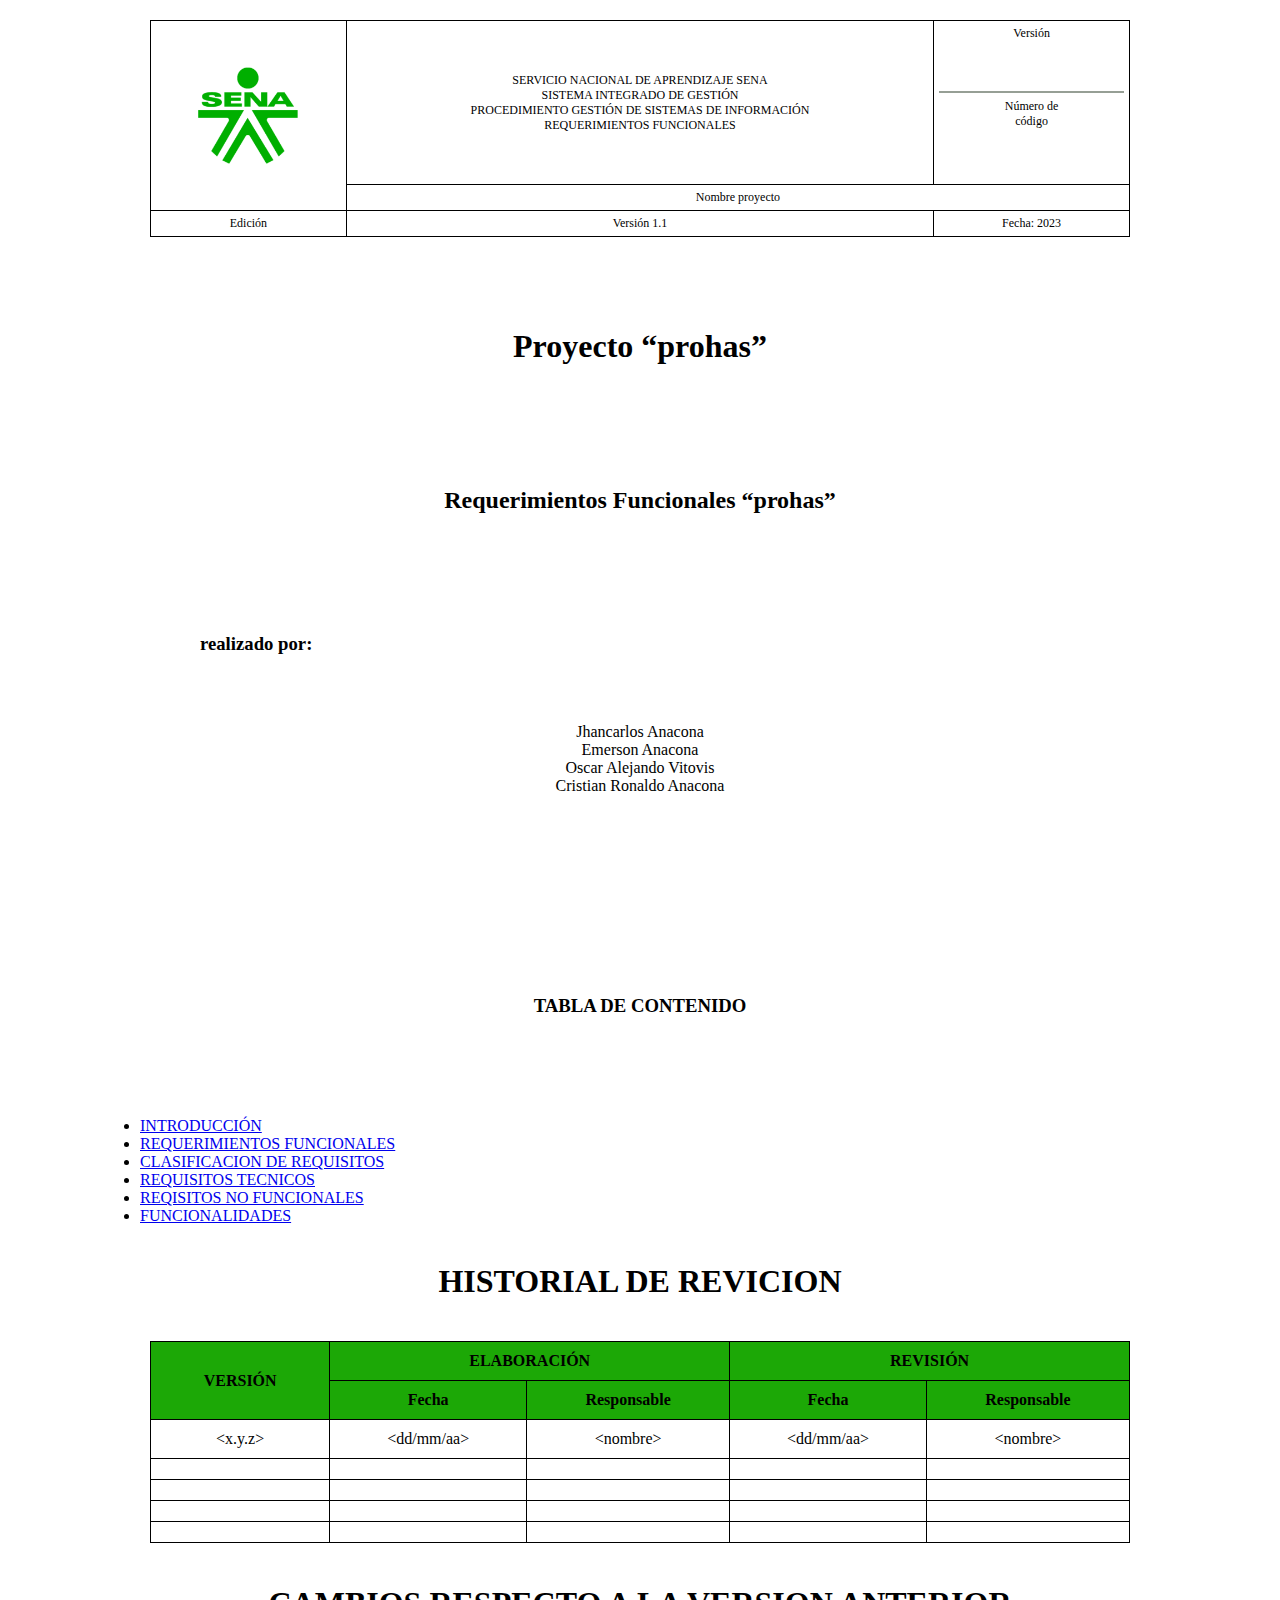
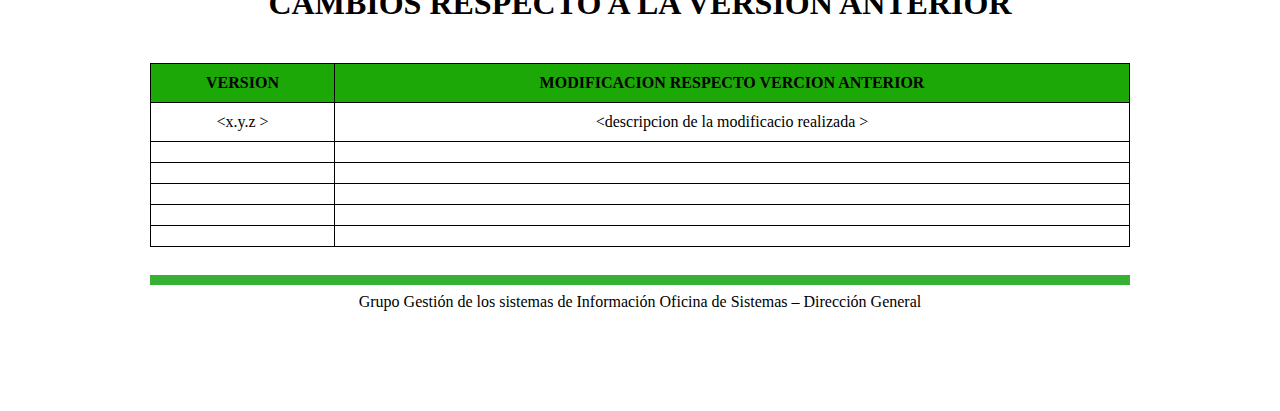
<file: sena trabajo requerimientos/index.html>
<html lang="es">
<head>
    <meta charset="UTF-8">
    <meta name="viewport" content="width=device-width, initial-scale=1.0">
    <title>INDEX</title>
    <link rel="stylesheet" href="./assets/css.css" type="text/css">
</head>
<body class="body-margin">
<header>
<div>    
<table class="table">
    <tr>
        <td rowspan="2" style="width: 20%;">
            <img src="assets/static/img/logoSena.png" alt="Logo SENA" class="logo-img">
        </td>
        <td class="header" style="width: 60%;">
            SERVICIO NACIONAL DE APRENDIZAJE SENA<br>
            SISTEMA INTEGRADO DE GESTIÓN<br>
            PROCEDIMIENTO GESTIÓN DE SISTEMAS DE INFORMACIÓN<br>
            REQUERIMIENTOS FUNCIONALES
        </td>
        <td style="width: 20%;">
            <div class="version-div">Versión</div>
            <hr class="aaa">
            <div class="version-div">Número de código</div>
        </td>
    </tr>
    <tr>
        <td colspan="2">Nombre proyecto</td>
    </tr>
    <tr>
        <td>Edición</td>
        <td>Versión 1.1</td>
        <td>Fecha: 2023</td>
    </tr>
</table>
</div>
</header>
<div class="a1">
    <h1 class="pr">Proyecto “prohas”</h1>
    <h2 id="Requerimientos-Funcionales-prohas" class="pro">Requerimientos Funcionales “prohas”</h2>
    <div class="aa">
        <h3 class="au">realizado por:</h3>
        <ul class="qw">
            <li>Jhancarlos Anacona</li>
            <li>Emerson Anacona</li>
            <li>Oscar Alejando Vitovis</li>
            <li>Cristian Ronaldo Anacona</li>
        </ul>
    </div>
</div>

<h3 class="pro">TABLA DE CONTENIDO</h3>
<ul>
    <li><a href="introducion.html" target="_blank">INTRODUCCIÓN</a></li>
    <li><a href="requerimientos_funcionales.html" target="_blank">REQUERIMIENTOS FUNCIONALES</a></li>
    <li><a href="clasificacion_de_requerimientos.html" target="_blank">CLASIFICACION DE REQUISITOS</a></li>
    <li><a href="requerimientos_tecnicos.html" target="_blank">REQUISITOS TECNICOS</a></li>
    <li><a href="requerimientos_no_funcionales.html" target="_blank">REQISITOS NO FUNCIONALES</a></li>
    <li><a href="funcionalidades.html" target="_blank">FUNCIONALIDADES</a></li>
    
    
</ul>
<div>
    <h1 id="historial de reviciones"><b>HISTORIAL DE REVICION</b></h1>
<table>
    <tr>
        <th rowspan="2">VERSIÓN</th>
        <th colspan="2">ELABORACIÓN</th>
        <th colspan="2">REVISIÓN</th>
    </tr>
    <tr>
        <th>Fecha</th>
        <th>Responsable</th>
        <th>Fecha</th>
        <th>Responsable</th>
    
    </tr>
    <tr>
        <td>&lt;x.y.z&gt;</td>
        <td>&lt;dd/mm/aa&gt;</td>
        <td>&lt;nombre&gt;</td>
        <td>&lt;dd/mm/aa&gt;</td>
        <td>&lt;nombre&gt;</td>
        
    </tr>
    <tr>
        <td>                                 </td>
        <td>                                 </td>
        <td>                                 </td>
        <td>                                 </td>
        <td>                                 </td>
    </tr>
    <tr>
        <td>                                 </td>
        <td>                                 </td>
        <td>                                 </td>
        <td>                                 </td>
        <td>                                 </td>
    </tr>
    <tr>
        <td>                                 </td>
        <td>                                 </td>
        <td>                                 </td>
        <td>                                 </td>
        <td>                                 </td>
    </tr>
    <tr>
        <td>                                 </td>
        <td>                                 </td>
        <td>                                 </td>
        <td>                                 </td>
        <td>                                 </td>
    </tr>

</table>
<h1><b>CAMBIOS RESPECTO A LA VERSION ANTERIOR</b></h1>
<table>
    <tr>
        <th>VERSION</th>
        <th>MODIFICACION RESPECTO VERCION ANTERIOR</th>
        
    </tr>
    <tr>
        <td>&lt;x.y.z &gt;</td>
        <td>&lt;descripcion de la modificacio realizada &gt;</td>
    </tr>
    <tr>
        <td></td>
        <td></td>
    </tr>
    <tr>
        <td></td>
        <td></td>
    </tr>
    <tr>
        <td></td>
        <td></td>
    </tr>
    <tr>
        <td></td>
        <td></td>
    </tr>
    <tr>
        <td></td>
        <td></td>
    </tr>
</table>
<footer>
    <hr id="hr">
    Grupo Gestión de los sistemas de Información
    Oficina de Sistemas – Dirección General 
</footer>
</body>
</html>
</file>
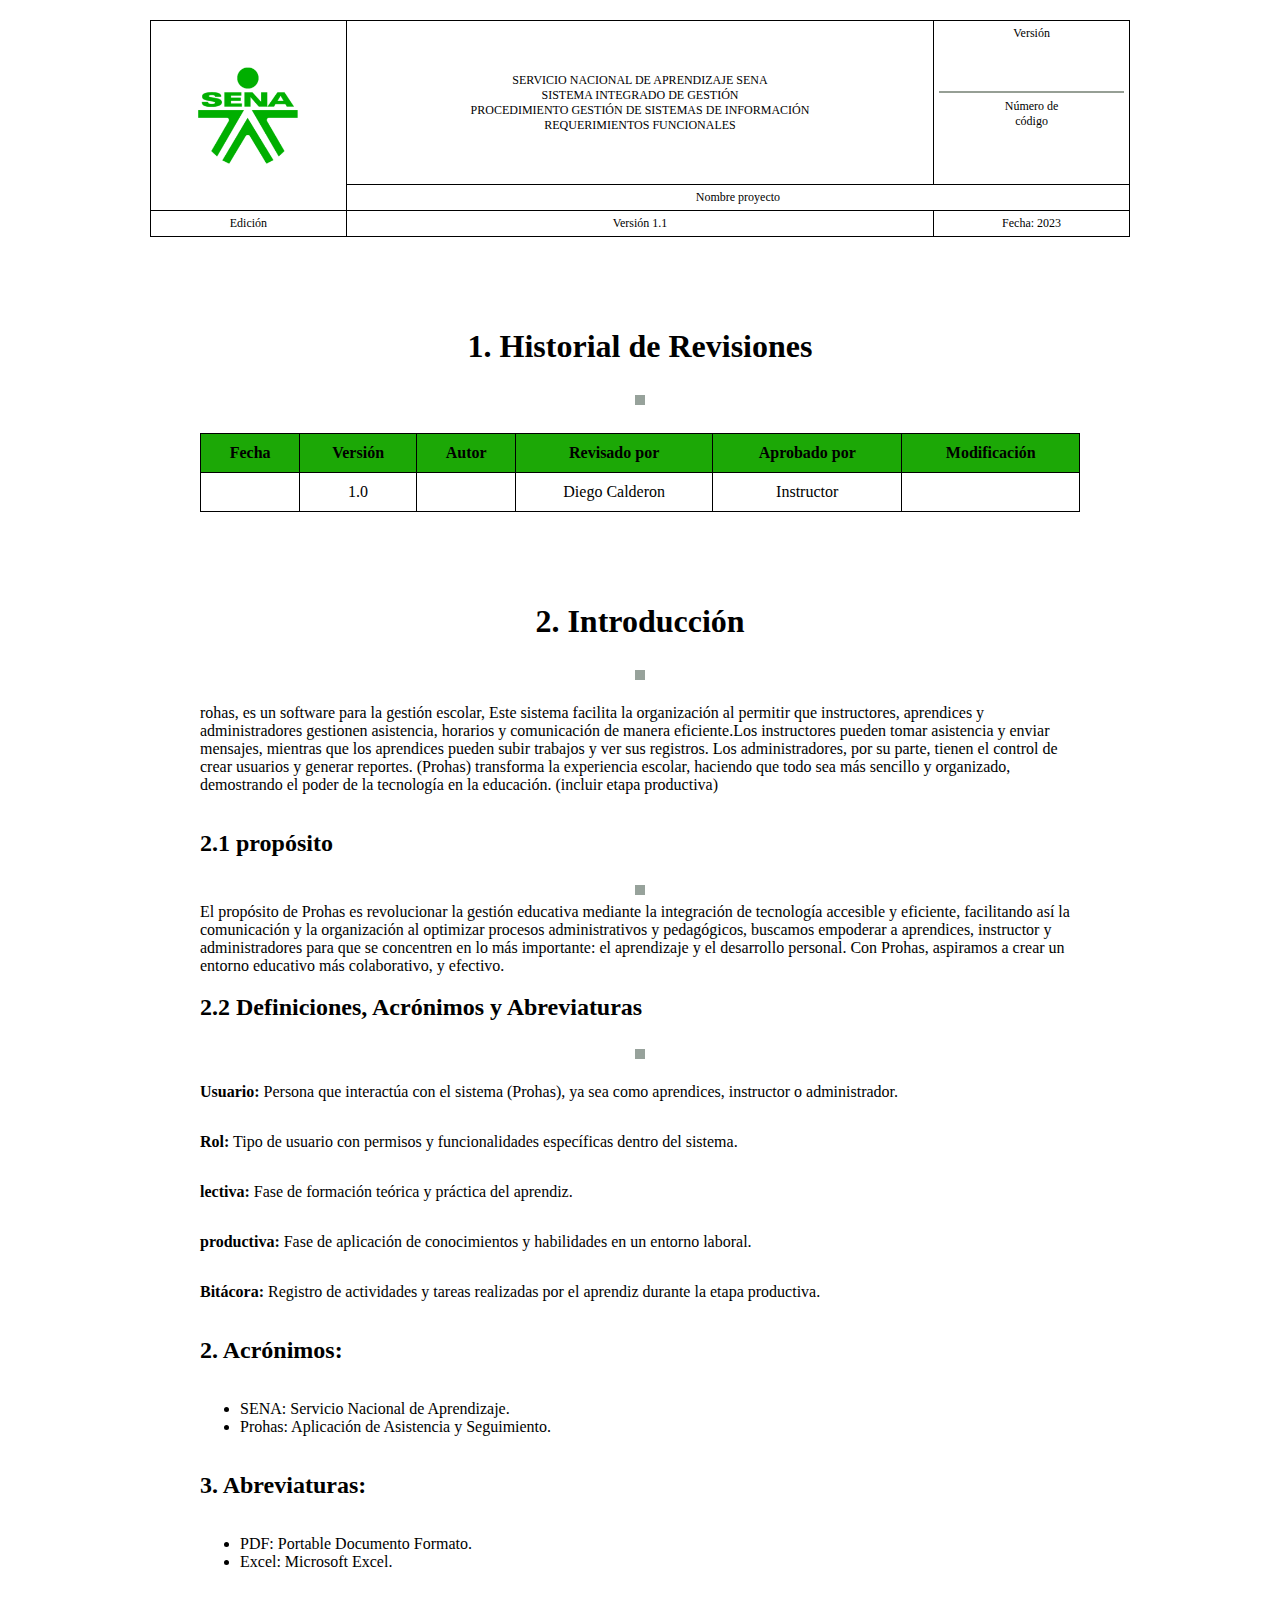
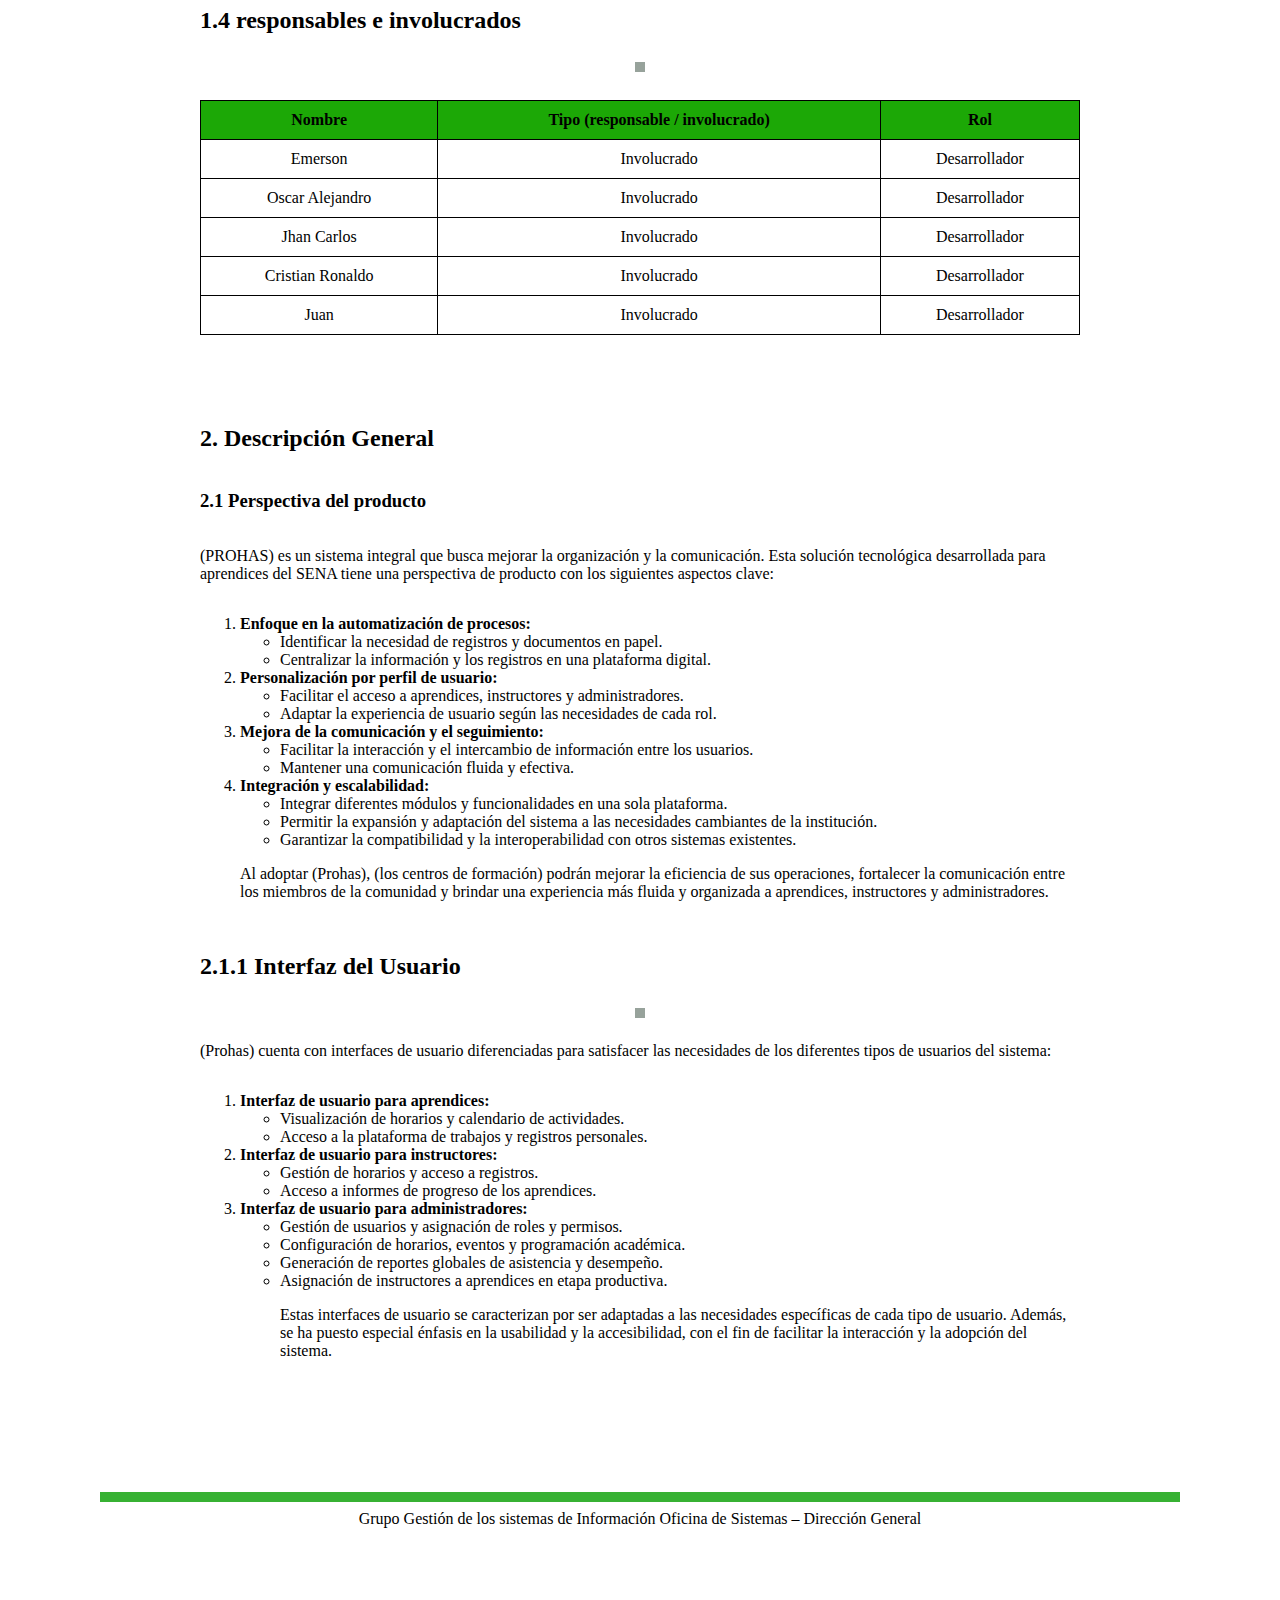
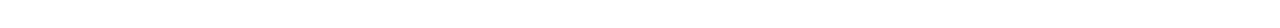
<file: sena trabajo requerimientos/introducion.html>
<!DOCTYPE html>
<html lang="en">
<head>
    <meta charset="UTF-8">
    <meta name="viewport" content="width=device-width, initial-scale=1.0">
    <title>Document</title>
    <link rel="stylesheet" href="./assets/css.css">
    <title>INTRODUCCIÓN</title>
</head>
<body>
    <header>
        <div>    
            <table class="table">
                <tr>
                    <td rowspan="2" style="width: 20%;">
                        <img src="assets/static/img/logoSena.png" alt="Logo SENA" class="logo-img">
                    </td>
                    <td class="header" style="width: 60%;">
                        SERVICIO NACIONAL DE APRENDIZAJE SENA<br>
                        SISTEMA INTEGRADO DE GESTIÓN<br>
                        PROCEDIMIENTO GESTIÓN DE SISTEMAS DE INFORMACIÓN<br>
                        REQUERIMIENTOS FUNCIONALES
                    </td>
                    <td style="width: 20%;">
                        <div class="version-div">Versión</div>
                        <hr class="aaa">
                        <div class="version-div">Número de código</div>
                    </td>
                </tr>
                <tr>
                    <td colspan="2">Nombre proyecto</td>
                </tr>
                <tr>
                    <td>Edición</td>
                    <td>Versión 1.1</td>
                    <td>Fecha: 2023</td>
                </tr>
            </table>
            </div>
    </header>
    <div class="padre">
       <div> <h1>1.	Historial de Revisiones</h1>
    <hr>
    
    <table>
        <tr>
            <th>Fecha</th>
            <th>Versión</th>
            <th>Autor</th>
            <th>Revisado por</th>
            <th>Aprobado por</th>
            <th>Modificación</th>
        </tr>
        <tr>
            <td></td>
            <td>1.0</td>
            <td></td>
            <td>Diego Calderon</td>
            <td>Instructor</td>
            <td></td>
        </tr>
    </table>
       </div>
    
    <div>
        <h1>2. Introducción</h1>
        <hr>
        <p>rohas, es un software para la gestión escolar, Este sistema facilita la organización al permitir que instructores, 
            aprendices y administradores gestionen asistencia, horarios y comunicación de manera eficiente.Los instructores pueden tomar asistencia y enviar mensajes, 
            mientras que los aprendices pueden subir trabajos y ver sus registros. 
            Los administradores, por su parte, tienen el control de crear usuarios y generar reportes.
            (Prohas) transforma la experiencia escolar, haciendo que todo sea más sencillo y organizado, demostrando el poder de la tecnología en la educación. 
            (incluir etapa productiva)
            </p>
            <h2>2.1 propósito</h2>
            <hr>
            El propósito de Prohas es revolucionar la gestión educativa mediante la integración de tecnología accesible y eficiente, 
            facilitando así la comunicación y la organización al optimizar procesos administrativos y pedagógicos, buscamos empoderar a 
            aprendices, instructor y 
            administradores para que se concentren en lo más importante: el aprendizaje y el desarrollo personal. Con Prohas, 
            aspiramos a crear un entorno educativo más colaborativo, y efectivo.
            <h2>2.2 Definiciones, Acrónimos y Abreviaturas</h2>
            <hr>
            <p><b>Usuario:</b> Persona que interactúa con el sistema (Prohas), ya sea como aprendices, instructor o administrador.</p>
            <p><b>Rol:</b> Tipo de usuario con permisos y funcionalidades específicas dentro del sistema.</p>
            <p><b> lectiva:</b> Fase de formación teórica y práctica del aprendiz.</p>
            <p><b> productiva:</b> Fase de aplicación de conocimientos y habilidades en un entorno laboral.</p>
            <p><b>Bitácora:</b> Registro de actividades y tareas realizadas por el aprendiz durante la etapa productiva.</p>
            <h2>2. Acrónimos:</h2>
            <ul>
            <li>SENA: Servicio Nacional de Aprendizaje.</li>
            <li>Prohas: Aplicación de Asistencia y Seguimiento.</li>
            </ul>
            <h2>3. Abreviaturas:</h2>
            <ul>
            <li>PDF: Portable Documento Formato.</li>
            <li>Excel: Microsoft Excel. </li>
            </ul>
            <h2>1.4 responsables e involucrados</h2>
            <hr>
            <table>
                <tr>
                    <th>Nombre</th>
                    <th>Tipo (responsable / involucrado)</th>
                    <th>Rol</th>
                </tr>
                <tr>
                    <td>Emerson</td>
                    <td>Involucrado</td>
                    <td>Desarrollador</td>
                </tr>
                <tr>
                    <td>Oscar Alejandro</td>
                    <td>Involucrado</td>
                    <td>Desarrollador</td>
                </tr>
                <tr>
                    <td>Jhan Carlos</td>
                    <td>Involucrado</td>
                    <td>Desarrollador</td>
                </tr>
                <tr>
                    <td>Cristian Ronaldo</td>
                    <td>Involucrado</td>
                    <td>Desarrollador</td>
                </tr>
                <tr>
                    <td>Juan</td>
                    <td>Involucrado</td>
                    <td>Desarrollador</td>
                </tr>
            </table>
            
            </div>
            <div>
                <h2>2. Descripción General</h2>
                
                <h3>2.1 Perspectiva del producto</h3>
                <p>
                    (PROHAS) es un sistema integral que busca mejorar la organización y la comunicación. Esta solución tecnológica desarrollada para aprendices del SENA tiene una perspectiva de producto con los siguientes aspectos clave:
                </p>
                
                <ol>
                    <li><strong>Enfoque en la automatización de procesos:</strong>
                        <ul>
                            <li>Identificar la necesidad de registros y documentos en papel.</li>
                            <li>Centralizar la información y los registros en una plataforma digital.</li>
                        </ul>
                    </li>
                    <li><strong>Personalización por perfil de usuario:</strong>
                        <ul>
                            <li>Facilitar el acceso a aprendices, instructores y administradores.</li>
                            <li>Adaptar la experiencia de usuario según las necesidades de cada rol.</li>
                        </ul>
                    </li>
                    <li><strong>Mejora de la comunicación y el seguimiento:</strong>
                        <ul>
                            <li>Facilitar la interacción y el intercambio de información entre los usuarios.</li>
                            <li>Mantener una comunicación fluida y efectiva.</li>
                        </ul>
                    </li>
                    <li><strong>Integración y escalabilidad:</strong>
                        <ul>
                            <li>Integrar diferentes módulos y funcionalidades en una sola plataforma.</li>
                            <li>Permitir la expansión y adaptación del sistema a las necesidades cambiantes de la institución.</li>
                            <li>Garantizar la compatibilidad y la interoperabilidad con otros sistemas existentes.</li>
            
                        </ul>
                    </li>
                    <p>Al adoptar (Prohas), (los centros de formación) podrán mejorar la eficiencia de sus operaciones, fortalecer la comunicación entre 
                        los miembros de la comunidad y brindar una experiencia más fluida y organizada a aprendices, 
                        instructores y administradores.</p>
                </ol>
                <h2>2.1.1 Interfaz del Usuario</h2>
                <hr>
                <p>
                    (Prohas) cuenta con interfaces de usuario diferenciadas para satisfacer las necesidades de los diferentes tipos de usuarios del sistema:
                </p>
            
                <ol>
                    <li><strong>Interfaz de usuario para aprendices:</strong>
                        <ul>
                            <li>Visualización de horarios y calendario de actividades.</li>
                            <li>Acceso a la plataforma de trabajos y registros personales.</li>
                        </ul>
                    </li>
                    <li><strong>Interfaz de usuario para instructores:</strong>
                        <ul>
                            <li>Gestión de horarios y acceso a registros.</li>
                            <li>Acceso a informes de progreso de los aprendices.</li>
                        </ul>
                    </li>
                    <li><strong>Interfaz de usuario para administradores:</strong>
                        <ul>
                            <li>Gestión de usuarios y asignación de roles y permisos.</li>
                            <li>Configuración de horarios, eventos y programación académica.</li>
                            <li>Generación de reportes globales de asistencia y desempeño.</li>
                            <li>Asignación de instructores a aprendices en etapa productiva.</li>
                            <p>Estas interfaces de usuario se caracterizan por ser adaptadas a las necesidades específicas de 
                                cada tipo de usuario. Además, se ha puesto
                             especial énfasis en la usabilidad y la accesibilidad, con el fin de facilitar la interacción y la adopción del sistema.</p>
            
                        </ul>
                    </li>
                </ol>
            </div>
    














    </div>

    <footer>
        <hr id="hr">
        Grupo Gestión de los sistemas de Información
        Oficina de Sistemas – Dirección General 
    </footer>
</body>
</html>
</file>
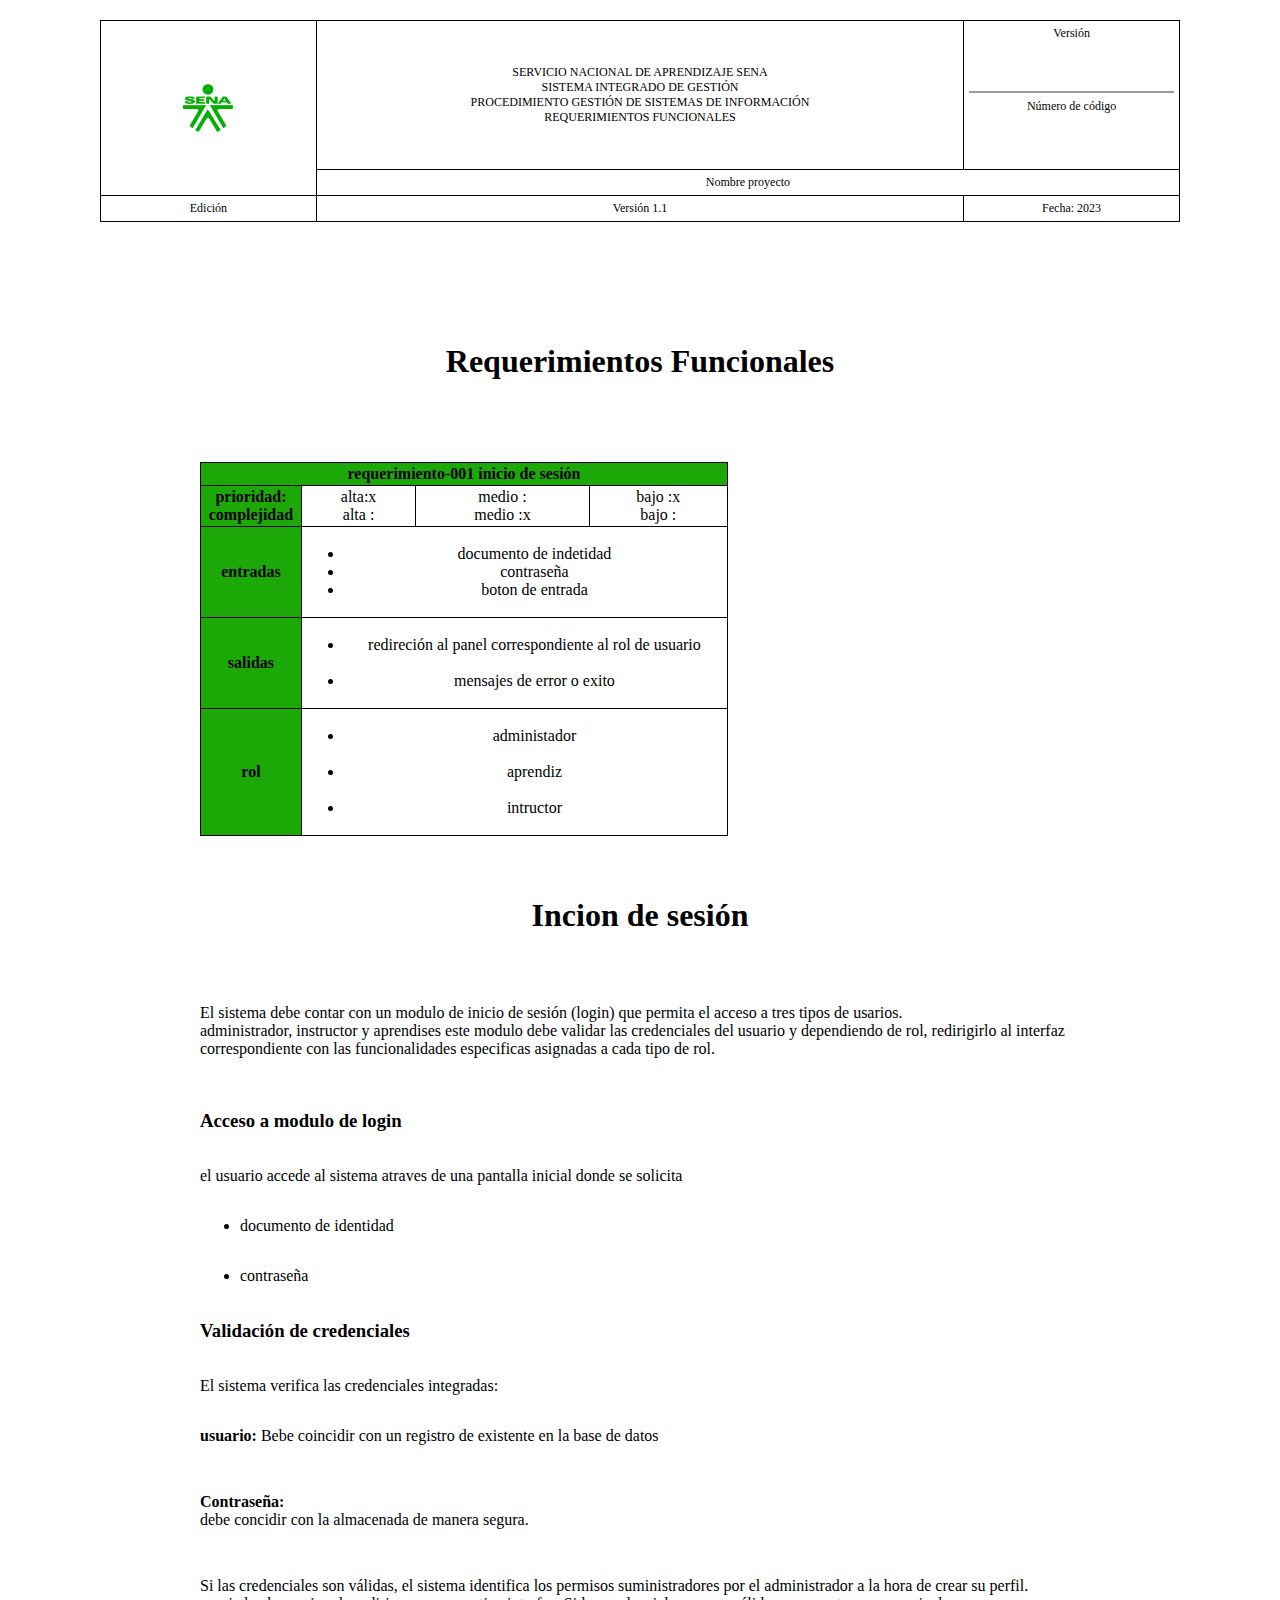
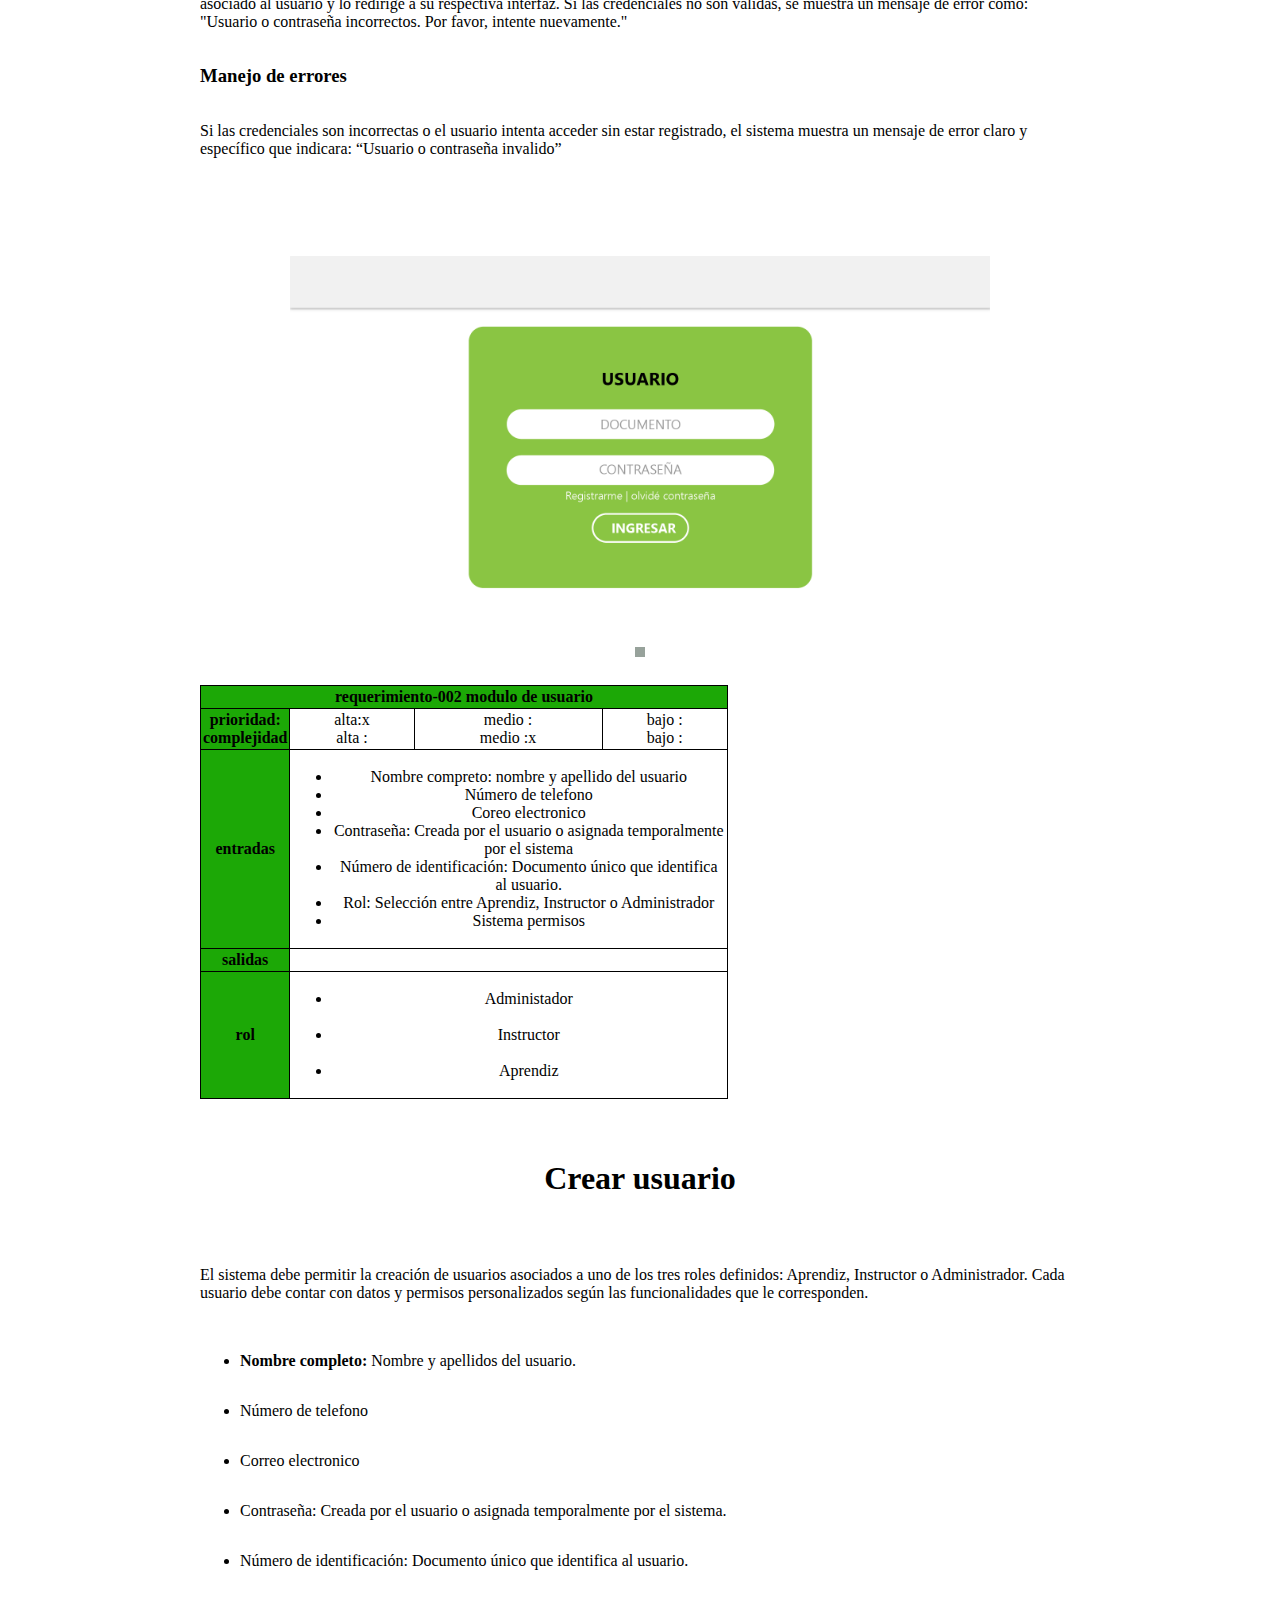
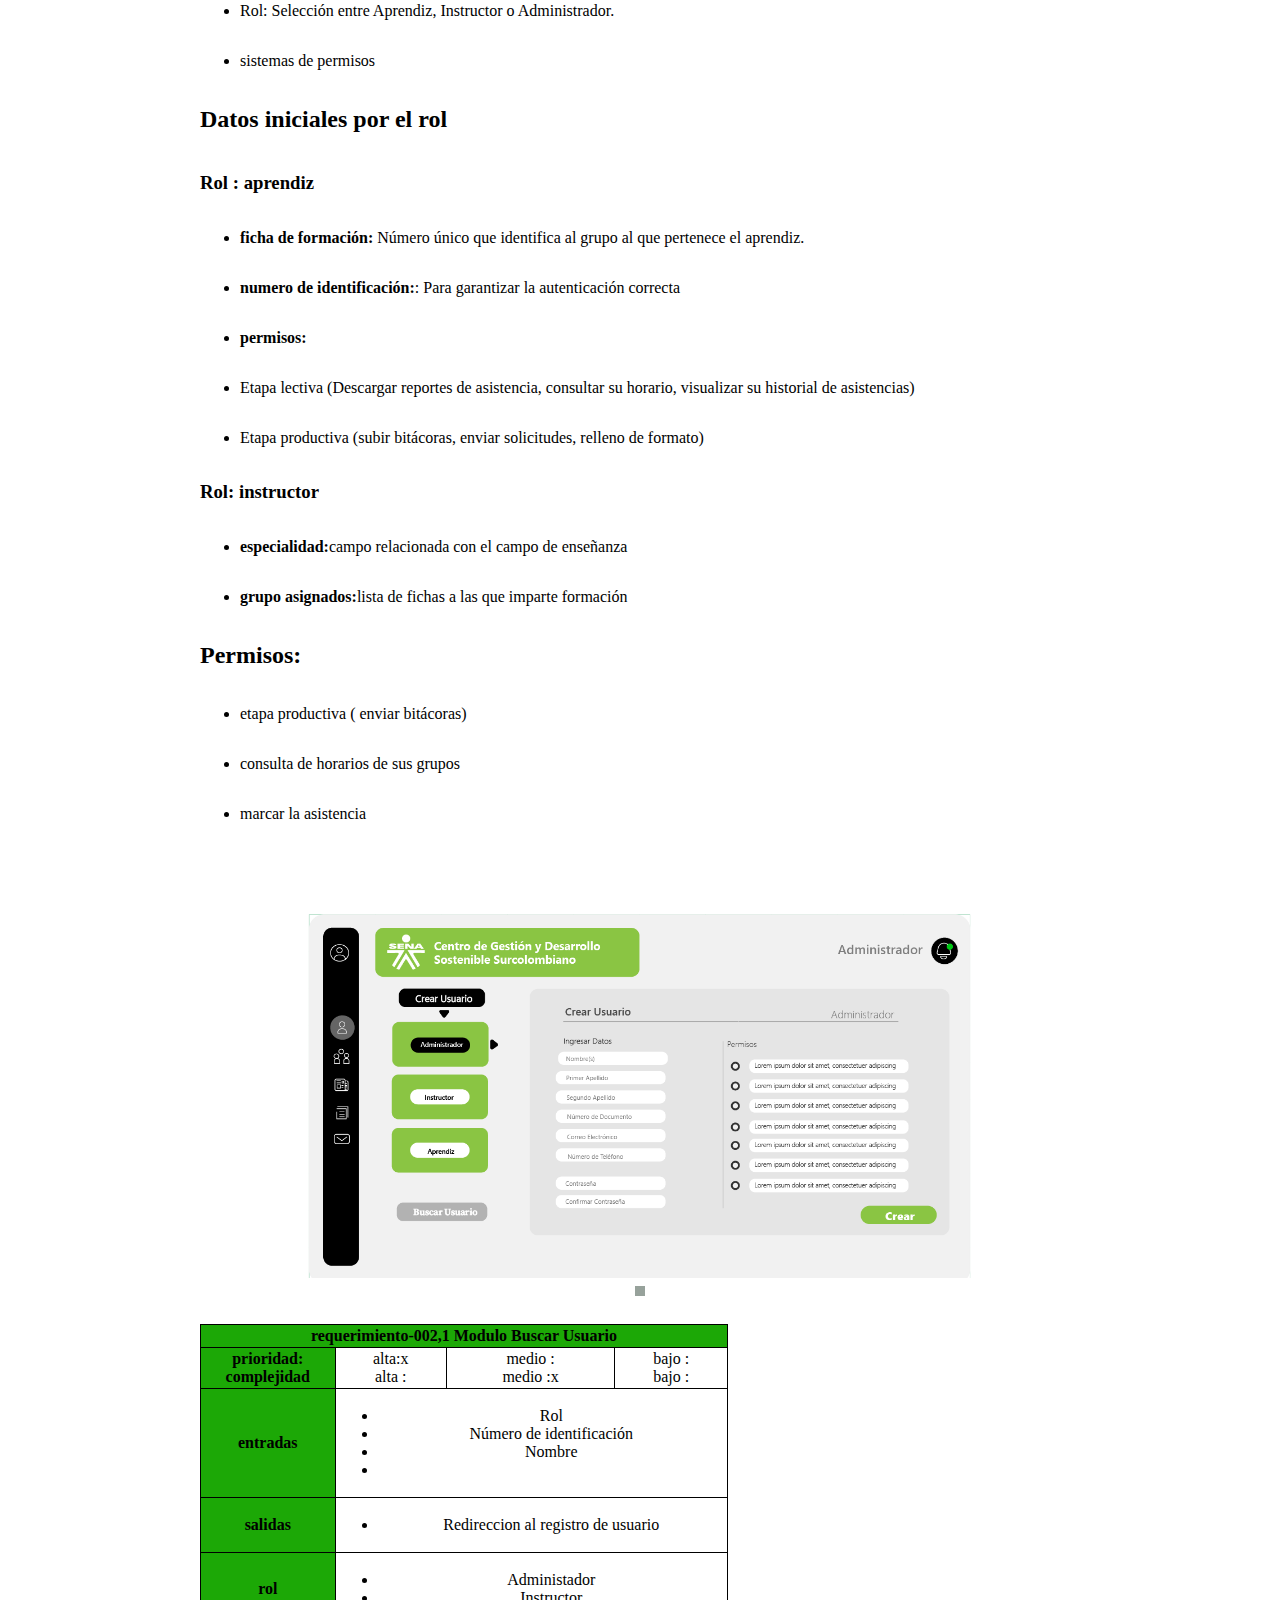
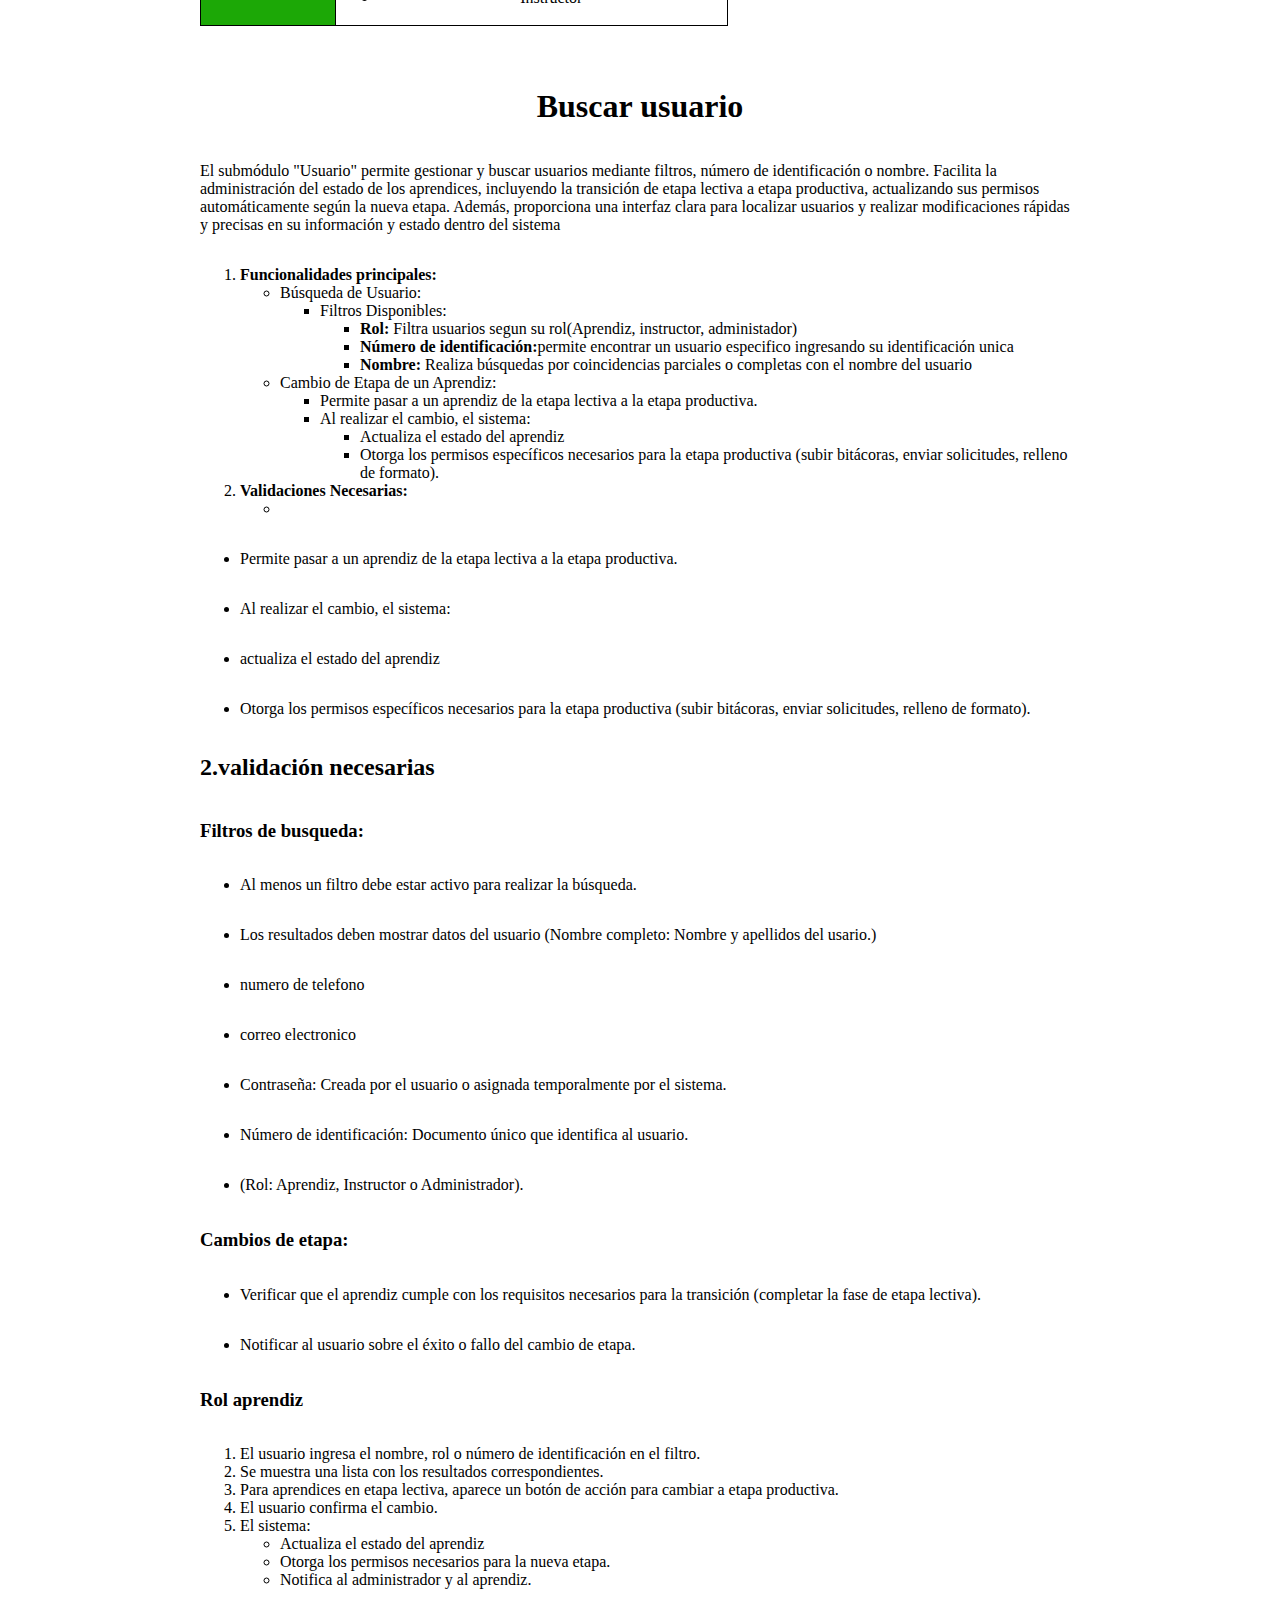
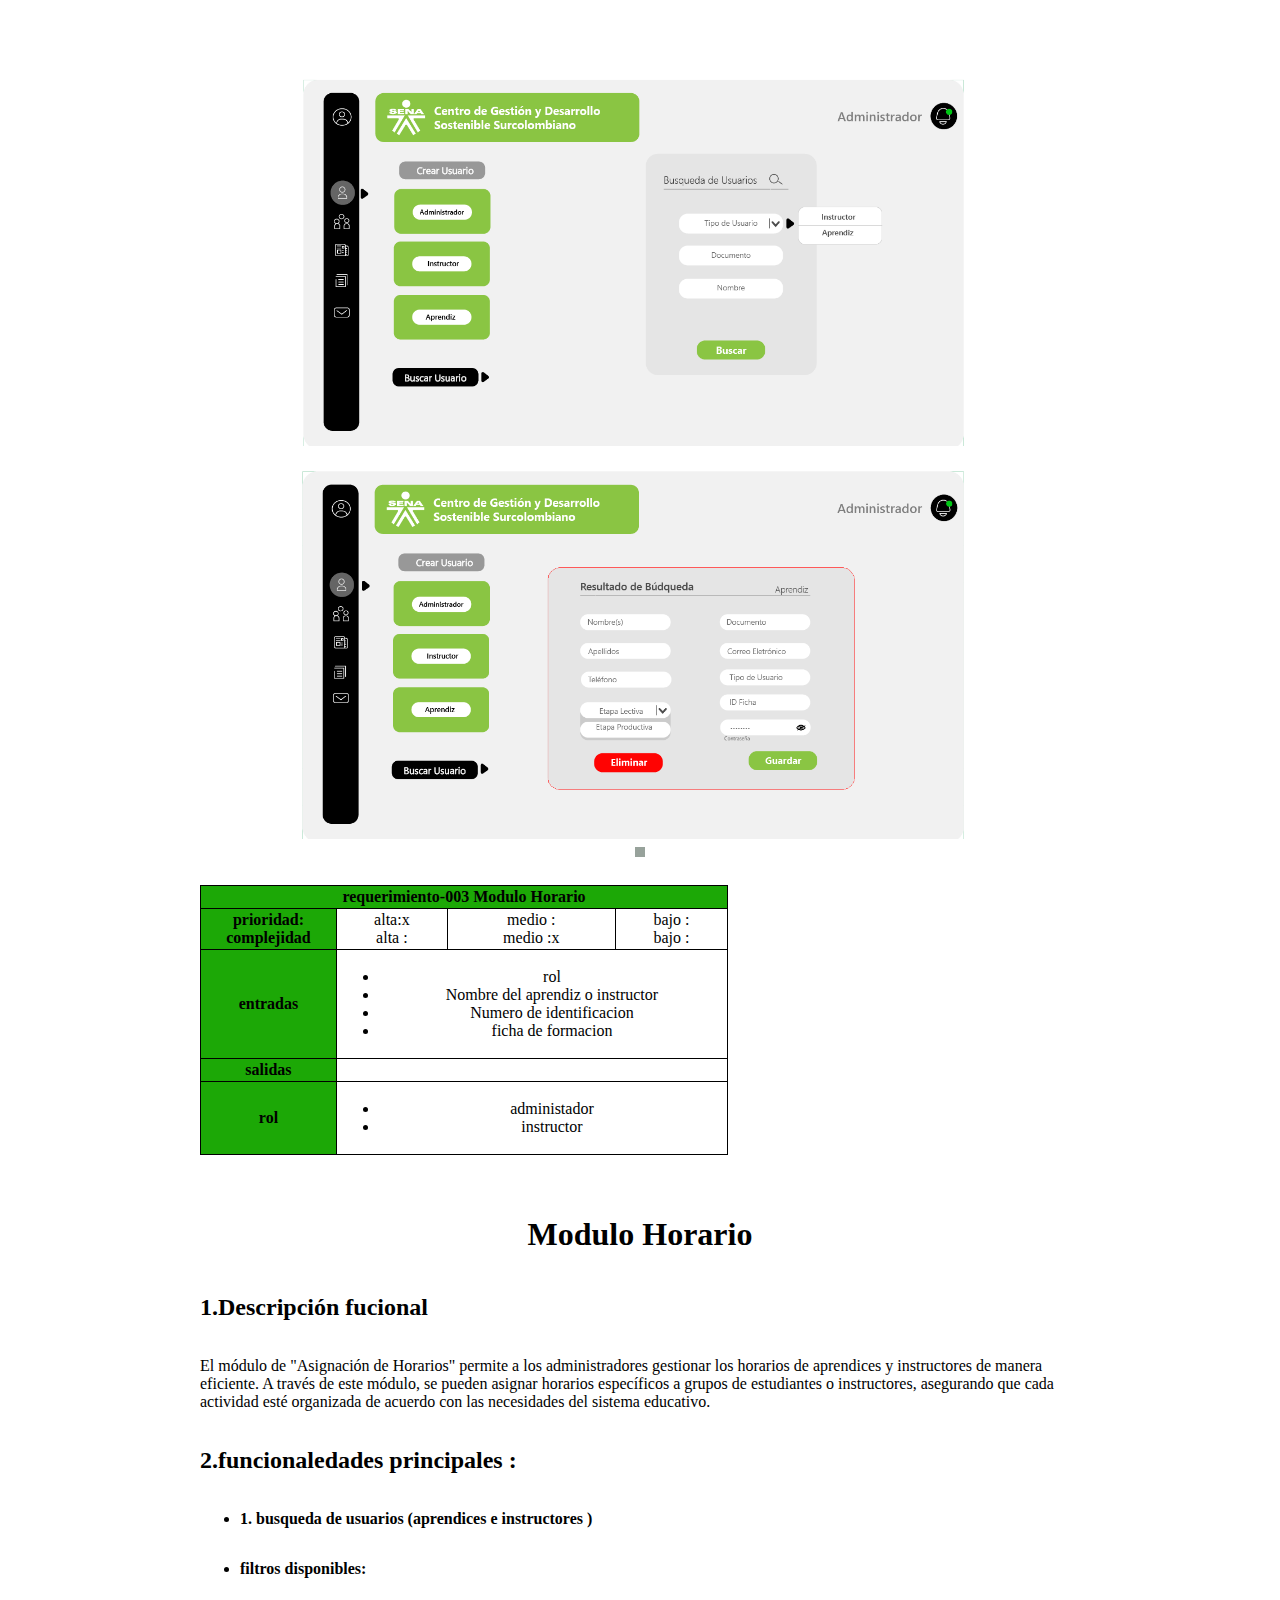
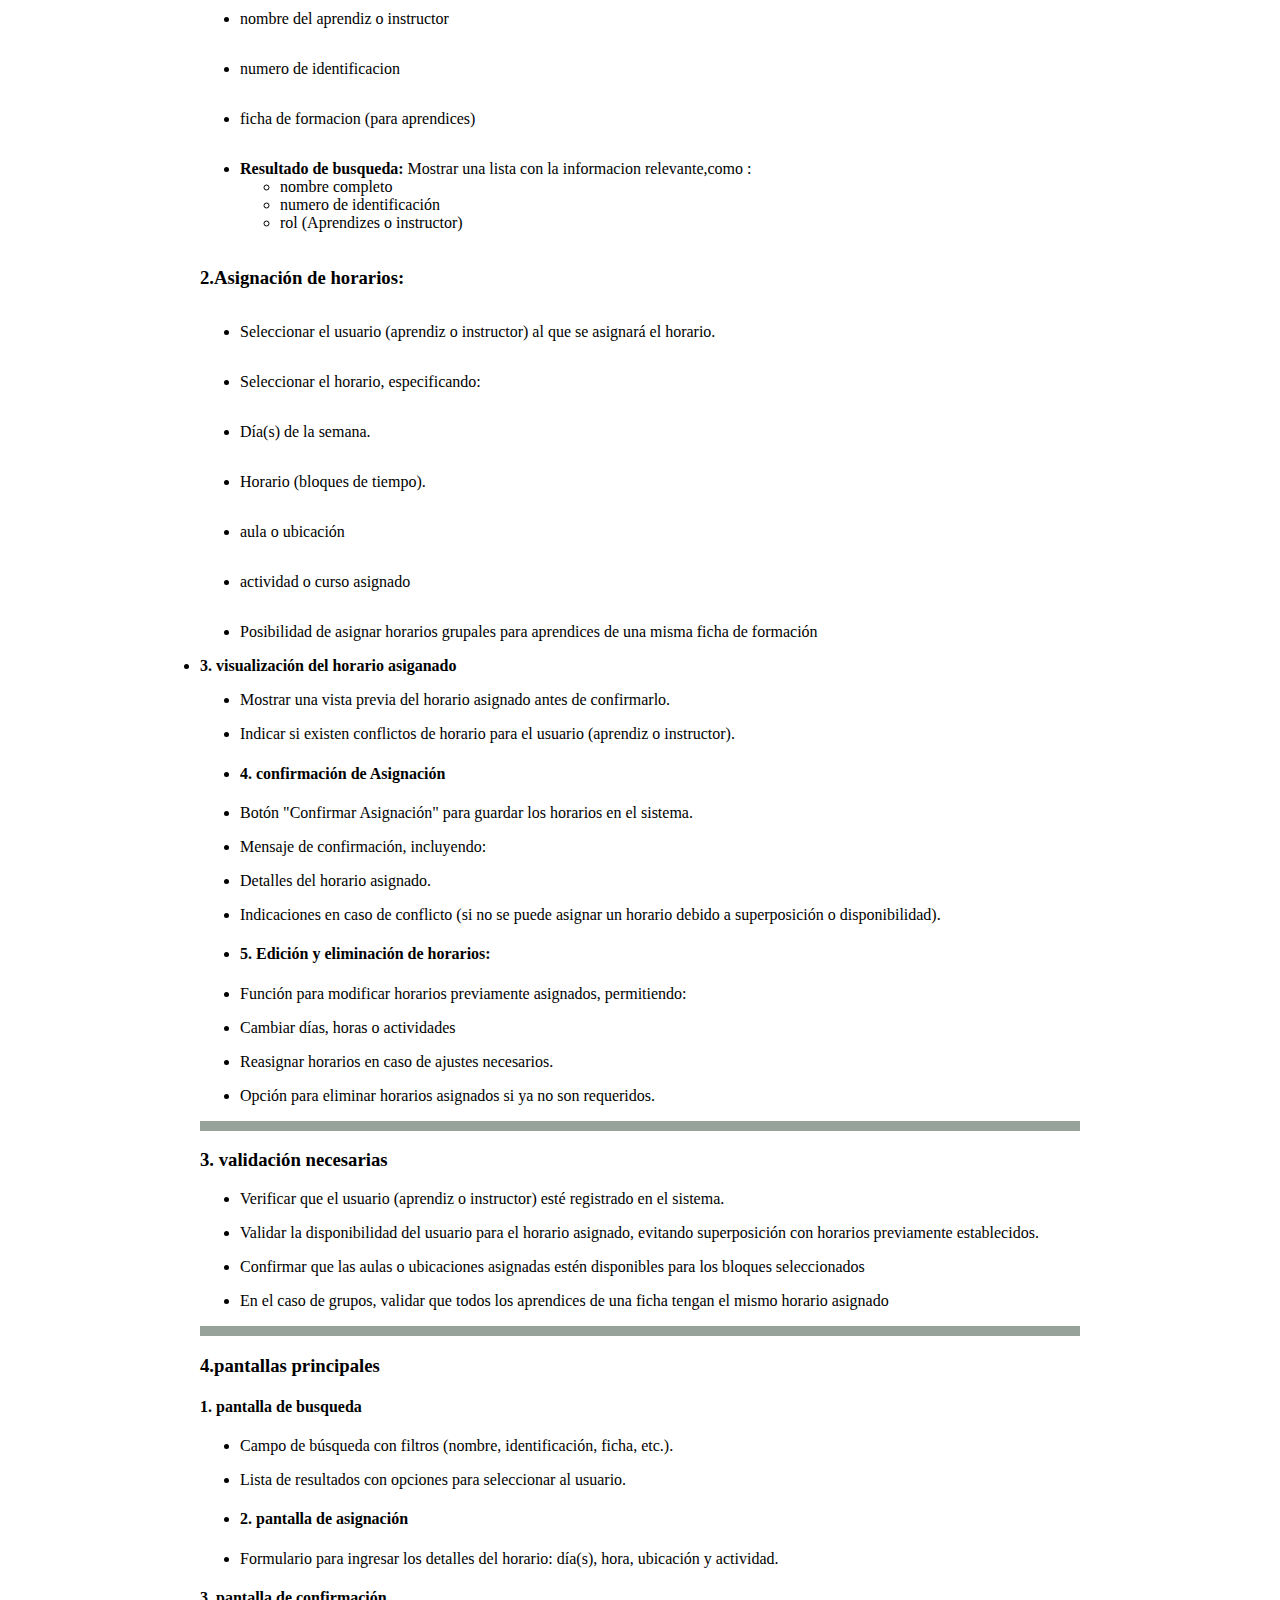
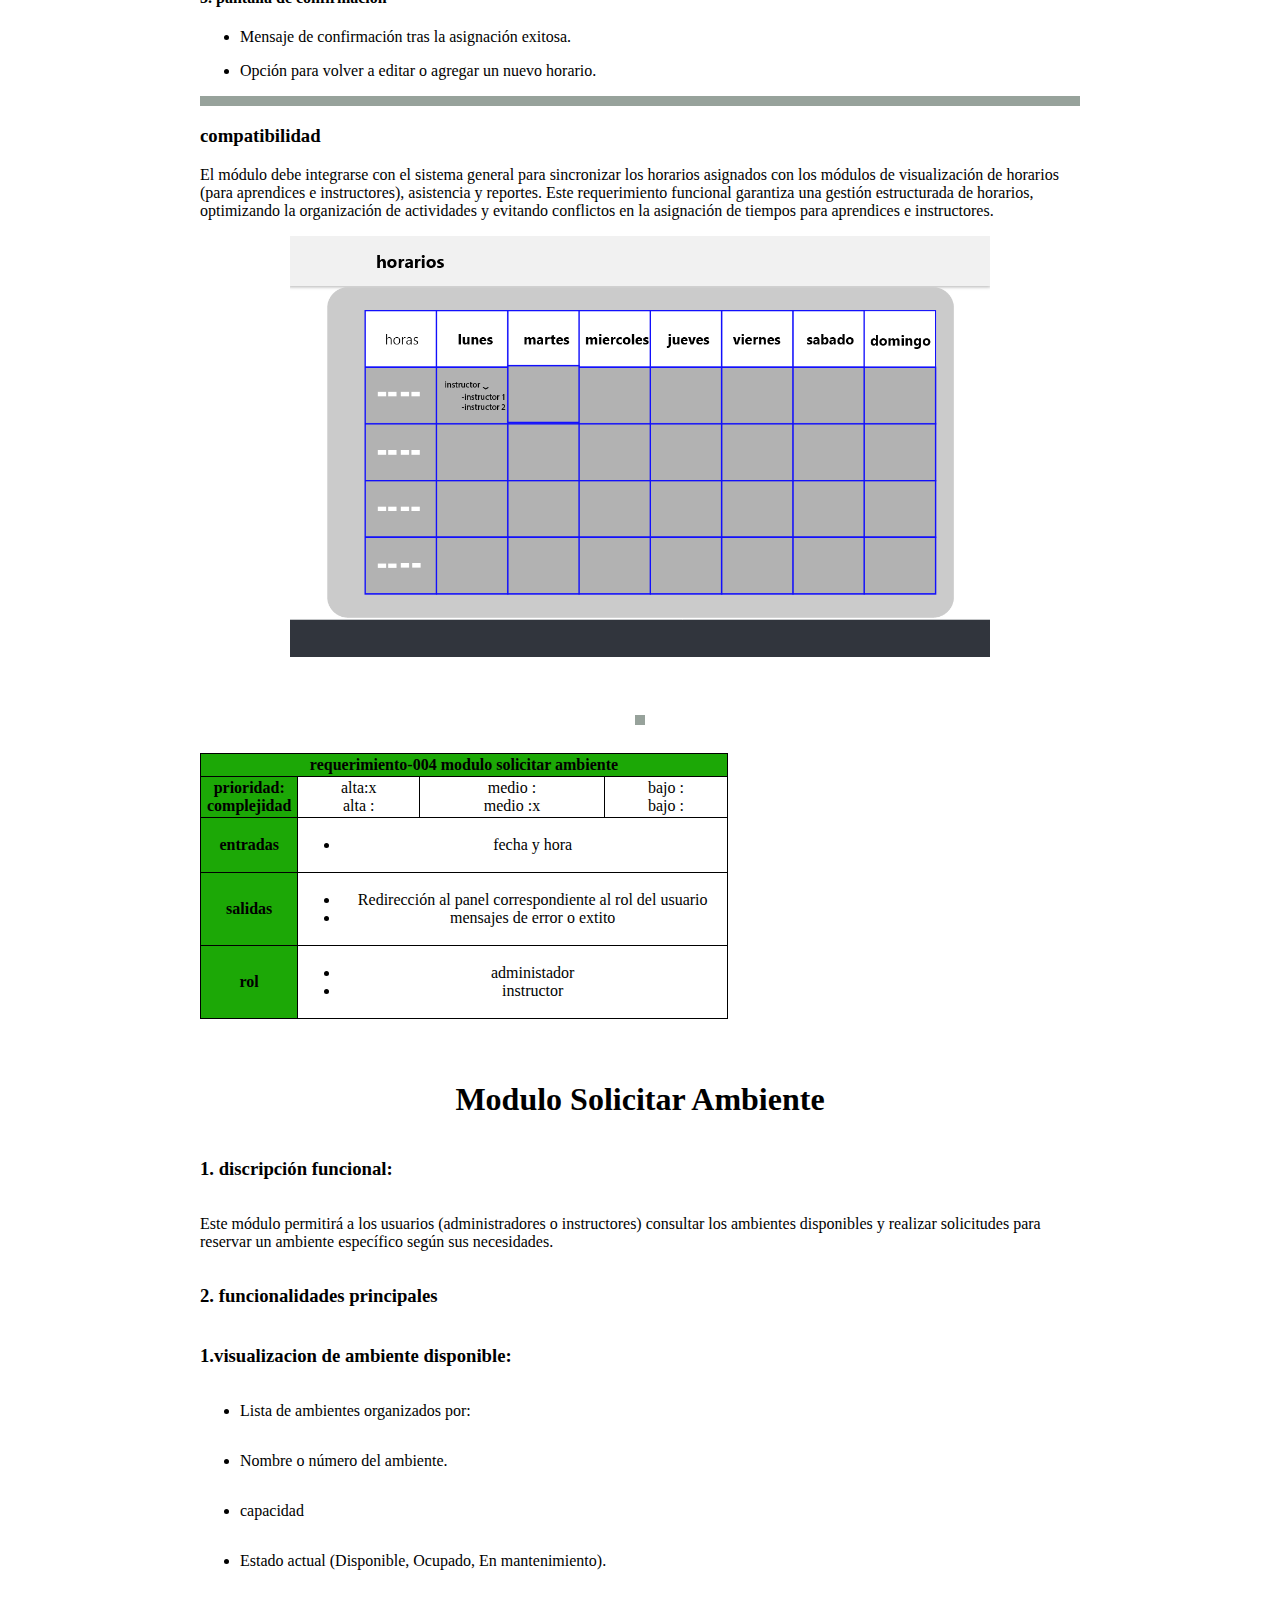
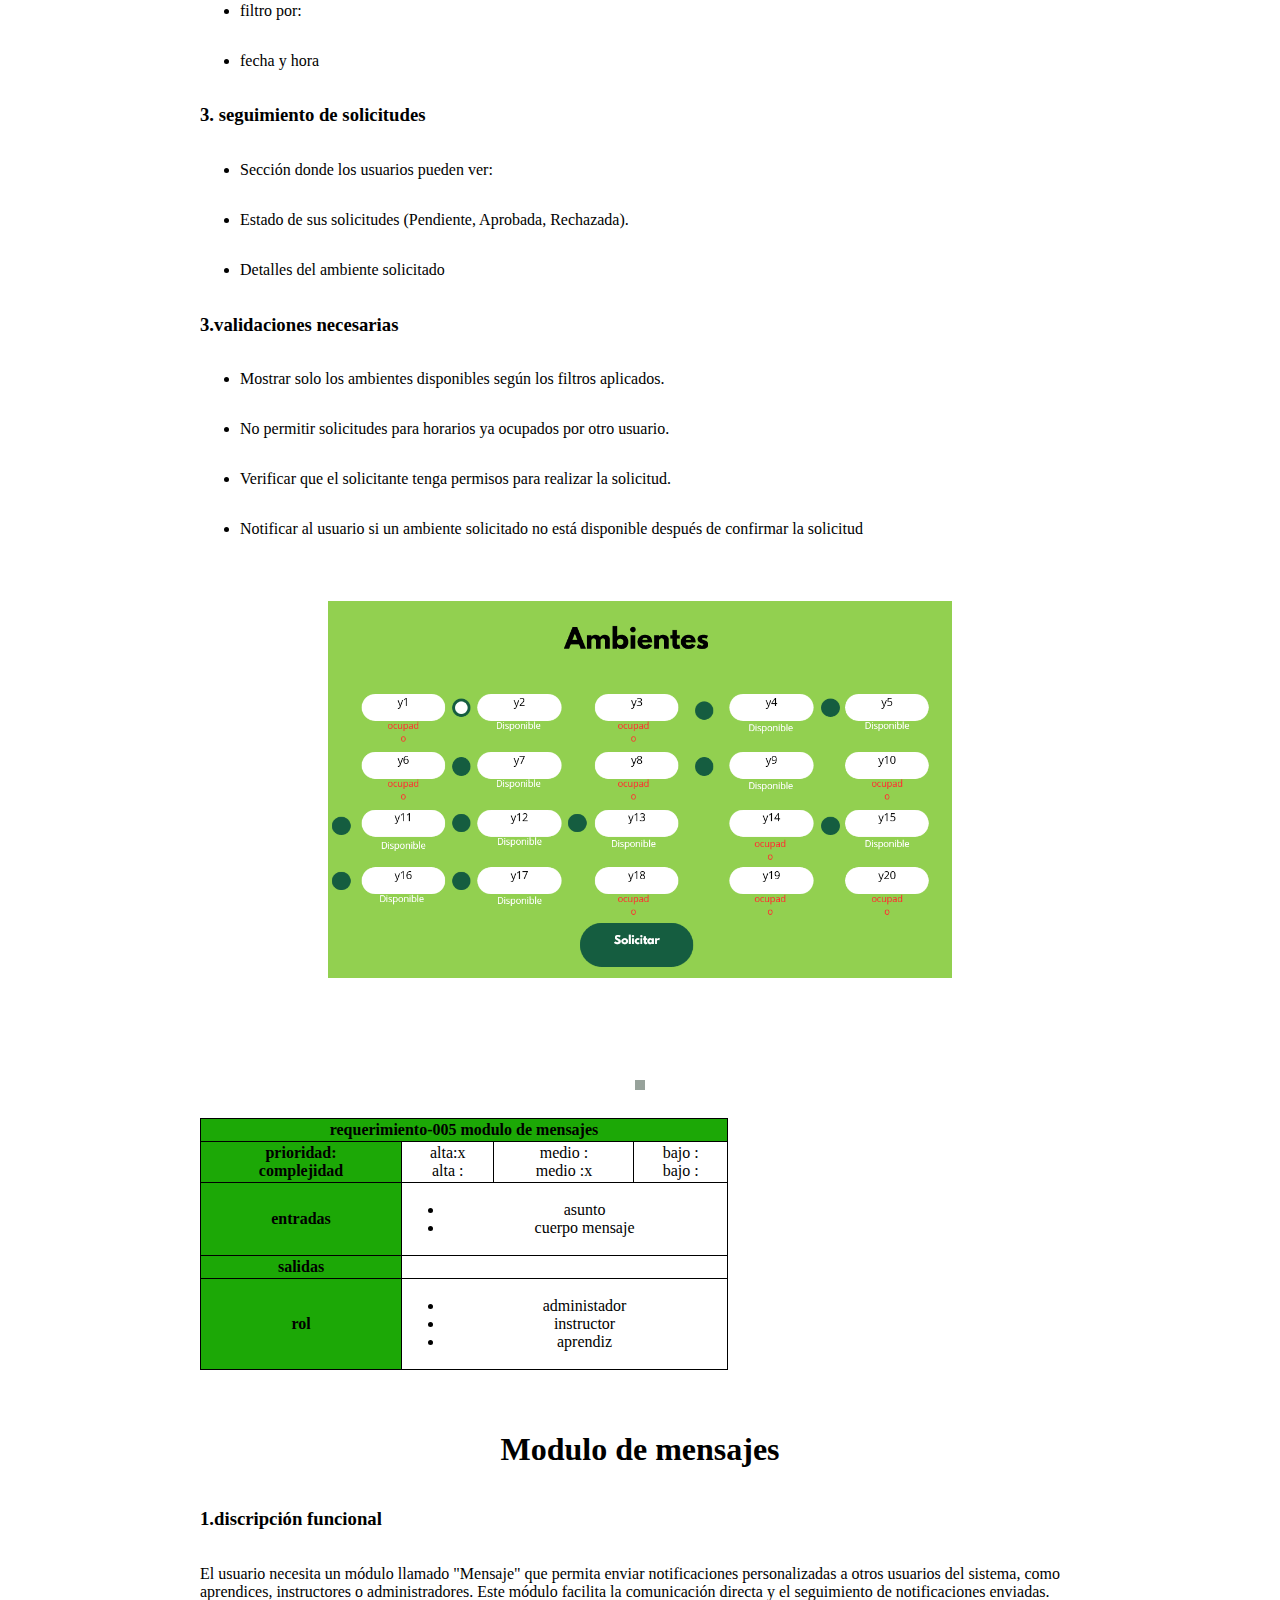
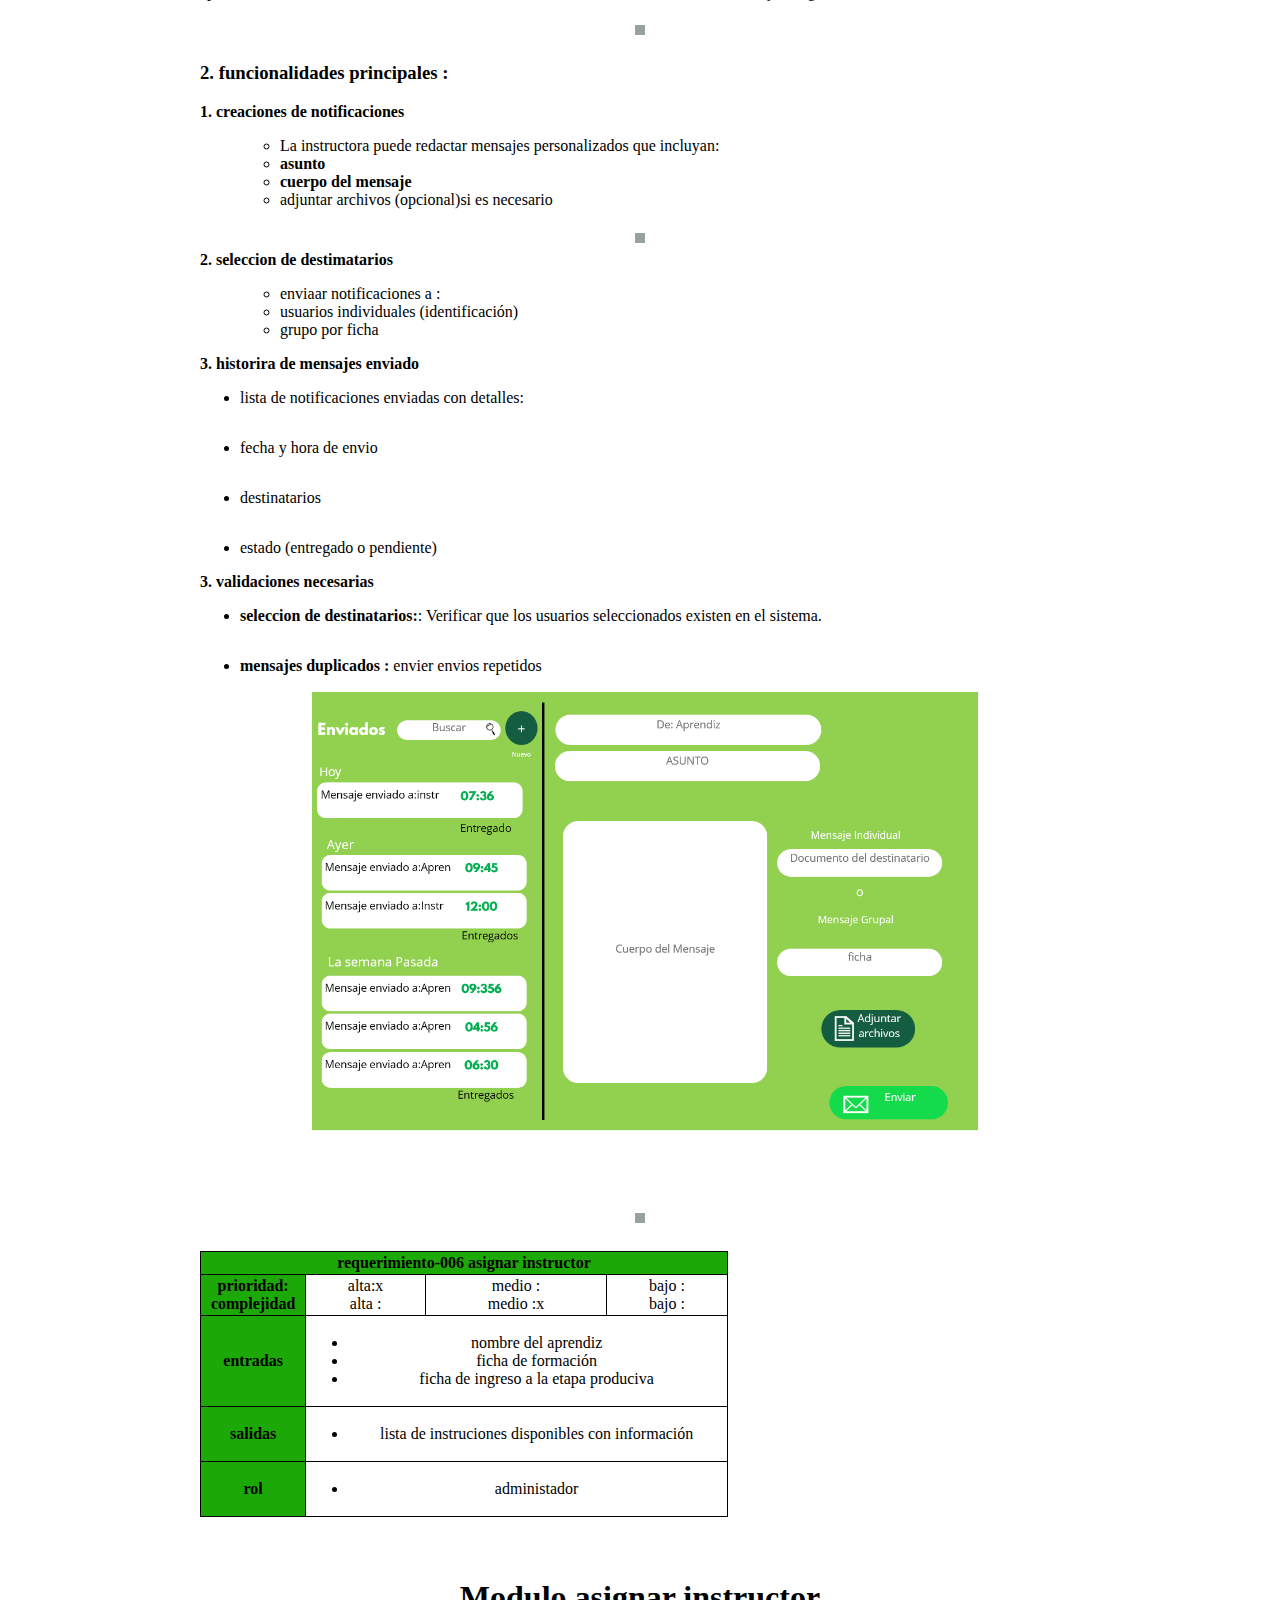
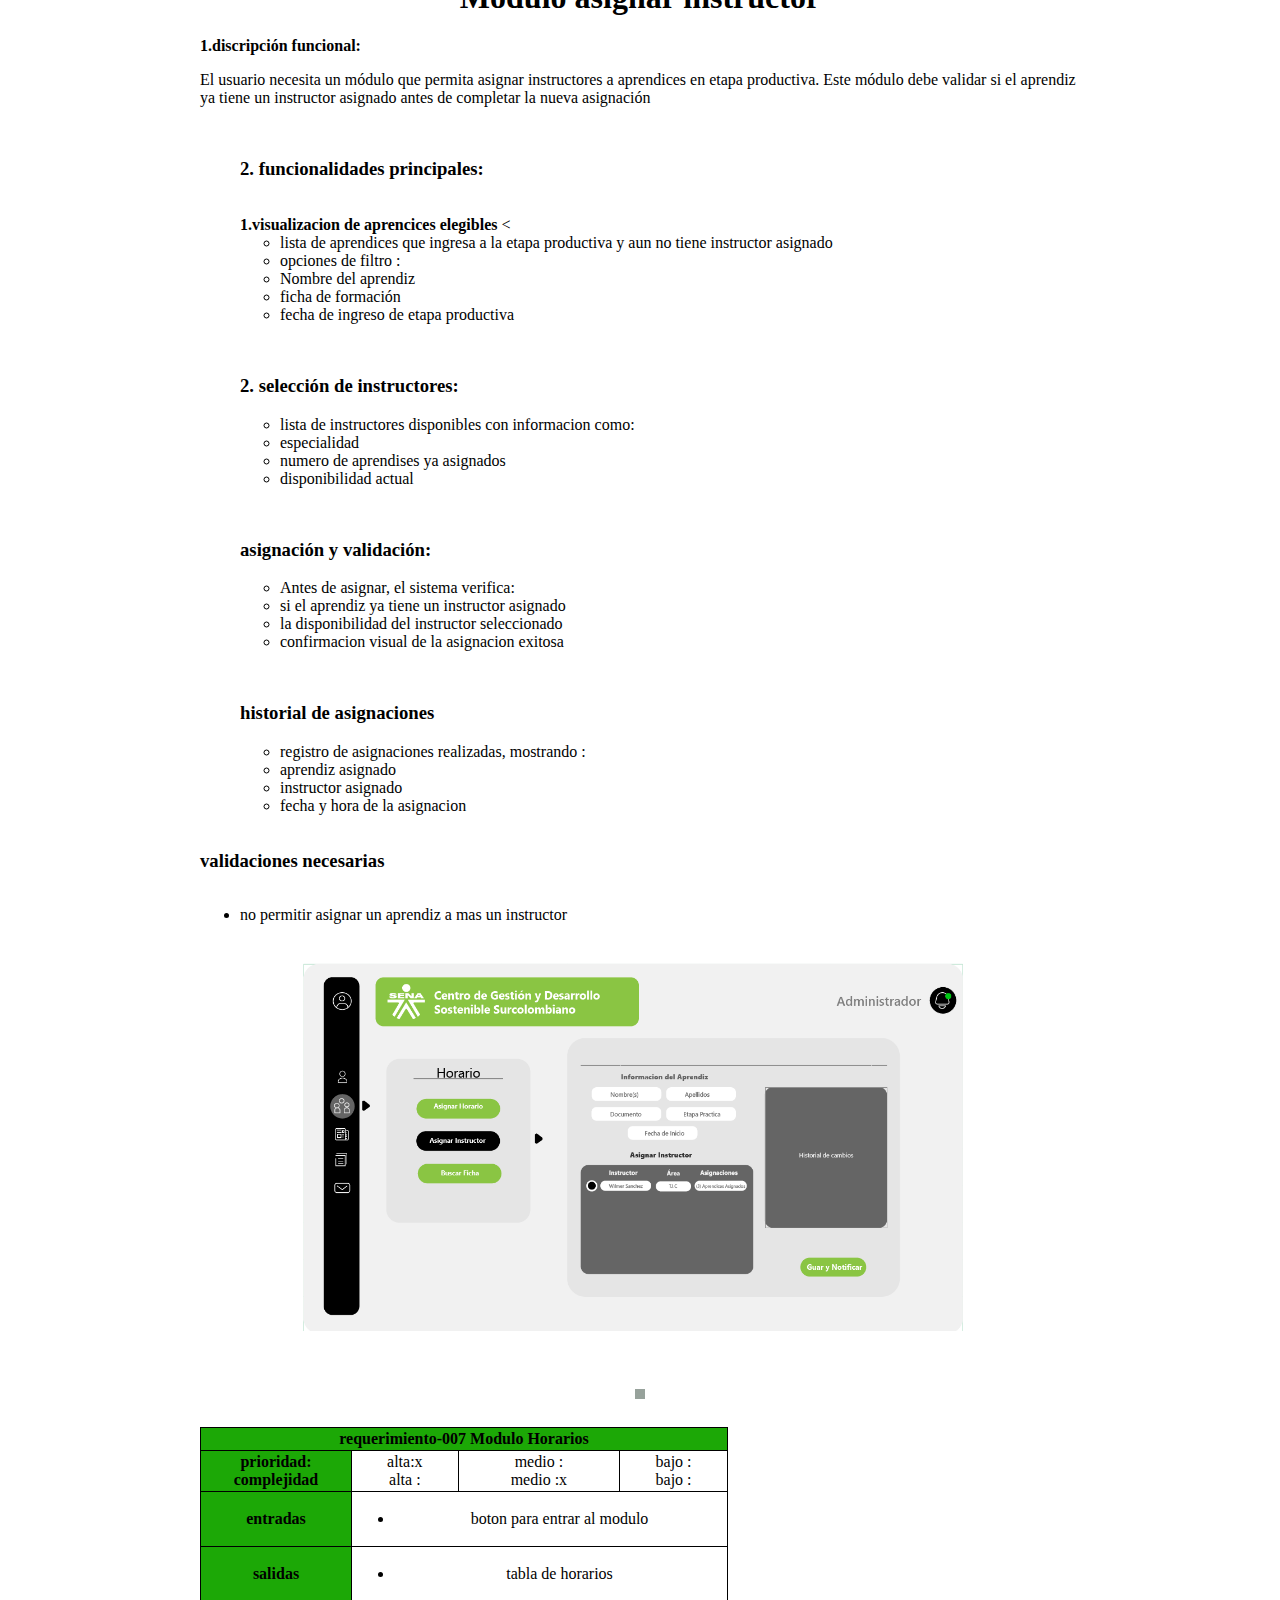
<file: sena trabajo requerimientos/requerimientos_funcionales.html>
<!DOCTYPE html>
<html lang="es">
<head>
    <meta charset="UTF-8">
    <meta name="viewport" content="width=device-width, initial-scale=1.0">
    <title>Requerimientos Funcionales</title>
    <link rel="stylesheet" href="./assets/css.css" type="text/css">
    
</head>
<body>
<header>
<table class="table">
    <tr>
        <td rowspan="2" style="width: 20%;">
            <img src="assets/static/img/logoSena.png" alt="logo Sena">
        </td>
        <td class="header" style="width: 60%;">
            SERVICIO NACIONAL DE APRENDIZAJE SENA<br>
            SISTEMA INTEGRADO DE GESTIÓN<br>
            PROCEDIMIENTO GESTIÓN DE SISTEMAS DE INFORMACIÓN<br>
            REQUERIMIENTOS FUNCIONALES
        </td>
        <td style="width: 20%;">
            <div>Versión</div>
            <hr class="aaa">
            <div>Número de código</div>
        </td>
    </tr>
    <tr>
        <td colspan="2">Nombre proyecto</td>
    </tr>
    <tr>
        <td>Edición</td>
        <td>Versión 1.1</td>
        <td>Fecha: 2023</td>
    </tr>
</table>
</header>

<div class="padre">
    <div class="inicio">
    <h1>Requerimientos Funcionales</h1>
    </div>

<div class="contenedor">
        <table class="funcionales">
            <tr>
                <th colspan="7">requerimiento-001 inicio de sesión</th>
        
            </tr>
            <th>prioridad: <br> complejidad</th>
            <td>alta:x <br> alta :</td>
            <td>medio : <br> medio :x</td>
            <td>bajo :x <br> bajo  :</td>
            
            <tr>
                <th>entradas </th>
                <td colspan="4"><ul><li>documento de indetidad </li><li>contraseña </li><li>boton de entrada</li></ul></td>
                
            </tr>
            <tr>
                <th>salidas </th>
                <td colspan="4"><ul><li>redireción al panel correspondiente al rol de usuario </li><br><li>mensajes de error o exito </li></ul></td>
            </tr>
            
            <tr>
                <th>rol </th>
                <td colspan="4"><ul><li>administador</li><br><li>aprendiz </li> <br> <li>intructor</li></ul></td>
            </tr>
        </table></div>
    <div>
            <h1><b>Incion de sesión</b></h1>
            <ol></ol>
            <P>El sistema debe contar con un modulo de inicio de sesión (login) que permita el acceso a tres tipos de usarios.<br> 
                administrador, instructor y aprendises este modulo debe validar las credenciales del usuario y dependiendo de rol, redirigirlo 
                al interfaz correspondiente con las funcionalidades especificas asignadas a cada tipo de rol.</P><br>
                <h3><b>Acceso a modulo de login </b></li></h3>
                <p>el usuario accede al sistema atraves de una pantalla inicial donde se solicita </p>
                <ul><li>documento de identidad </li></ul>
                <ul><li>contraseña </li></ul>
            
                <h3><b>Validación de credenciales</b></h3>
                    <p>El sistema verifica las credenciales integradas:</p>
                    <p><b>usuario:</b> Bebe coincidir con un registro de existente en la base de datos </p>
                    
                <p></p><b>Contraseña:</b>debe concidir con la almacenada de manera segura. </p>
            
                    <p>
                    Si las credenciales son válidas, el sistema identifica los permisos suministradores por el administrador a la hora de crear su perfil.  asociado al usuario y lo redirige a su respectiva interfaz.
            
                    Si las credenciales no son válidas, se muestra un mensaje de error como:
            
                    "Usuario o contraseña incorrectos. Por favor, intente nuevamente."
                
                    </p>
                    <h3><b>Manejo de errores</b></h3>
                    <p>
                        Si las credenciales son incorrectas o el usuario intenta acceder sin estar registrado, el sistema muestra un mensaje de error claro y específico que indicara: “Usuario o contraseña invalido”
                    </p>
            
                </p>
            
            </ol></div>
<img src="assets/static/img/inicio-sesion.png" alt="inicio-sesion" class="interfaz">
        <hr>
<div class="contenedor">
            <table class="funcionales">
                <tr>
                    <th colspan="7">requerimiento-002 modulo de usuario</th>
            
                </tr>
                <th>prioridad: <br> complejidad</th>
                <td>alta:x <br> alta :</td>
                <td>medio : <br> medio :x</td>
                <td>bajo : <br> bajo  :</td>
                
                <tr>
                    <th>entradas </th>
                    <td colspan="4"><ul><li>Nombre compreto: nombre y apellido del usuario  </li><li>Número de telefono  </li>
                        <li>Coreo electronico </li><li>Contraseña: Creada por el usuario o asignada temporalmente por el sistema</li>
                        <li>Número de identificación: Documento único que identifica al usuario.</li><li>Rol: Selección entre Aprendiz, Instructor o Administrador</li><li>Sistema permisos</li></ul></td>
                    
                </tr>
                <tr>
                    <th>salidas </th>
                    <td colspan="4"></td>
                </tr>
                
                <tr>
                    <th>rol </th>
                    <td colspan="4"><ul><li>Administador</li><br><li>Instructor</li> <br> <li>Aprendiz</li></ul></td>
                </tr>
            </table></div>

    <div>
                <h1><b>Crear usuario </b></h1>
                <ol></ol>
                <P>El sistema debe permitir la creación de usuarios asociados a uno de los tres roles definidos: Aprendiz, Instructor o Administrador. Cada usuario debe contar con datos y permisos personalizados según las funcionalidades que le corresponden.</P><br>
                    <ul><li><b>Nombre completo:</b> Nombre y apellidos del usuario. </li></ul>
                    <ul><li>Número de telefono</li></ul>
                    <ul><li> Correo electronico </li></ul>
                    <ul><li> Contraseña: Creada por el usuario o asignada temporalmente por el sistema. </li></ul>
                    <ul><li>  Número de identificación: Documento único que identifica al usuario. </li></ul>
                    <ul><li> Rol: Selección entre Aprendiz, Instructor o Administrador. </li></ul>
                    <ul><li> sistemas de permisos </li></ul>
                
                
                    <h2><b> Datos iniciales por el rol</b></h2>
                    <h3>Rol : aprendiz</h3>
                
                    <ul><li><b>ficha de formación:</b> Número único que identifica al grupo al que pertenece el aprendiz.</li></ul>
                    <ul><li><b>numero de identificación:</b>: Para garantizar la autenticación correcta</li></ul>
                    <ul><li><b>permisos:</b></li></ul>
                    <ul><li>Etapa lectiva (Descargar reportes de asistencia, consultar su horario, visualizar su historial de asistencias)</li></ul>
                    <ul><li>Etapa productiva (subir bitácoras, enviar solicitudes, relleno de formato)</li></ul>
                
                        <h3><b>Rol: instructor</b></h3>
                        <ul><li><b>especialidad:</b>campo relacionada con el campo de enseñanza</li></ul>
                        <ul><li><b>grupo asignados:</b>lista de fichas a las que imparte formación</li></ul>
                        <h2>Permisos: </h2>
                        <ul><li>etapa productiva ( enviar bitácoras)</li></ul>
                        <ul><li>consulta de horarios de sus grupos </li></ul>
                        <ul><li>marcar la asistencia</li></ul>
            </ol></div>
<img src="assets/static/img/crear-usuario.png" alt="" class="interfaz">
            <hr>

<div class="contenedor">
                <table class="funcionales">
                    <tr>
                        <th colspan="7">requerimiento-002,1 Modulo Buscar Usuario</th>
                
                    </tr>
                    <th>prioridad: <br> complejidad</th>
                    <td>alta:x <br> alta :</td>
                    <td>medio : <br> medio :x</td>
                    <td>bajo : <br> bajo  :</td>
                    
                    <tr>
                        <th>entradas </th>
                        <td colspan="4"><ul><li>Rol </li><li>Número de identificación </li><li>Nombre  </li><li></li></ul></td>
                        
                    </tr>
                    <tr>
                        <th>salidas </th>
                        <td colspan="4"> <ul><li>Redireccion al registro de usuario</li></ul></td>
                    </tr>
                    
                    <tr>
                        <th>rol </th>
                        <td colspan="4"><ul><li>Administador</li> <li>Instructor</li></ul></td>
                    </tr>
        </table></div>
    <div>
            <h1><b>Buscar usuario </b></h1>
            
            <P>El submódulo "Usuario" permite gestionar y buscar usuarios mediante filtros, número de identificación o nombre. Facilita
                la administración del estado de los aprendices, incluyendo la transición de etapa lectiva a etapa productiva, actualizando 
                sus permisos automáticamente según la nueva etapa. Además, proporciona una interfaz clara para localizar usuarios y realizar 
                modificaciones rápidas y precisas en su información y estado dentro del sistema</P>
                <ol><li><b>Funcionalidades principales:</b></li>
                <ul><li>Búsqueda de Usuario: </li>
                    <ul><li>Filtros Disponibles:</li>
                        <ul><li><b>Rol:</b> Filtra usuarios segun su rol(Aprendiz, instructor, administador)</li></ul>
                        <ul><li><b>Número de identificación:</b>permite encontrar un usuario especifico ingresando su identificación unica</li></ul>
                        <ul><li><b>Nombre:</b> Realiza búsquedas por coincidencias parciales o completas con el nombre del usuario</li></ul>
                        </ul></ul></b>
                <ul><li>Cambio de Etapa de un Aprendiz:</li>
                    <ul><li>Permite pasar a un aprendiz de la etapa lectiva a la etapa productiva.</li></ul>
                    <ul><li>Al realizar el cambio, el sistema:</li>
                        <ul><li>Actualiza el estado del aprendiz</li></ul>
                        <ul><li>Otorga los permisos específicos necesarios para la etapa productiva (subir bitácoras, enviar solicitudes, relleno de formato).</li></ul>
                    </ul></ul></li>
                <li><b>Validaciones Necesarias:</b></li>
                    <ul><li></li></ul></ol>
                    <ul><li>Permite pasar a un aprendiz de la etapa lectiva a la etapa productiva.</li></ul>
                    <ul><li>Al realizar el cambio, el sistema:</li></ul>
                    <ul><li>actualiza el estado del aprendiz</li> </ul>
                    <ul><li>Otorga los permisos específicos necesarios para la etapa productiva (subir bitácoras, enviar solicitudes, relleno de formato).</li></ul>
                
                
                    <h2><b> 2.validación necesarias</b></h2>
                    <h3>Filtros de busqueda:</h3>
                
                
                    <ul><li>Al menos un filtro debe estar activo para realizar la búsqueda. </li></ul>
                    <ul><li> Los resultados deben mostrar datos del usuario (Nombre completo: Nombre y apellidos del usario.)</li></ul>
                    <ul><li> numero de telefono</li></ul>
                    <ul><li> correo electronico</li></ul>
                    <ul><li> Contraseña: Creada por el usuario o asignada temporalmente por el sistema.</li></ul>
                    <ul><li> Número de identificación: Documento único que identifica al usuario. </li></ul>
                    <ul><li>(Rol: Aprendiz, Instructor o Administrador).</li></ul>
                    <h3>Cambios de etapa: </h3>
                    <ul><li>Verificar que el aprendiz cumple con los requisitos necesarios para la transición (completar la fase de etapa lectiva).</li></ul>
                    <ul><li>Notificar al usuario sobre el éxito o fallo del cambio de etapa.</li></ul>
                    
                        <h3><b>Rol aprendiz</b></h3>
                            <ol><li>El usuario ingresa el nombre, rol o número de identificación en el filtro.</li>
                                <li>Se muestra una lista con los resultados correspondientes.</li>
                                <li>Para aprendices en etapa lectiva, aparece un botón de acción para cambiar a etapa productiva.</li>
                                <li>El usuario confirma el cambio.</li>
                                <li>El sistema:
                                    <ul><li>Actualiza el estado del aprendiz</li></ul>
                                    <ul><li>Otorga los permisos necesarios para la nueva etapa.</li></ul>
                                    <ul><li>Notifica al administrador y al aprendiz.</li></ul>
                                </li></ol>
            </div>
<img src="assets/static/img/buscar-usuario2.png" alt="crear-usuario" class="interfaz">
<img src="assets/static/img/buscar-usuario.png" alt="" class="interfaz">
            <hr>
<div class="contenedor">
                <table class="funcionales">
                    <tr>
                        <th colspan="7">requerimiento-003 Modulo Horario</th>
                
                    </tr>
                    <th>prioridad: <br> complejidad</th>
                    <td>alta:x <br> alta :</td>
                    <td>medio : <br> medio :x</td>
                    <td>bajo : <br> bajo  :</td>
                    
                    <tr>
                        <th>entradas </th>
                        <td colspan="4"><ul><li>rol </li><li>Nombre del aprendiz o instructor </li><li>Numero de identificacion   </li><li>ficha de formacion</li></ul></td>
                        
                    </tr>
                    <tr>
                        <th>salidas </th>
                        <td colspan="4"> </td>
                    </tr>
                    
                    <tr>
                        <th>rol </th>
                        <td colspan="4"><ul><li>administador</li> <li>instructor</li></ul></td>
                    </tr>
                </table></div>
                
                <div>
                <h1>Modulo Horario</h1>
                <h2><b>1.Descripción fucional  </b></h2>
                <p>
                    El módulo de "Asignación de Horarios" permite a los administradores gestionar los horarios de aprendices y instructores de manera eficiente. A través de este módulo, se pueden asignar horarios específicos a grupos de estudiantes o instructores, asegurando que cada actividad esté organizada de acuerdo con las necesidades del sistema educativo.   
                </p>
                
                <h2><b>2.funcionaledades principales : </b></h2>
                
                    <ul><li><b>1. busqueda de usuarios (aprendices e instructores ) </b></li></ul>
                    <ul><li><b>filtros disponibles:</b></li></ul>
                    <ul><li>nombre del aprendiz o instructor </li></ul>
                    <ul><li>numero de identificacion </li></ul>
                    <ul><li>ficha de formacion (para aprendices)</li></ul>
                
                    <ul><li><b>Resultado de busqueda:</b> Mostrar una lista con la informacion relevante,como :</li>
                    
                    <ul><li>nombre completo </li></ul>
                    <ul><li>numero de identificación </li></ul>
                    <ul><li>rol (Aprendizes o instructor) </li></ul></ul>
                
                    <h3><b>2.Asignación de horarios:</b></h3>
                    <ul><li>Seleccionar el usuario (aprendiz o instructor) al que se asignará el horario.</li></ul>
                    <ul><li>Seleccionar el horario, especificando:</li></ul>
                    <ul><li>Día(s) de la semana.</li></ul>
                    <ul><li>Horario (bloques de tiempo).</li></ul>
                    <ul><li>aula o ubicación</li></ul>
                    <ul><li>actividad o curso asignado </li></ul>
                    <ul><li>Posibilidad de asignar horarios grupales para aprendices de una misma ficha de formación</li></ul>
                    <h3<ul><li><b>3. visualización del horario asiganado </b></li></ul></h3>
                    <ul><li>Mostrar una vista previa del horario asignado antes de confirmarlo.</li></ul>
                    <ul><li>Indicar si existen conflictos de horario para el usuario (aprendiz o instructor).</li></ul> 
                    <h4><ul><li><b>4. confirmación de Asignación</b></li></ul></h4>
                    <ul><li>Botón "Confirmar Asignación" para guardar los horarios en el sistema.</li></ul> 
                    <ul><li>Mensaje de confirmación, incluyendo:</li></ul> 
                    <ul><li>Detalles del horario asignado.</li></ul> 
                    <ul><li>Indicaciones en caso de conflicto (si no se puede asignar un horario debido a superposición o disponibilidad).</li></ul> 
                    <h4><ul><li><b>5. Edición y eliminación de horarios:</b></li></ul></h4>
                
                    <ul><li>Función para modificar horarios previamente asignados, permitiendo:</li></ul> 
                    <ul><li>Cambiar días, horas o actividades</li></ul> 
                    <ul><li>Reasignar horarios en caso de ajustes necesarios.</li></ul> 
                    <ul><li>Opción para eliminar horarios asignados si ya no son requeridos.</li></ul> 
                    
                    <hr>
                    
                    <h3><b>3. validación necesarias</b></h3>
                    <ul><li>Verificar que el usuario (aprendiz o instructor) esté registrado en el sistema.</li></ul> 
                    <ul><li>Validar la disponibilidad del usuario para el horario asignado, evitando superposición con horarios previamente establecidos.</li></ul> 
                    <ul><li>Confirmar que las aulas o ubicaciones asignadas estén disponibles para los bloques seleccionados</li></ul>
                    <ul><li>En el caso de grupos, validar que todos los aprendices de una ficha tengan el mismo horario asignado</li></ul>
                    
                    <hr>
                    
                    <h3><b>4.pantallas principales </b></h3>
                    <h4><b>1. pantalla de busqueda </b></h4>
                    <ul><li>Campo de búsqueda con filtros (nombre, identificación, ficha, etc.).</li></ul>
                    <ul><li>Lista de resultados con opciones para seleccionar al usuario.</li></ul>
                    <h4><ul><Li><b>2. pantalla de asignación</b></Li></ul></h4>
                    <ul><li>Formulario para ingresar los detalles del horario: día(s), hora, ubicación y actividad.</li></ul>
                    <h4><b>3. pantalla de confirmación</b></h4>
                    <ul><li>Mensaje de confirmación tras la asignación exitosa.</li></ul>
                    <ul><li>Opción para volver a editar o agregar un nuevo horario.</li></ul>
                    
                    <hr>
                
                  <h3><b>compatibilidad</b></h3>
                  <p>
                    El módulo debe integrarse con el sistema general para sincronizar los horarios asignados con los módulos de visualización de horarios (para aprendices e instructores), asistencia y reportes.
                Este requerimiento funcional garantiza una gestión estructurada de horarios, optimizando la organización de actividades y evitando conflictos en la asignación de tiempos para aprendices e instructores.
                
                  </p>
            </ol>
            <img src="assets/static/img/horarios.png" alt="" class="interfaz">
        </div>

            <hr>
<div class="contenedor">
                <table class="funcionales">
                    <tr>
                          <th colspan="7">requerimiento-004 modulo solicitar ambiente  </th>
                
                    </tr>
                    <th>prioridad: <br> complejidad</th>
                    <td>alta:x <br> alta :</td>
                    <td>medio : <br> medio :x</td>
                    <td>bajo : <br> bajo  :</td>
                    
                    <tr>
                        <th>entradas </th>
                        <td colspan="4"><ul><li>fecha y hora</li></ul></td>
                        
                    </tr>
                    <tr>
                        <th>salidas </th>
                        <td colspan="4"><ul><li>Redirección al panel correspondiente al rol del usuario</li><li>mensajes de error o extito </li></ul> </td>
                    </tr>
                    
                    <tr>
                        <th>rol </th>
                        <td colspan="4"><ul><li>administador</li> <li>instructor</li></ul></td>
                    </tr>
                </table></div>
                <div>
                <h1>Modulo Solicitar Ambiente</h1>
                <h3><b>1. discripción funcional:</b></h3>
                <p>
                    Este módulo permitirá a los usuarios (administradores o instructores) consultar los ambientes disponibles y realizar solicitudes para reservar un ambiente específico según sus necesidades.
                
                </p>
                <h3><b>2. funcionalidades principales</b></h3>
                      <h3><b>1.visualizacion de ambiente disponible:</b></h3>
                      <ul><li>Lista de ambientes organizados por:</li></ul>
                      <ul><li>Nombre o número del ambiente.</li></ul>
                      <ul><li>capacidad</li></ul>
                      <ul><li>Estado actual (Disponible, Ocupado, En mantenimiento).</li></ul>
                      <ul><li>filtro por:</li></ul>
                      <ul><li>fecha y hora </li></ul>
                <h3><b>3. seguimiento de solicitudes</b></h3>  
                
                <ul><li>Sección donde los usuarios pueden ver:</li></ul>
                <ul><li>Estado de sus solicitudes (Pendiente, Aprobada, Rechazada).</li></ul>
                <ul><li>Detalles del ambiente solicitado</li></ul>
                
                <h3><b>3.validaciones necesarias</b></h3>
                
                <ul><li>Mostrar solo los ambientes disponibles según los filtros aplicados.</li></ul>
                <ul><li>No permitir solicitudes para horarios ya ocupados por otro usuario.</li></ul>
                <ul><li>Verificar que el solicitante tenga permisos para realizar la solicitud.</li></ul>
                <ul><li>Notificar al usuario si un ambiente solicitado no está disponible después de confirmar la solicitud</li></ul>
                    
                
                </ol>
            <img src="assets/static/img/solicitud-ambiente.png" alt="" class="interfaz">
            </div>
            <hr>
<div class="contenedor">
                <table class="funcionales">
                    <tr>
                          <th colspan="7">requerimiento-005 modulo de mensajes  </th>
                
                    </tr>
                    <th>prioridad: <br> complejidad</th>
                    <td>alta:x <br> alta :</td>
                    <td>medio : <br> medio :x</td>
                    <td>bajo : <br> bajo  :</td>
                    
                    <tr>
                        <th>entradas </th>
                        <td colspan="4"><ul><li>asunto</li><li>cuerpo mensaje</li></ul></td>
                        
                    </tr>
                    <tr>
                        <th>salidas </th>
                        <td colspan="4"> </td>
                    </tr>
                    
                    <tr>
                        <th>rol </th>
                        <td colspan="4"><ul><li>administador</li> <li>instructor</li><li>aprendiz</li></ul></td>
                    </tr>
                </table></div>
                <div>
                <h1><b>Modulo de mensajes</b></h1>
                <h3><b>1.discripción funcional</b></h3>
                <p>
                    El usuario necesita un módulo llamado "Mensaje" que permita enviar notificaciones personalizadas a otros usuarios del sistema, como aprendices, instructores o administradores. Este módulo facilita la comunicación directa y el seguimiento de notificaciones enviadas.
                </p>
                
                <hr>
                
                <h3><b>2. funcionalidades principales : </b></h3>
                    <b>1. creaciones de notificaciones</b>
                <ol>
                     <ul><li>La instructora puede redactar mensajes personalizados que incluyan:</li></ul>
                     <ul><li><b>asunto</b></li></ul>
                     <ul><li><b>cuerpo del mensaje</b></li></ul>
                     <ul><li>adjuntar archivos (opcional)si es necesario </li></ul>
                </ol>
            
                <hr>
                
                <b>2. seleccion de destimatarios</b>
                  <ol>
                
                     <ul><li>enviaar notificaciones a :</li></ul>
                     <ul><li>usuarios individuales (identificación)</li></ul>
                     <ul><li>grupo por ficha</li></ul>
                
                    </ol>
                 <b>3. historira de mensajes enviado </b>
                        
                         <ul><li>lista de notificaciones enviadas con detalles: </li></ul>
                         <ul><li>fecha y hora de envio </li></ul>
                         <ul><li>destinatarios </li></ul>
                         <ul><li>estado (entregado o pendiente) </li></ul>
                
                 <b>3. validaciones necesarias </b>
                
                     <ul><li><b>seleccion de destinatarios:</b>: Verificar que los usuarios seleccionados existen en el sistema.</li></ul>
                     <ul><li><b>mensajes duplicados :</b> envier envios repetidos </li></ul>
                     <img src="assets/static/img/mensajes.png" alt="" class="interfaz">
                </div>
            <hr>
<div class="contenedor">
                <table class="funcionales">
                    <tr>
                          <th colspan="7">requerimiento-006 asignar instructor    </th> 
                
                    </tr>
                    <th>prioridad: <br> complejidad</th>
                    <td>alta:x <br> alta :</td>
                    <td>medio : <br> medio :x</td>
                    <td>bajo : <br> bajo  :</td>
                    
                    <tr>
                        <th>entradas </th>
                        <td colspan="4"><ul><li>nombre del aprendiz</li><li>ficha de formación</li><li>ficha de ingreso a la etapa produciva </li></ul></td>
                        
                    </tr>
                    <tr>
                        <th>salidas  </th>
                        <td colspan="4"><ul><li>lista de instruciones disponibles con información</li></ul>  </td>
                    </tr>
                    
                    <tr>
                        <th>rol </th>
                        <td colspan="4"><ul><li>administador</td>
                    </tr>
                
                
                </table></div>
                <div>
                <h1><b>Modulo asignar instructor </b></h1>
                <b>1.discripción funcional:</b>
                <p>
                 El usuario necesita un módulo que permita asignar instructores a aprendices en etapa productiva. Este módulo debe validar si el aprendiz ya tiene un instructor asignado antes de completar la nueva asignación 
                </p>
                <ol>
                <h3><b>2. funcionalidades principales:</h3></b><br>
                <b>1.visualizacion de aprencices elegibles </b>
                <
                    <ul><li>lista de aprendices que ingresa a la etapa productiva  y aun no tiene instructor asignado </li></ul>
                    <ul><li>opciones de filtro :</li></ul>
                    <ul><li>Nombre del aprendiz</li></ul>
                    <ul><li>ficha de formación</li></ul>
                    <ul><li>fecha de ingreso de etapa productiva </li></ul>
                
                </ol>
                <ol>
                    <h3><b>2. selección de instructores:</b></h3>
                        <ul><li>lista de instructores disponibles con informacion como:</li></ul>
                        <ul><li>especialidad</li></ul>
                        <ul><li>numero de aprendises ya asignados </li></ul>
                        <ul><li>disponibilidad actual </li></ul>
                </ol>
                <ol>
                    <h3><b>asignación y validación:</b></h3>
                        <ul><li>Antes de asignar, el sistema verifica:</li></ul>
                        <ul><li>si el aprendiz ya tiene un instructor asignado</li></ul>
                        <ul><li>la disponibilidad del instructor seleccionado </li></ul>
                        <ul><li>confirmacion visual de la asignacion exitosa</li></ul>
                
                </ol>
                <ol>
                    <h3><b>historial de asignaciones</b></h3>
                        <ul><li>registro de asignaciones realizadas, mostrando :</li></ul>
                        <ul><li>aprendiz asignado </li></ul>
                        <ul><li>instructor asignado </li></ul>
                        <ul><li>fecha y hora de la asignacion</li></ul>
                </ol>
                <h3><b>validaciones necesarias </b></h3>
                <ul><li>no permitir asignar un aprendiz a mas un instructor</li></ul>
<img src="assets/static/img/asignar-instructor.png" alt="" class="interfaz">
            </div>
            <hr>
<div class="contenedor">
                <table class="funcionales">
                    <tr>
                          <th colspan="7">requerimiento-007 Modulo Horarios   </th> 
                
                    </tr>
                    <th>prioridad: <br> complejidad</th>
                    <td>alta:x <br> alta :</td>
                    <td>medio : <br> medio :x</td>
                    <td>bajo : <br> bajo  :</td>
                    
                    <tr>
                        <th>entradas </th>
                        <td colspan="4"><ul><li>boton para entrar al modulo </li></ul></td>
                        
                    </tr>
                    <tr>
                        <th>salidas  </th>
                        <td colspan="4"><ul><li>tabla de horarios </li></ul>  </td>
                    </tr>
                    
                    <tr>
                        <th>rol </th>
                        <td colspan="4"><ul><li>administador</li><li>instructor</li></td>
                    </tr>
                </table></div>
                <div>
                <h1><b>Horarios </b></h1>
                <p>
                 El módulo "Horarios" permite al instructor gestionar su programación semanal, mostrando los cursos que le corresponden cada día. También facilita la interacción directa para tomar la asistencia de los aprendices asignados en un día específico  
                </p>
                <h3>funcionalidades principales </h3>
                <ol>
                    <b>1. visualizacion del horario semanal:</b>
                    <ul><li>Al ingresar al módulo, se despliega una tabla en la parte derecha con los días de la semana.</li></ul>
                    <ul><li>cada dia de muestra </li></ul>
                    <ul><li>nombre del curso asignado </li></ul>
                    <ul><li>Horario correspondiente (bloques que le correspondes)</li></ul>
                    <ul><li>Ubicación o aula (si aplica).</li></ul>
                    
                </ol>
            <img src="assets/static/img/horarios.png" alt="" class="interfaz">
            </div>
                
            <hr>
<div class="contenedor">
                <table class="funcionales">
                <tr>
                      <th colspan="7">requerimiento-008 Modulo Asistencia  </th> 
                
                </tr>
                <th>prioridad: <br> complejidad</th>
                <td>alta:x <br> alta :</td>
                <td>medio : <br> medio :x</td>
                <td>bajo : <br> bajo  :</td>
                
                <tr>
                    <th>entradas </th>
                    <td colspan="4"><ul><li><b>boton en la tabla de horario </b> </li></ul></td>
                    
                </tr>
                <tr>
                    <th>salidas  </th>
                    <td colspan="4"><ul><li>lista de estudiantes asignados </li></ul>  </td>
                </tr>
                
                <tr>
                    <th>rol </th>
                    <td colspan="4"><ul><li>administador</li><li>instructor</li></td>
                </tr>
                </table></div>
                <div>
                <h1><b>Modulo Asistencia</b></h1>
                <ul><li><b>interación con los días</b></li></ul>
                <ul><li>Al presionar un día, de la tabla de horarios se despliega una lista de aprendices inscritos en el curso asignado para ese día.</li></ul>
                <ul><li>Información de los aprendices:</li></ul>
                <ol>
                <ul><li>nombre completo</li></ul>
                <ul><li>Numero de identificación</li></ul>
                <ul><li>estado actual de la asistencia (pendiente, presente, ausencia)</li></ul>
                
                </ol>
                <ul><li><b>integración con la funcinalidad de asistencia</b></ul></li>
                <ul><li>Desde la lista de aprendiz, el instructor puede tomar la asistencia directamente para el curso y el día seleccionados.</li></ul><br>
                <ul><li><b>Validaciones necesarias:</b></li></ul>
                <ul><li>mostrar unicamente los cursos asignados al instructor </li></ul>
                <ul><li>bloquear la toma de asistncia si el dia no corresponde al actual </li></ul>
                <p>Los horarios deben sincronizarse con la programación general del sistema</p>
        <img src="assets/static/img/asistencia.png" alt="" class="interfaz">
            </div>
            <hr>
<div class="contenedor">
                <table class="funcionales">
                <tr>
                      <th colspan="7">requerimiento-009 Modulo Reporte   </th> 
                
                </tr>
                <th>prioridad: <br> complejidad</th>
                <td>alta:x <br> alta :</td>
                <td>medio : <br> medio :x</td>
                <td>bajo : <br> bajo  :</td>
                
                <tr>
                    <th>entradas </th>
                    <td colspan="4"><ul><li><b>boton para entrar al modulo </b> </li><b><li>filtros de busqueda </li></b></ul></td>
                    
                </tr>
                <tr>
                    <th>salidas  </th>
                    <td colspan="4"><ul><li>resultado de búsqueda </li></ul>  </td>
                </tr>
                
                <tr>
                    <th>rol </th>
                    <td colspan="4"><ul><li>administador</li><li>instructor</li><li>aprendiz</li></ul></td>
                </tr>
                </table></div>
                <div>
                <h1><b>Modulo de Reporte </b></h1>
                <h3><b>1.discripción :</b></h3>
                <p>El módulo permite a los usuarios descargar reportes personalizados basados en los registros de asistencias. Los reportes se generan utilizando filtros específicos según el rol del usuario que realiza la búsqueda</p><br>
                <h3><b>funcionalidades principales : </b></h3>
                <ol>
                <ul><li>los filtros disponible depende del rol del usuario </li></ul>
                         <ul><li><b>aprendiz:</b>buscar reportes de su propia asistencia </li></ul>
                         <ul><li><b>instructor:</b>buscar reportes de los aprendices </li></u>
                         <ul><li><b>administador:</b>buscar reportes de todos los usuarios registrado en el sistencia</li></ul>
                         <ul><li>opciones de filtro comunes:</li></ul>
                         <ul><li>nombre de numero de identificador </li></ul>
                         <ul><li>ficha de formación</li></ul>
                         <ul><li>rango de fechas </li></ul>
                 <h3><b>2.generación del reporte :</b></h3>
                 <ul><li>reporte detallado con información como:</li></ul>
                        <ul><li>Nombre del aprendiz</li></ul>
                        <ul><li>fecha de estado de asistencia </li></ul>
                </ol>
                <h3><b>3. descarga de reporte</b></h3>
                <ol>
                <ul><li>formato disponible :PDF, Excel</li></ul>
                <ul><li>Archivo generado con un nombre estándar (ejemplo:"Reporte Asistencias_[Fecha].pdf").</li></ul>
                
                </ol>
                <h3><b>3. validaciones necesaria</b></h3>
                <ul><li>Verificar los permisos del usuario para acceder a los datos solicitados.</li></ul>
                <ul><li>Validar la existencia de registros para el filtro aplicado.</li></ul>
                <ul><li>Limitar los reportes descargados al ámbito de acción del usuario (e.g., un aprendiz solo puede descargar sus propios reportes).</li></ul>
            <img src="assets/static/img/reporte.png" alt="" class="interfaz">
            </div>
            <hr>
<div class="contenedor">
                <table class="funcionales">
                <tr>
                  <th colspan="7">requerimiento-0010 Modulo Etapa Practica  </th> 
                
                </tr>
                <th>prioridad: <br> complejidad</th>
                <td>alta:x <br> alta :</td>
                <td>medio : <br> medio :x</td>
                <td>bajo : <br> bajo  :</td>
                
                <tr>
                <th>entradas </th>
                <td colspan="4"><ul><li>boton para entrar al modulo  </li></ul></td>
                
                </tr>
                <tr>
                <th>salidas  </th>
                <td colspan="4"><ul><li>Lista de fichas asociadas a los estudiantes que esta supervisando </li></ul> </td>
                </tr>
                
                <tr>
                <th>rol </th>
                <td colspan="4"><ul><li>instructor</li></ul></td>
                </tr>
                </table></div>
                <div>
                <h1><b>Modulo Etapa Practica </b></h1>
                <b>1.discripcion funcional</b><br>
                <p>
                El módulo permite a los instructores gestionar las bitácoras de los aprendices que supervisan. Las bitácoras están organizadas por fichas de los cursos, lo que facilita la revisión. Una vez verificadas, las bitácoras se envían al administrador responsable
                </p>
                <hr>
                <b>2.funcionalidades principales</b>
                <b>organización de bitacoras</b>
                <ol>
                <ul><li>lista de aprendices agrupados por ficha de curso.</li></ul>
                <ul><li>detalle del aprendiz</li></ul>
                <ul><li>nombre completo </li></ul>
                <ul><li>Numero de identificación</li></ul>
                <ul><li>estado de la bitacora(pendiente de revision, verificada)</li></ul>
                
                 </ol>
                    <b>revisión de bítacoras </b>
                <ol>
                    <ul><li>Visualización del contenido de la bitácora dentro del módulo.</li></ul>
                    <ul><li>Posibilidad de añadir observaciones o notas relacionadas con la bitácora.</li></ul>
                 </ol>
                    <b>3.envio de admistrador</b>
                 <ol>
                    <ul><li>Botón para enviar una o varias bitácoras al administrador encargado.</li></ul>
                    <ul><li>Confirmación del envío con registro de:</li></ul>
                    <ul><li>Fecha y hora.</li></ul>
                    <ul><li>administador receptor</li></ul>
                
                </ol>
            <img src="assets/static/img/bitacoras.png" alt="" class="interfaz">
            <img src="assets/static/img/bitacora2.png" alt="" class="interfaz">
            </div>
                
            <hr>
<div class="contenedor">
                <table class="funcionales">
                <tr>
                    <th colspan="4">REQ-0011 Notificaciones </th>
                </tr>
                <tr>
                    <th> Priorida: <br>Complejidad:</th>
                    <td>Alta: x<br>Alta:</td>
                    <td>Medio:  x<br>Medio:</td>
                    <td>Bajo:  x<br>Bajo:</td>
                </tr>  
                    <th>Entradas</th>
                    <td colspan="4"><ul><li>Botón para ingresar a las Notificaciones</li></ul></td>
                </tr>
                <tr>
                    <th>Salidas</th>
                    <td colspan="4"><ul><li>Historial de Notificaciones</li></ul></td>
                </tr>
                </tr>  
                <th>Rol</th>
                    <td colspan="4"><ul><li>Administrador</li><br><li>Aprendiz</li><br><li>Instructor</li></ul></td>
                </tr>
                </table></div>
                <div>
                <h1>Notificaciones</h1>
                <p><b>Requerimiento: Notificaciones</b></p>
                    <ol>
                        <li><b> Descripcion Funcional:</b></li>
                        <p>El usuario debe recibir notificaciones dentro del software.
                            Las Cuales seran accesibles a traves de una campana ubicada
                            en la parte superior de la interfaz. Este sistema de notificaciones le permite estar informado/a sobre tareas
                            ,eventos o mensajes relevantes en tiempo real.</p>
                        <li><b> Funcionalidades Principales:</b>
                            <ol>
                                <li><b>Vizualizaciones de Notificaciones:</b></li>
                                    <ul><li>La campana mostrara un indicador numericon
                                    la cantidad de notificacionesno leídas</li></ul>
                                    <ul><li>Al hacer click en la campana, se despliega un menú
                                    con las notificaciones recientes, ordenadas cronológicamente</li></ul>
                                <li><b>Contenido de las notificaciones:</b></li>
                                <ul><li>Las Notificaciones deben incluir:
                                    <ul><li>Título o Resumen del Mensaje</li></ul>
                                    <ul><li>Fecha y Hora de Recepción</li></ul>
                                    <ul><li>Un enlace para Acceder si es un archivo</li></ul>
                                </li></ul>
                                <li><b>Gestión de Notificaciones:</b></li>
                                <ul><li>El/la Instructor puede marcar una notificacion
                                    como "Leída" para que desaparezca del contador de Pendientes</li></ul>
                                    <ul><li>Historial Accesible Para consultar NotificacionesPasadas</li></ul>
                                </ol></li>
                        <li><b>Validaciones Necesarias:</b></li>
                            <ul><li>Solo las Notificaciones Relevantes para el Rol del/a 
                                Instructor deben Mostrase</li></ul>
                            <ul><li>Las Notificaciones leídas deben  ser eliminadas del Indicador
                                de pendientes, pero deben quedar registradas en el Historial</li></ul>
                            </ol>
            <img src="assets/static/img/notificaciones.png" alt="" class="interfaz">
            </div>
            <hr>
<div class="contenedor">
                <table class="funcionales">
                <tr>
                    <th colspan="4">REQ-0012 Archivos </th>
                </tr>
                <tr>
                    <th> Priorida: <br>Complejidad:</th>
                    <td>Alta: x<br>Alta:</td>
                    <td>Medio:  <br>Medio: x</td>
                    <td>Bajo:  <br>Bajo:</td>
                </tr>  
                    <th>Entradas</th>
                    <td colspan="4"><ul><li>Por Aprendiz(nombre o numero de Identificación)
                    </li><br><li>Por Ficha de Formación</li><br><li>Por Rango de Fechas</li></ul></td>
                    
                </tr>
                <tr>
                    <th>Salidas</th>
                    <td colspan="4"><ul><li>Bitacoras</li><br><li>Informes</li></ul></td>
                    
                </tr>
                </tr>  
                <th>Rol</th>
                    <td colspan="4"><ul><li>Administrador</li></ul></td>
                </tr>
                </table></div>
                <div>
                <h1>Archivos</h1>
                <p><b>Requerimiento:  Módulo Archivos</b></p>
                <ol>
                <li><b>Funcionalidades Principales:</b></li>
                <ol><b><li>Vizualización de Bitacoras e Informes:</li></b></ol>
                        <ul><li>Las Bitacoras y los informes deben mostrarse en secciones
                        separadas dentro del Módulo</li></ul>
                        <ul><li>Cada Seccion debe incluir una tabla con los
                        los Archivos disponibles</li></ul>
                <ol><li><b>Búsqueda Mediante Filtros:</b></li>
                    <ul><li>Opciones de filtro para localizar bitacoras o Informes:</li></ul>
                        <ol><ul><li>Por Aprendiz(Nombre o Número de Identificación).</li></ul>
                        <ul><li>Por Ficha de Formación.</li></ul>
                        <ul><li>Por Rangos de Fechas.</li></ul></ol>
                    <ul><li>Los Resultados Beben Actualizarse dinamicamente al aplicar
                        los Filtros.</li></ul>
                <li><b>Visualización de Bitacoras En Tabla:</b></li>
                    <ul><li>La Tabla de Bitacoras Incluye:</li></ul>
                        <ol><ul><li><b>Nombre del Aprendiz.</b></li></ul>
                        <ul><li><b>Ficha de Formación.</b></li></ul>
                        <ul><li><b>Bitácoras: </b>Botón Para Visualizarla.</li></ul>
                        <ul><li><b>Semaforo de estado:</b> Indicadodor visual que muestra
                            el estado de la Revisión:</li></ul>
                            <ol><ul><li><b>Rojo: </b>No revisada.</li></ul>
                                <ul><li><b>Amarillo: </b>Pendiente De correcciones.</li></ul>
                                <ul><li><b>Verde: </b>Lista Para Enviar.</li></ul>
                            </ol></ol>
                    <ul><li>Botón de Acción para cambiar el estado de bitácora según su revision.</li></ul>
                <li><b>Envío De Bitácoras al Coordinador:</b></li>
                    <ul><li>Una vez Revisadas, las bitácoras se peden seleccionar
                            individualmente o en Grupo.</li></ul>
                    <ul><li>Al presionar el Botón "Enviar", el sistema solicita Seleccionar al
                            coordinador Destinatario.</li></ul>
                    <ul><li>Confirmacion de envío exitosa con registro en el Historial</li></ul></ol>
                <li><b>Validaciones Necesarias:</b></li>
                    <ul><li>El semaforo solo  puede cambiar de estado si se revisa la Bitacora</li></ul>
                    <ul><li>No se permite Enviar bitacoras con estado <b>Rojo</b> o <b>Amarillo</b></li></ul>
                    <ul><li>La lista de Coordinadores disponibles debe cargarse dinámicamente
                            al intentar enviar.</li></ul></ol>
                            <img src="assets/static/img/bitacoras.png" alt="" class="interfaz">
                            <img src="assets/static/img/bitacora2.png" alt="" class="interfaz">
        </div>
            <hr>
            <div class="contenedor">
                <table class="funcionales">
                    <tr>
                    <th colspan="4">REQ-0013 Módulos Bitácoras </th>
                      </tr>
                          <tr>
                      <th> Priorida: <br>Complejidad:</th>
                      <td>Alta: x<br>Alta:</td>
                       <td>Medio:  <br>Medio: x</td>
                        <td>Bajo:  <br>Bajo:</td>
                    </tr>  
                        <th>Entradas</th>
                        <td colspan="4"><ul><li><b>Botón para Módulo Bitácoras</b></li></ul></td>
                        </tr>
                           <tr>
                        <th>Salidas</th>
                        <td colspan="4"><ul><li>Redirección al panel de cargar Bitácora</li></ul></td>
                        </tr>
                      </tr>  
                   <th>Rol</th>
                   <td colspan="4"><ul><li>Aprendiz</li></ul></td>
            </tr>
                    </table></div>
                    <div>
                    <h1>Bitácoras</h1>
                    <p><b>Módulo Subir Bitácoras(Rol Aprendiz)</b></p>
                    <p><b>Descripción:</b> El sofware Permite al Aprendiz subir sus Bitácoras de sus
                   Actividades. Este Módulo Permitirá la carga de documneto en Formato PDF o Word</p>
                  <p><b>Funcionalidad:</b></p>
                        <p>-Cargar Archivo de Bitácora.</p>
                        <p>-Visualizar y editar Entradas antes de Enviar.</p>
                        <p>-Confirmacion de Envio Exitoso.</p>
                      <ol><p><b>Pantalla Principal del Módulo:</b></p>
                      <p>-Botón Cargar "Bitácora": Ubicado en la Parte superior izquierda de la
                       pantalla, visible al entrar al Módulo.</p>
                           <p><b>Modelo de Interacción:</b></p>
                           <p>-Formulario de Carga: Aparece al hacer click en "Cargar Bitácora". Incluye Campos
                               para seleccionar el archivo (Boton "seleccionar Archivo")</p>
                          <p>-Botón "Enviar": Ubicado al final del formulario para confirmar la carga,
                            seguido de un mensaje de confirmacion de envio exitoso.
                                        </p></ol>
                <img src="assets/static/img/bitacora-aprendiz.png" alt="" class="interfaz">
                </div>
                <hr>
<div class="contenedor">
                    <table class="funcionales">
                         <tr>
                        <th colspan="4">REQ-0014 Módulo Enviar Solicitudes </th>
                         </tr>
                         <tr>
                    <th> Priorida: <br>Complejidad:</th>
                    <td>Alta: x<br>Alta:</td>
                     <td>Medio:  <br>Medio: x</td>
                        <td>Bajo:  <br>Bajo:</td>
                     </tr>  
                         <th>Entradas</th>
                     <td colspan="4"><ul><li><b>Botón para el Módulo</b></li></ul></td>
                    </tr>
                    <tr>
                    <th>Salidas</th>
                     <td colspan="4"><ul><li>Redirección al panel de cargar Redactar</li></ul></td>
                    </tr>
                    </tr>  
                    <th>Rol</th>
                         <td colspan="4"><ul><li>Aprendiz</li></ul></td>
                        </tr>
                     </table></div>
            <div>
                     <h1>Enviar Solicitudes en General</h1>
                    <p>-Descripcción: El aprendiz debe poder enviar solicitudes asu instructor sobre
                    cualquier  comentario relevante.</p>
                    <b>Funcionalidad:</b>
                        <ul><li>Redactar Mensajes.</li></ul>
                        <ul><li>Seleccionar Destinatarios.</li></ul>
                        <ul><li>Confirmación de Envío.</li></ul>
                    <p><b>Pantalla principal del Módulo:</b></p>
                    <ul>-Botón "Nueva Solicitud" Ubicado en la parte superior derecha.</ul>
                    <ul>-<b>Modelon de Interacción:</b><ul><li><b>Ventana de Redacción:</b>
                     Se habre al hacer click en "Nueva Solicitud". Contiene un Campo
                    de texto para el mensaje, un desplegable para seleccionar Destinatarios
                    y un botón "Enviar" al final.</li></ul></ul>
                <img src="assets/static/img/solicitudes.png" alt="" class="interfaz">
            </div>
            <hr>

<div class="contenedor">
                <table class="funcionales">
                    <tr>
                        <th colspan="4">REQ-0015 Relleno de Formato </th>
                    </tr>
                    <tr>
                        <th> Priorida: <br>Complejidad:</th>
                        <td>Alta: x<br>Alta:</td>
                        <td>Medio:  <br>Medio: x</td>
                        <td>Bajo:  <br>Bajo:</td>
                    </tr>  
                        <th>Entradas</th>
                        <td colspan="4"><ul><li><b>Botón para entar al formato</b></li></ul></td>
                    </tr>
                    <tr>
                        <th>Salidas</th>
                        <td colspan="4"><ul><li>Opciones para enviar el Formato</li></ul></td>
                    </tr>
                    </tr>  
                    <th>Rol</th>
                        <td colspan="4"><ul><li>Aprendiz</li></ul></td>
                    </tr>
                </table></div>
        <div>
         <h1>Rellenar Formatos.</h1>
            <p>-Descripción: Permite al aprendiz completar y enviar formatos Necesarios
            para la etapa productiva, tales como reporte de avance. <br><b>
            -Funcionalidad:</b></p>
             <ul>-Acceso a la plantilla de formatos. <br>-Enviar el formato.
                <ul><b>-Pantalla Principal del Modulo: </b><br>-Lista de formatos disponibles
                     :en la parte central con un botón "Completar" junto a cada formato.
                     <br><b>-Modelo de Interacción: </b><ul><b>-Formulario de Formato:</b>
                 Aparece al seleccionar "Completar". Incluye Campos editables según el
            tipo de formato y un Botón "Guardar" al pie del formulario para Enviar.
            </ul></ul></ul>
        <img src="assets/static/img/formatos.png" alt="" class="interfaz">
            </div>
            <hr>
<div class="contenedor">
                <table class="funcionales">
                <tr>
                     <th colspan="4">REQ-0016 Horarios</th>
                    </tr>
                    <tr>
                        <th> Priorida: <br>Complejidad:</th>
                            <td>Alta: x<br>Alta:</td>
                        <td>Medio:  <br>Medio: x</td>
                        <td>Bajo:  <br>Bajo:</td>
                    </tr>  
                        <th>Entradas</th>
                         <td colspan="4"><ul><li><b>Botón para entar a los Modulos</b></li></ul></td>
                    </tr>
                        <tr>
                            <th>Salidas</th>
                            <td colspan="4"><ul><li>Redirección al panel de Horarios</li></ul></td>
                        </tr>
                        </tr>  
                             <th>Rol</th>
                             <td colspan="4"><ul><li>Aprendiz</li></ul></td>
                        </tr>
                        </table></div>
                <div>
                        <h1>Horarios</h1>
                            <p><b>Modulo Horarios rol (Aprendiz)</b></p>
                            <p>-Descripcción: El aprendiz debe tener acceso a los horarios de Clases, Actividades
                                y eventos Programados.</p>
                            <p><b>Funcionalidad:</b><br>-Visualizar horarios semanales:</p>
                            <ul><b>Pantalla Principal Del Módulo:</b></ul>
                        <ul><b>-Vista del Calendario Semanal:</b> Ocupa la Mayor parte de la 
                        Pantalla, mostrando el horario semanal.</ul>
                <img src="assets/static/img/asistencia-aprendiz.png" alt="" class="interfaz">
                </div>
</div>
</body>
<footer>
<hr>
Regional Huila / Centro de Gestión y Desarrollo Sostenible Surcolombiano Carrera 8 N 7-53, Pitalito-Huila
</footer>
</html>
</file>
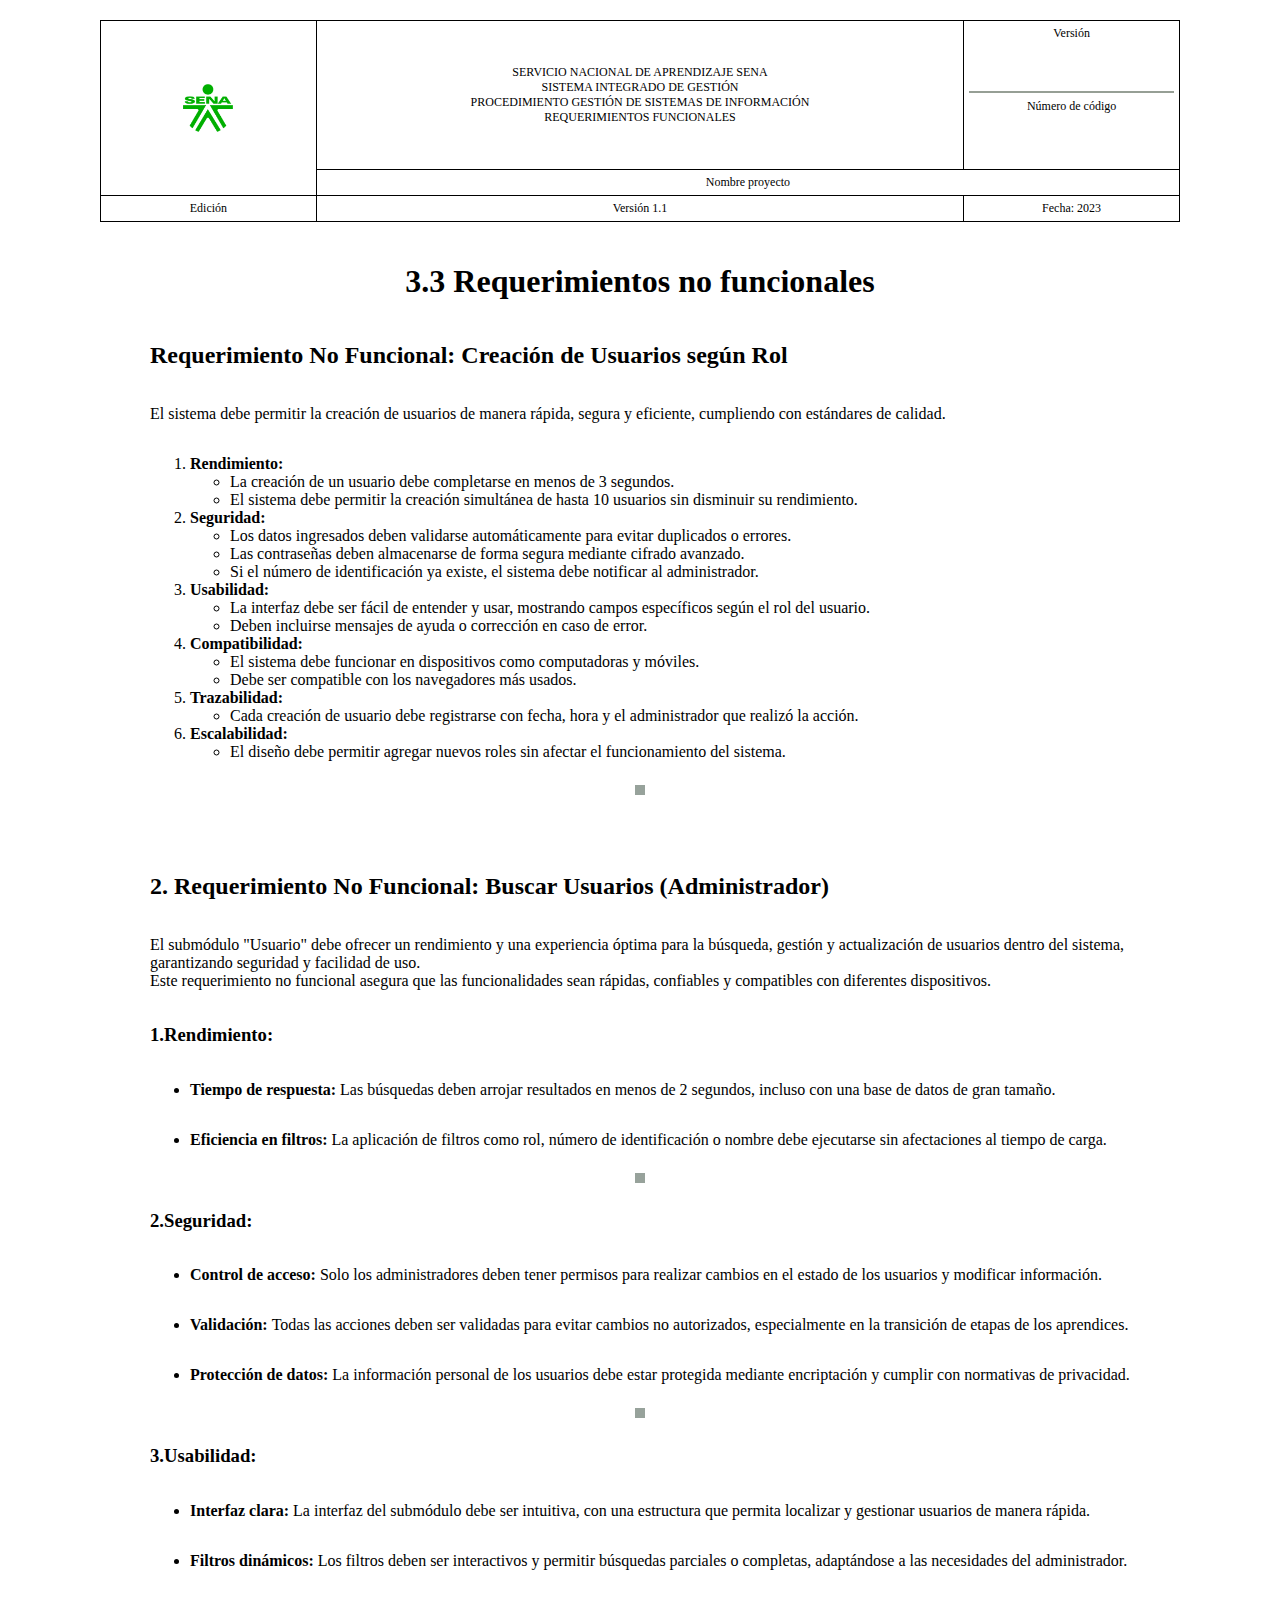
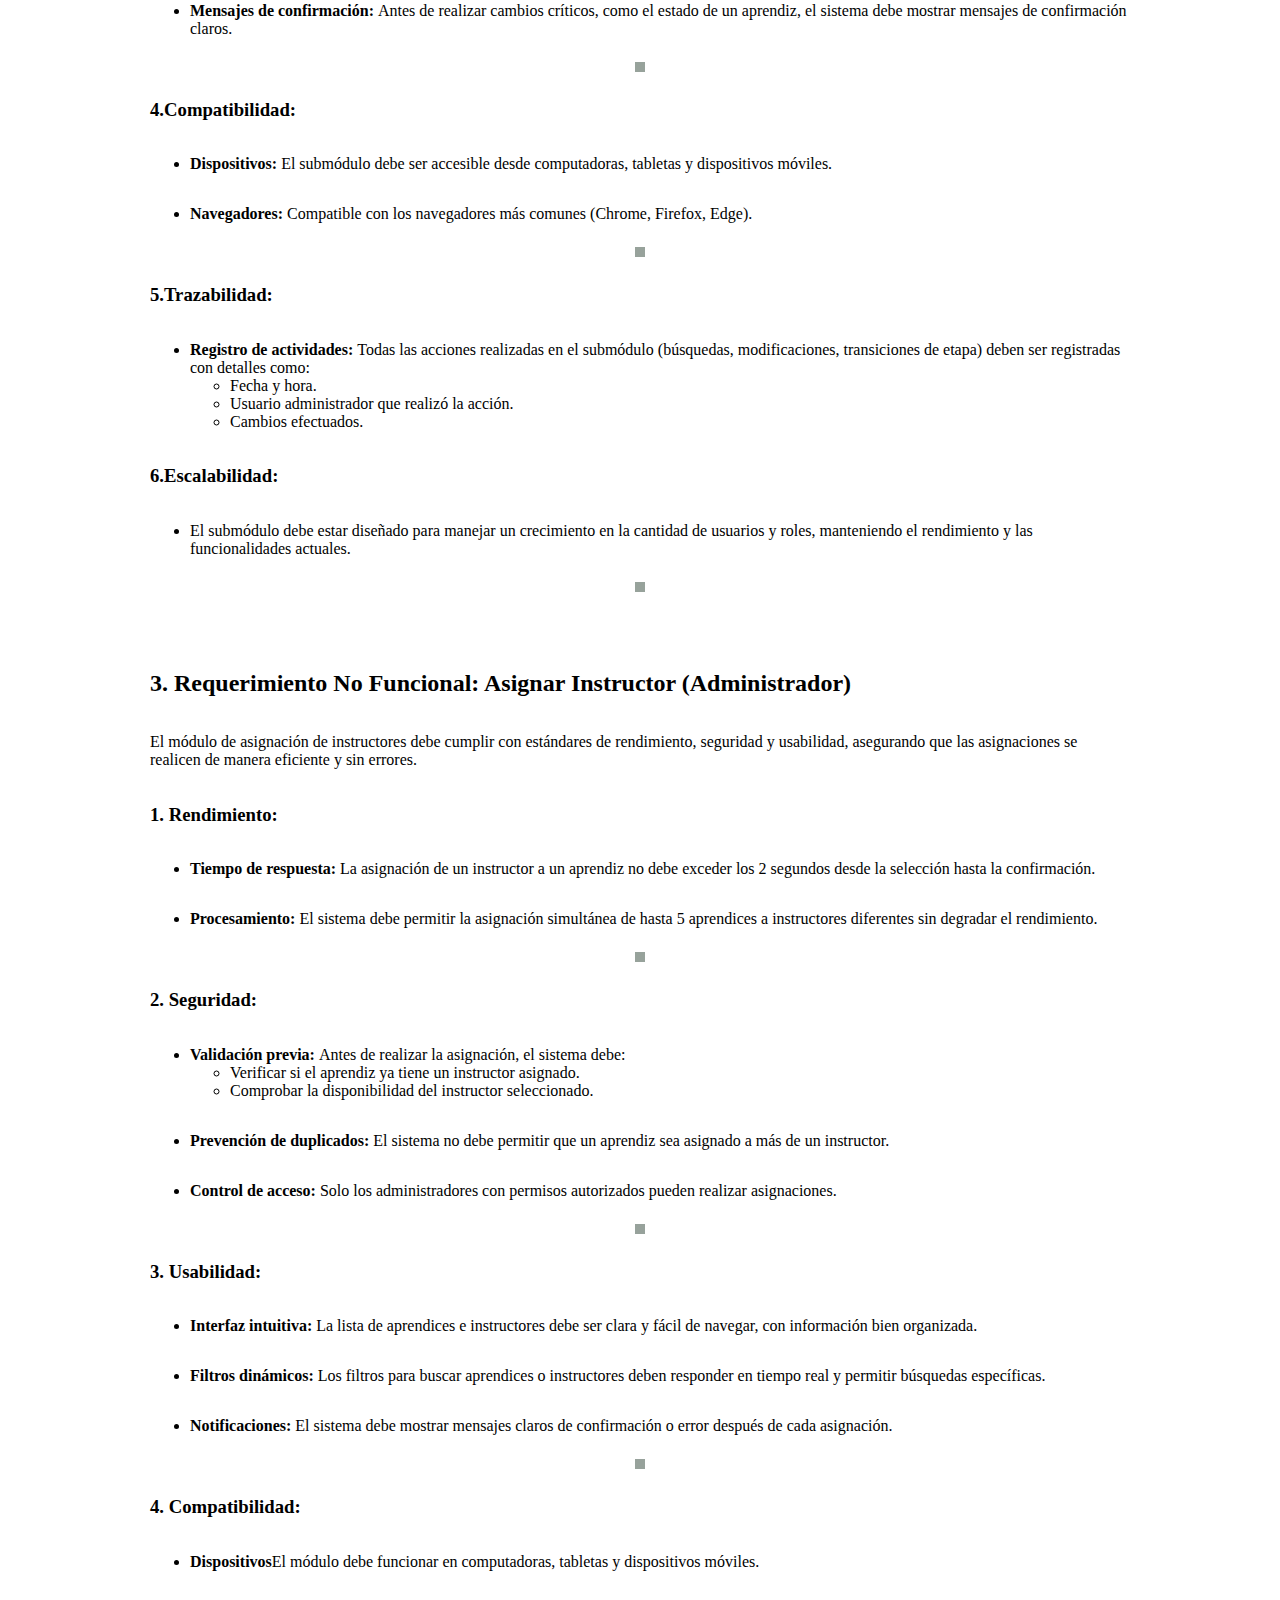
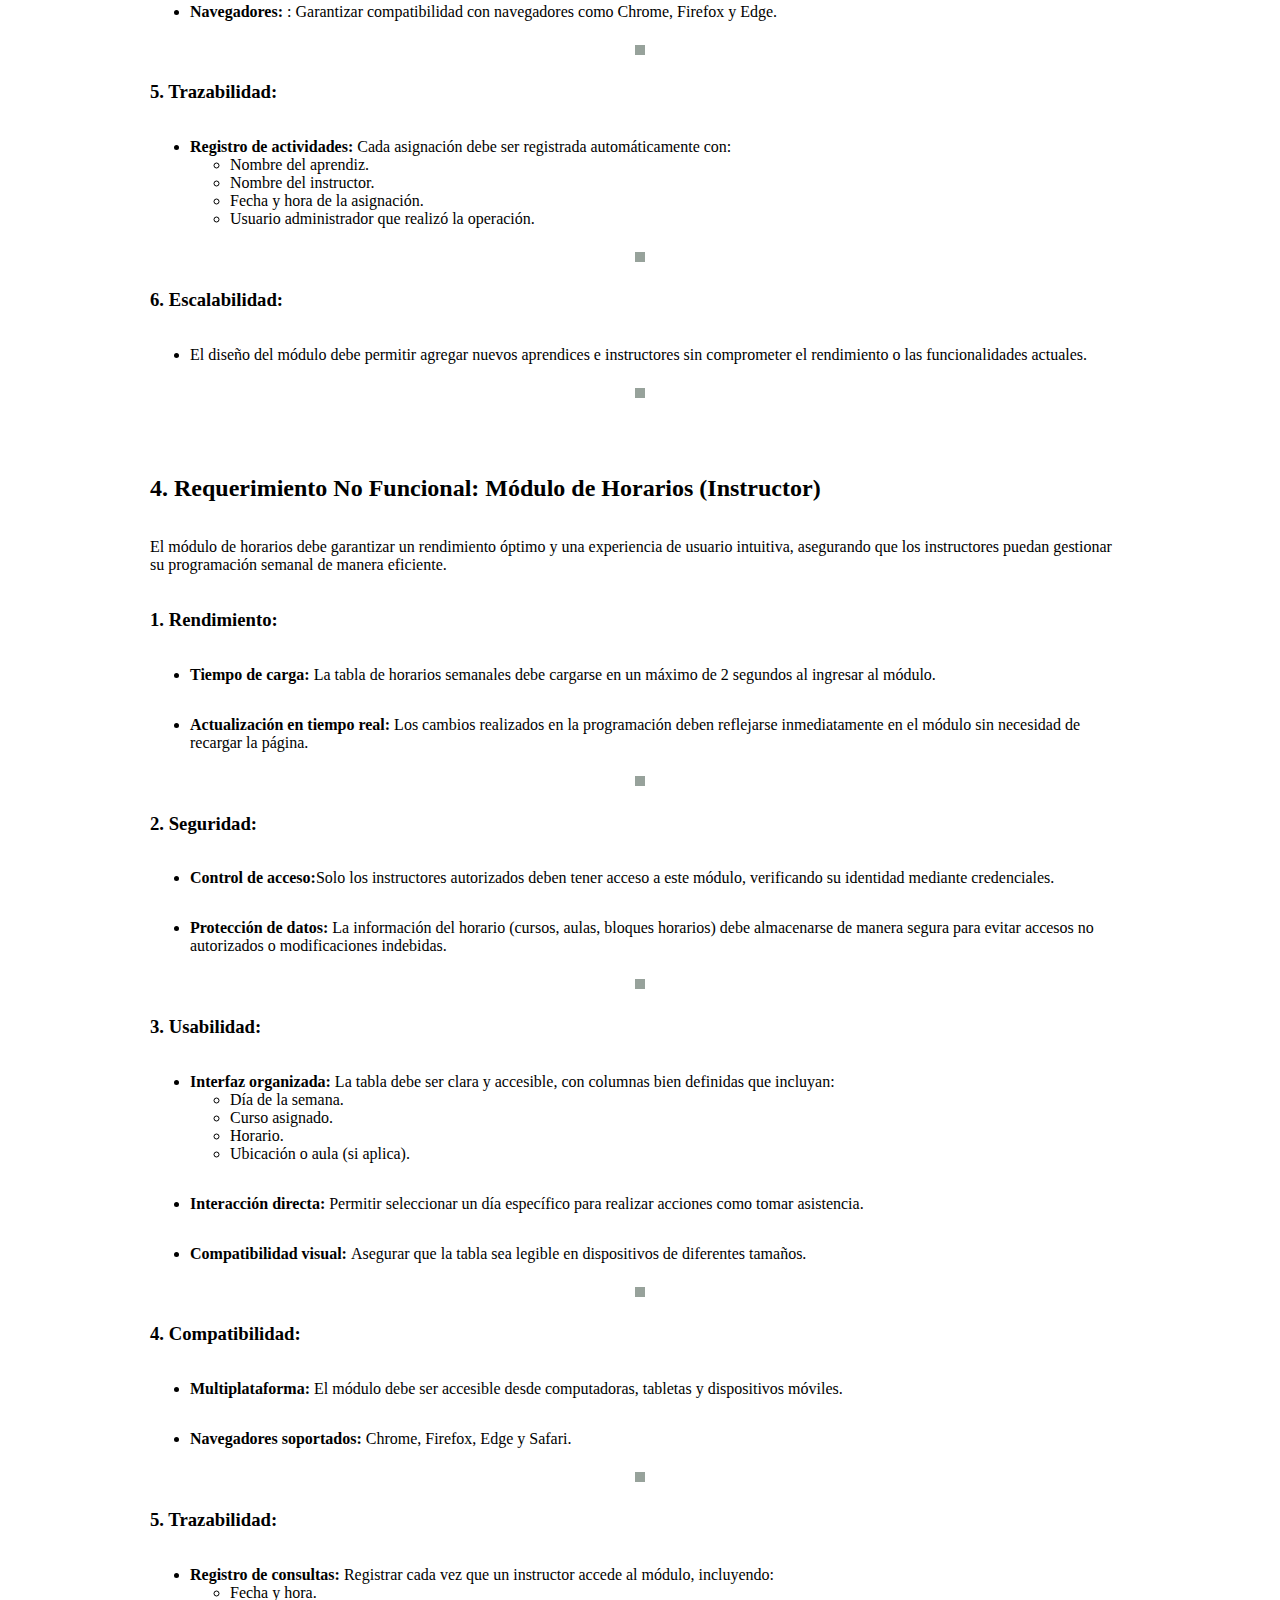
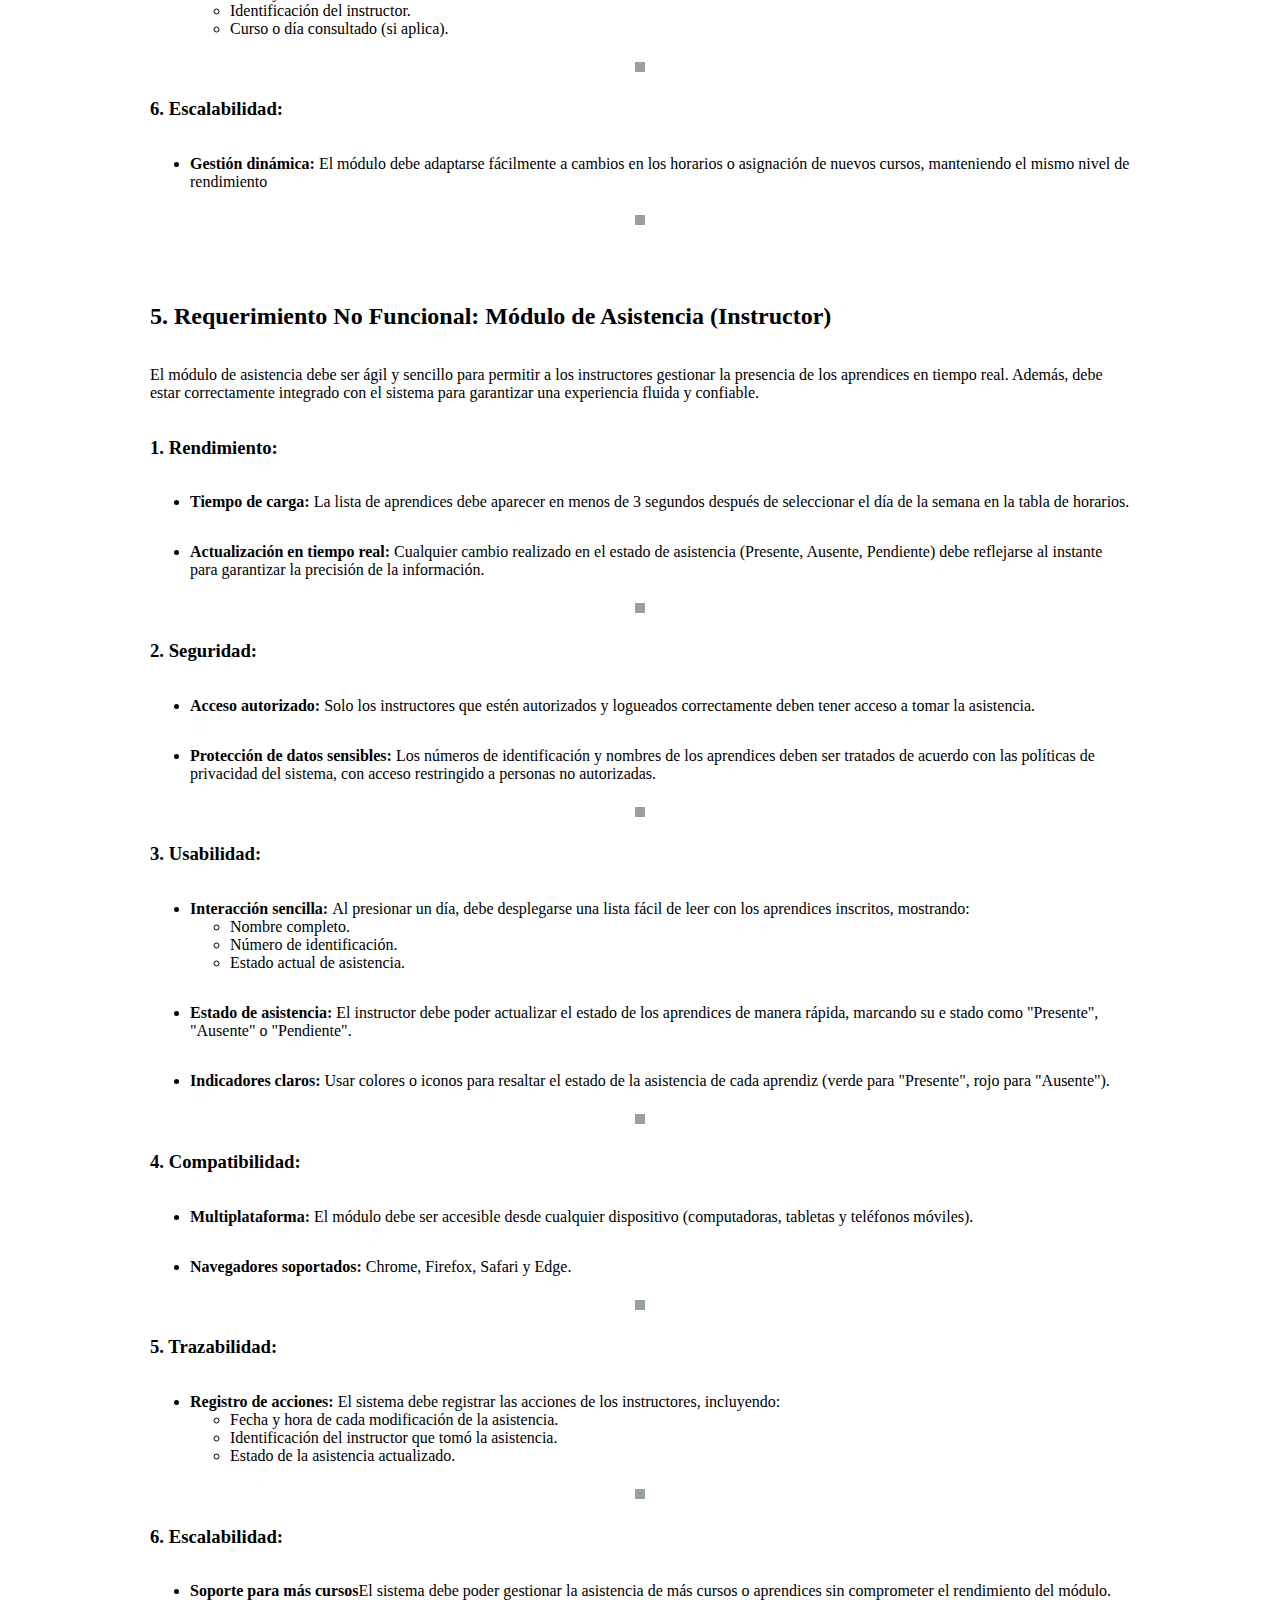
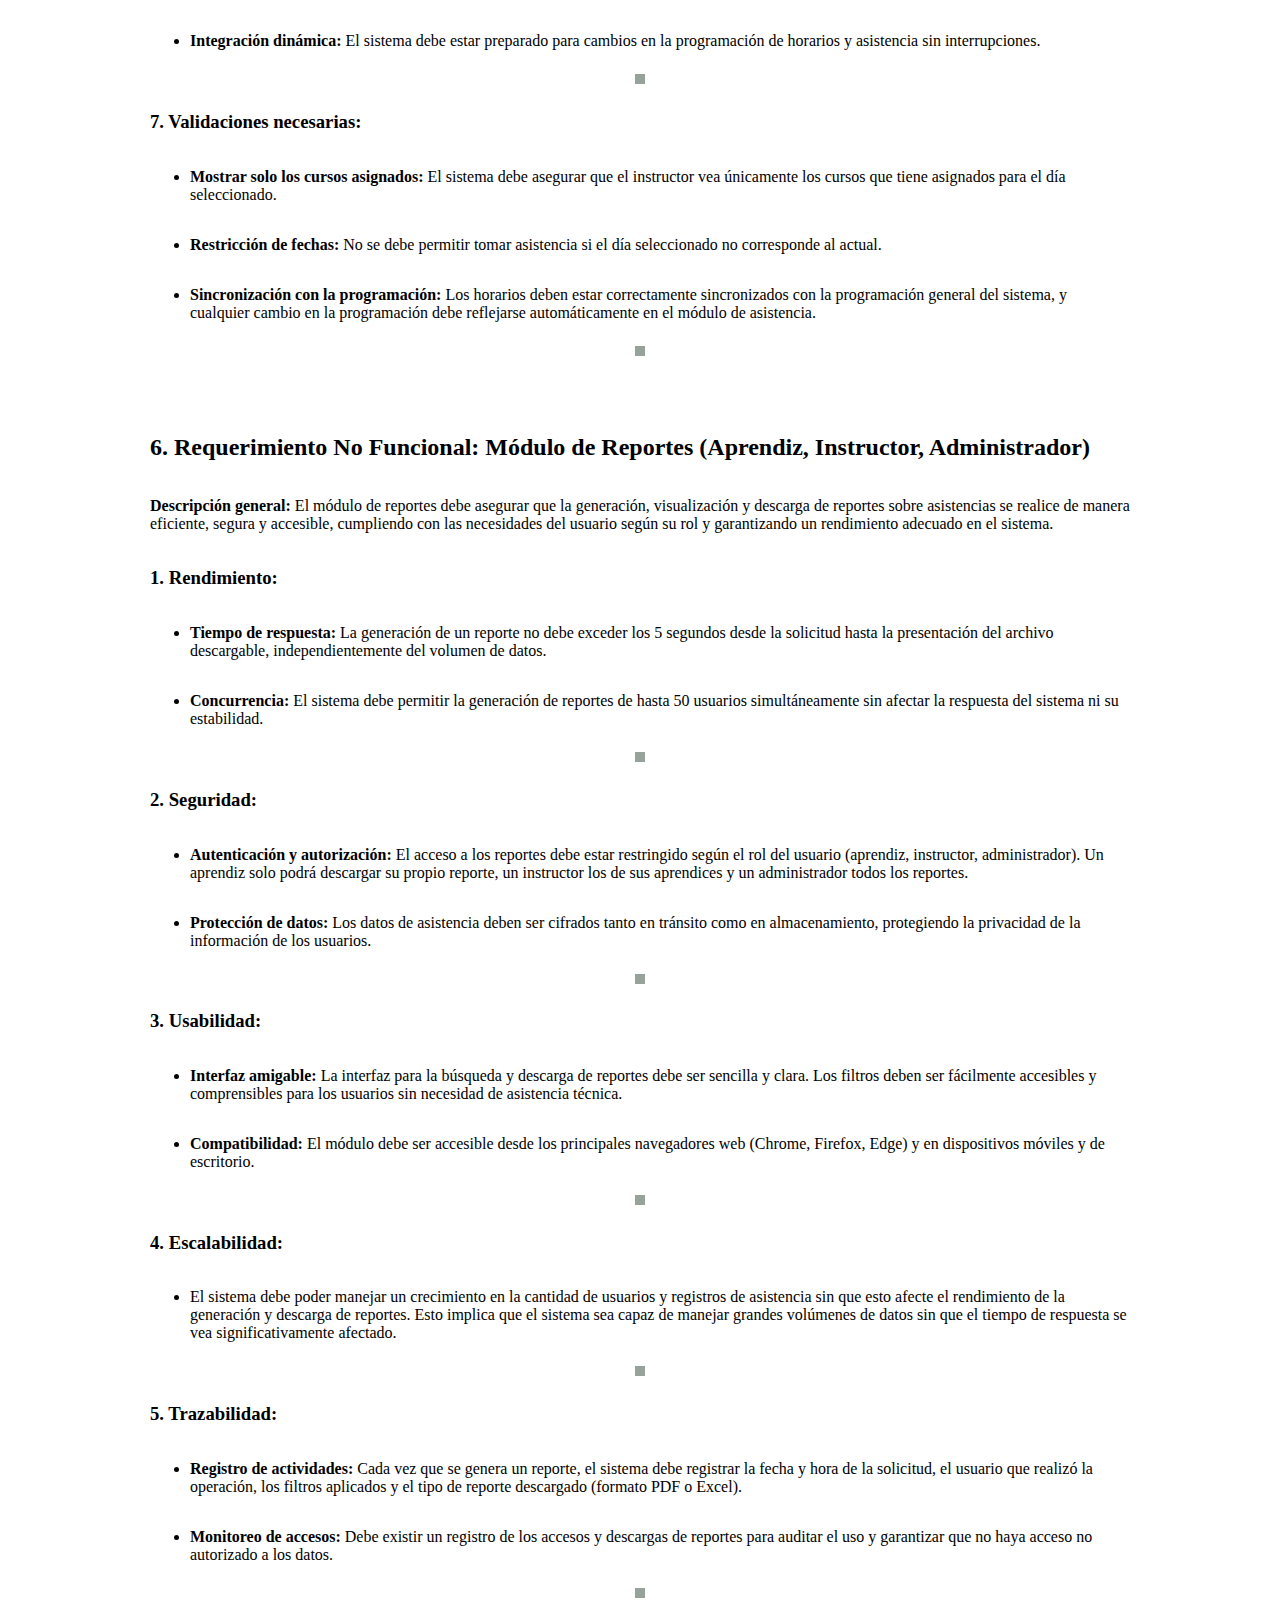
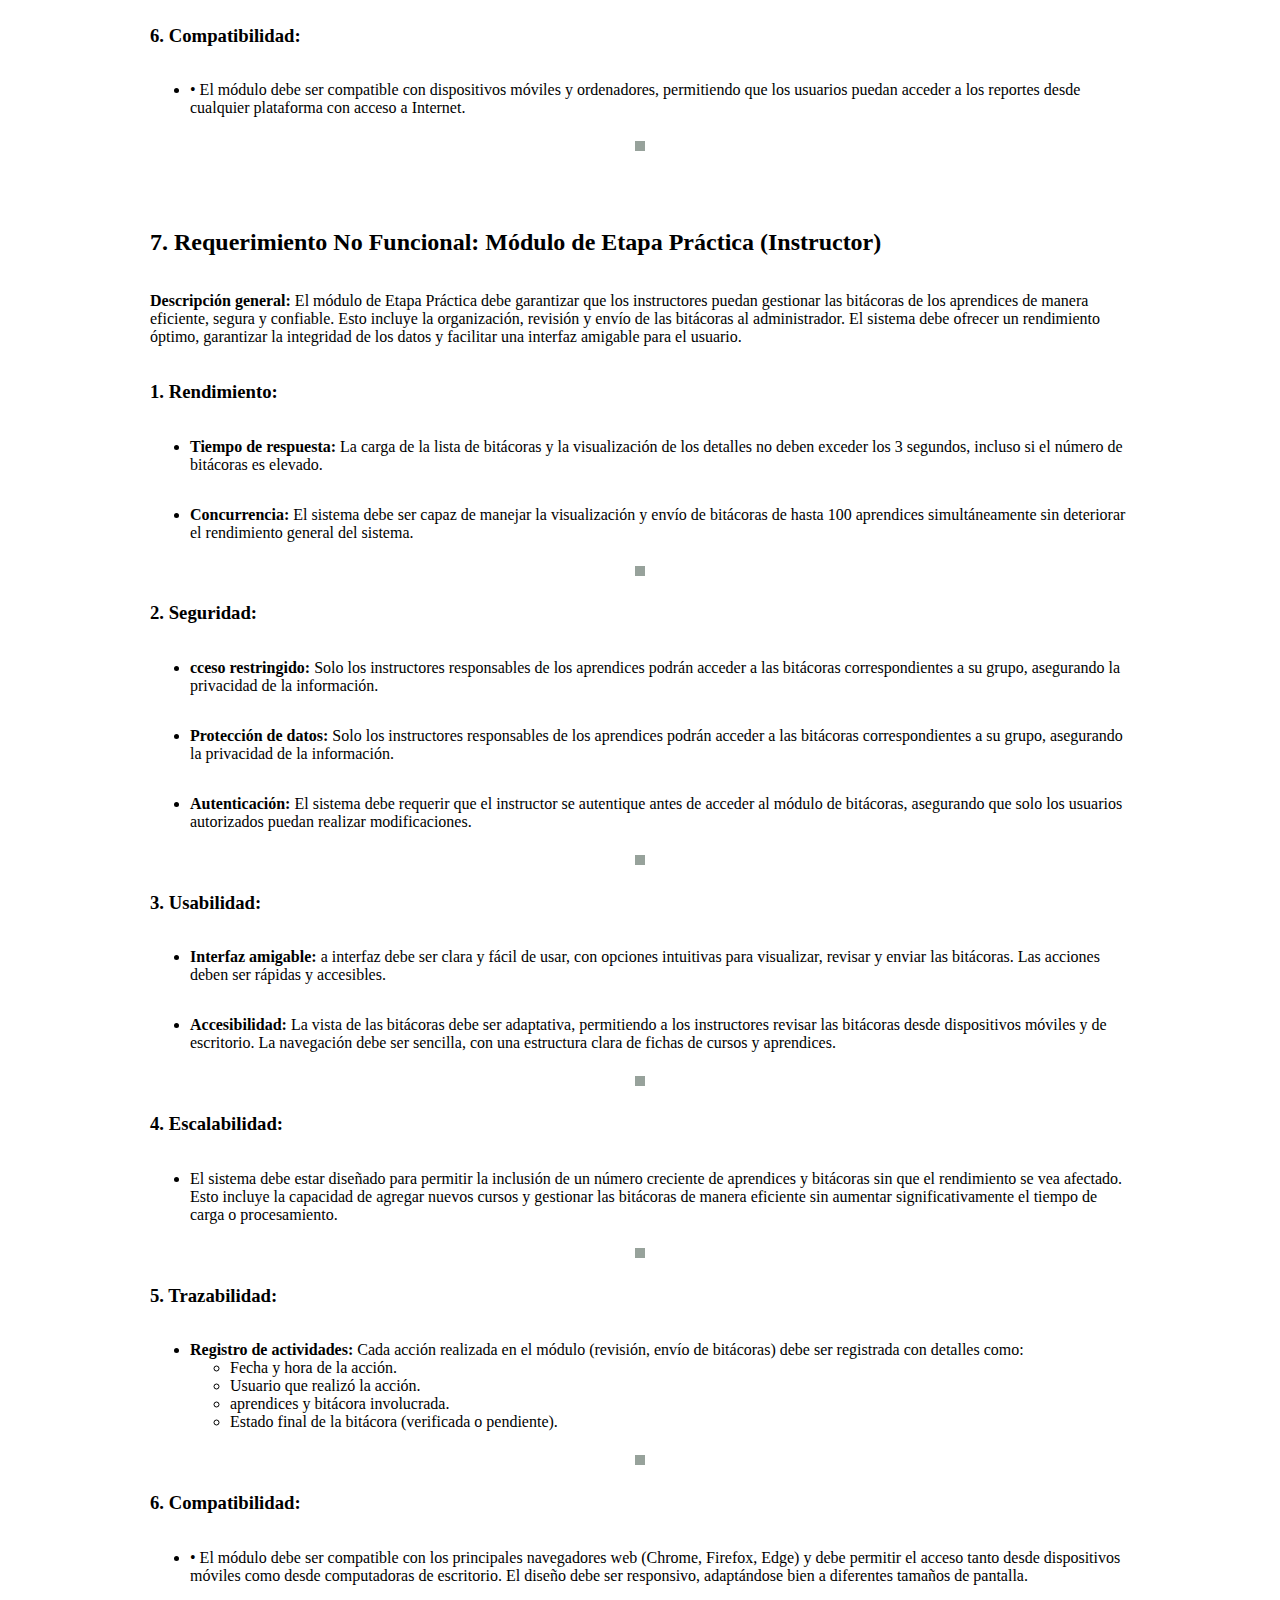
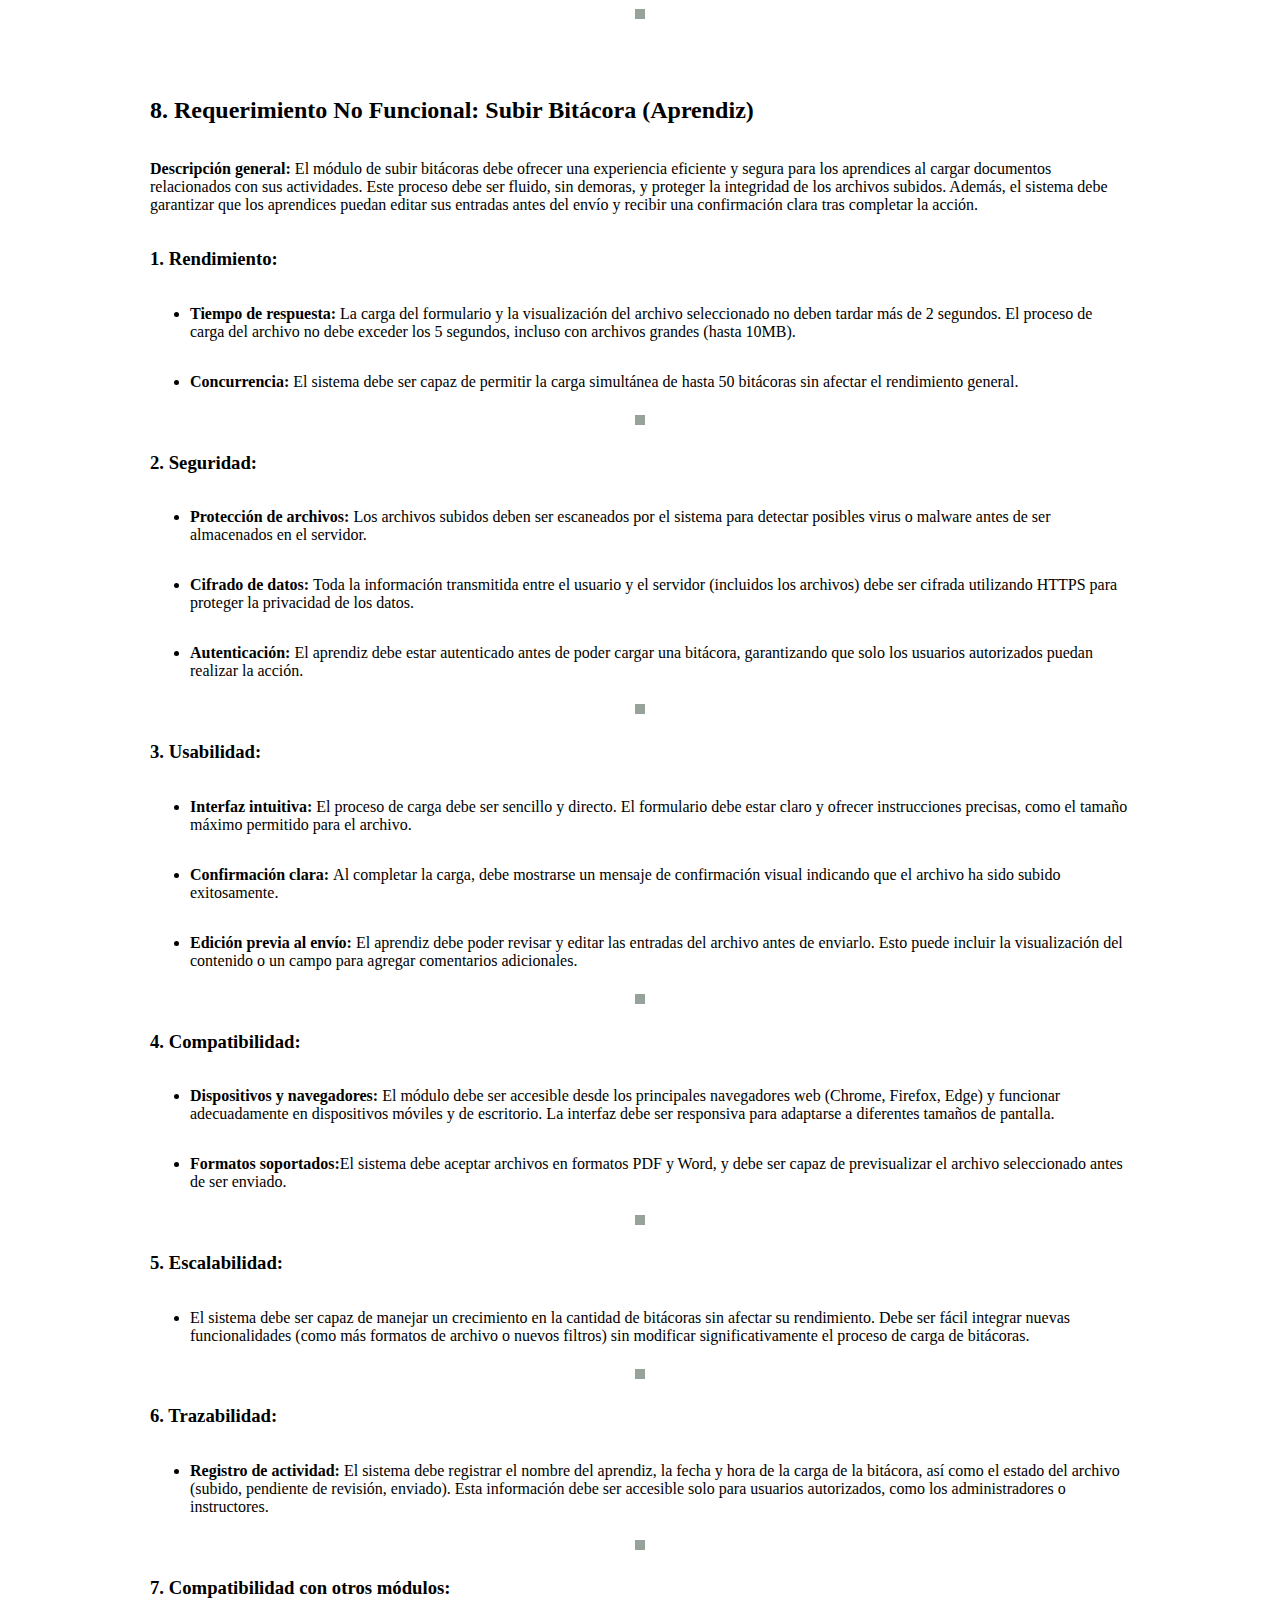
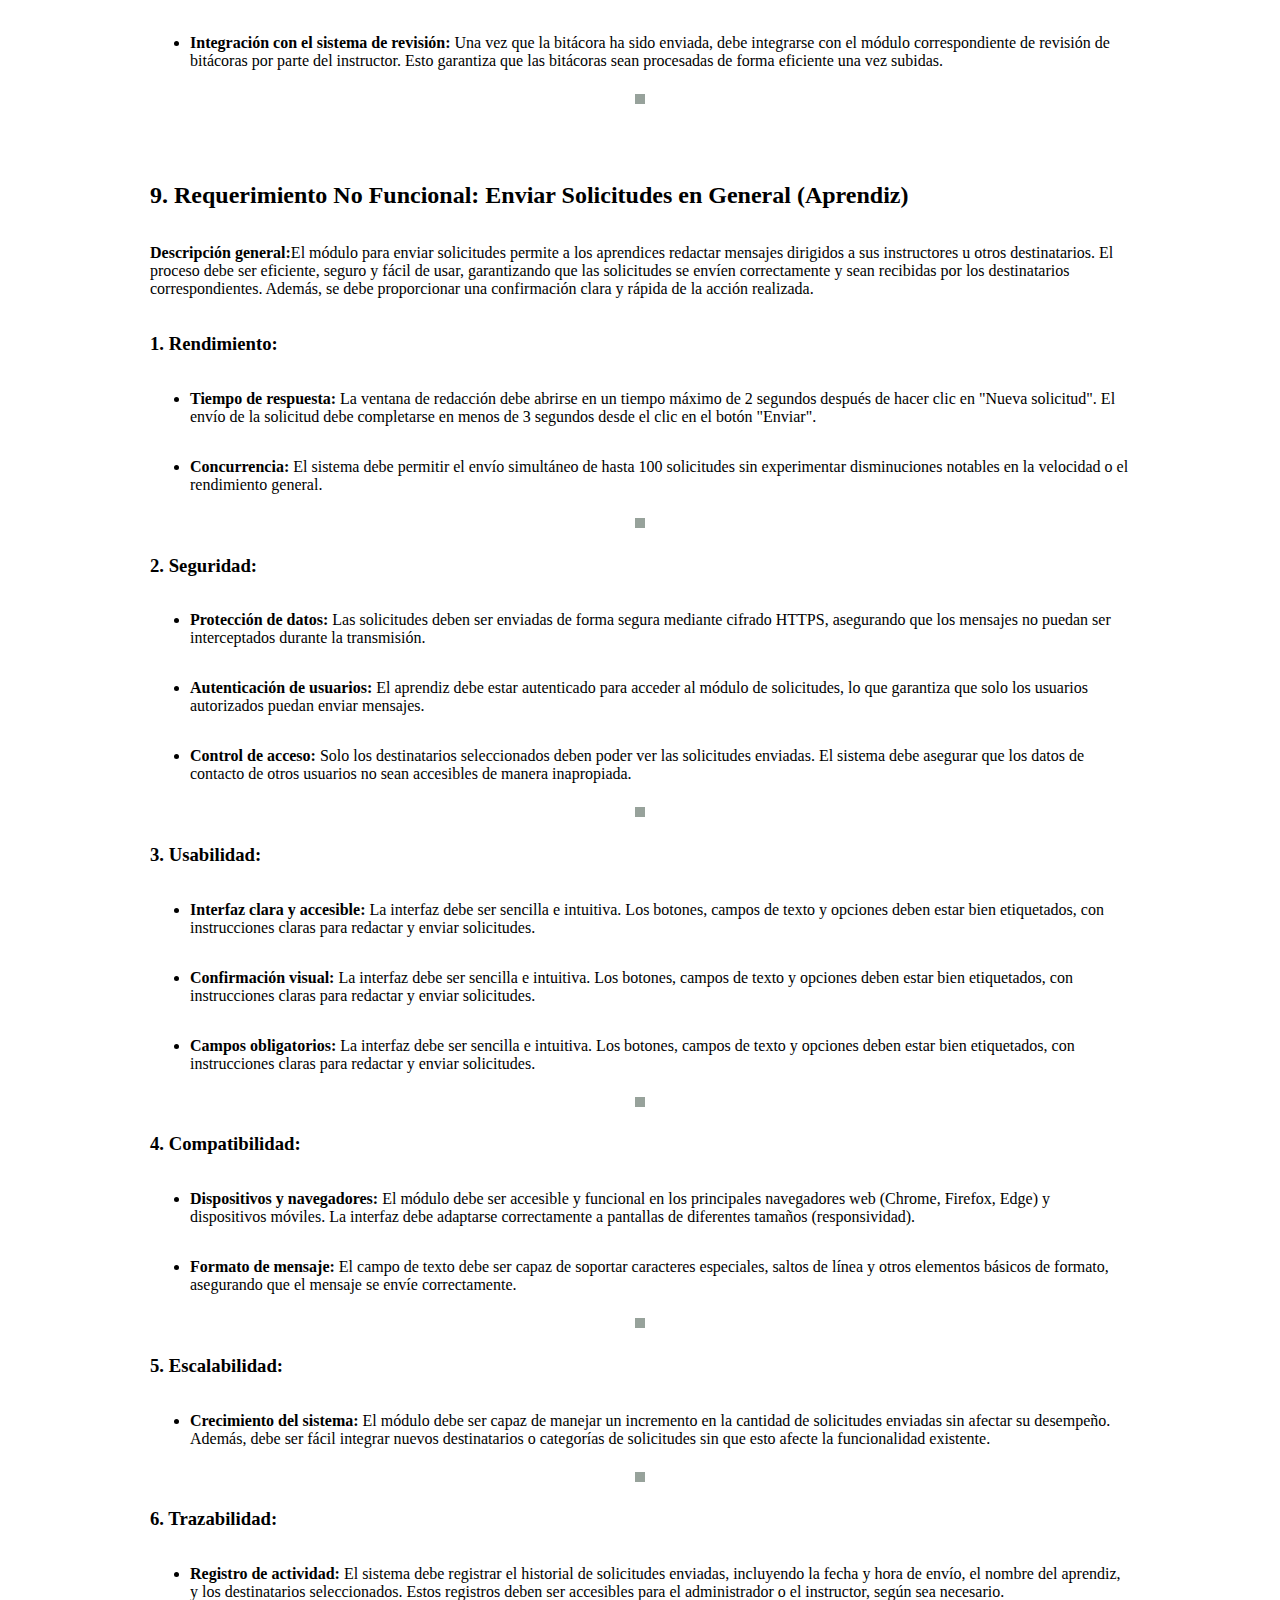
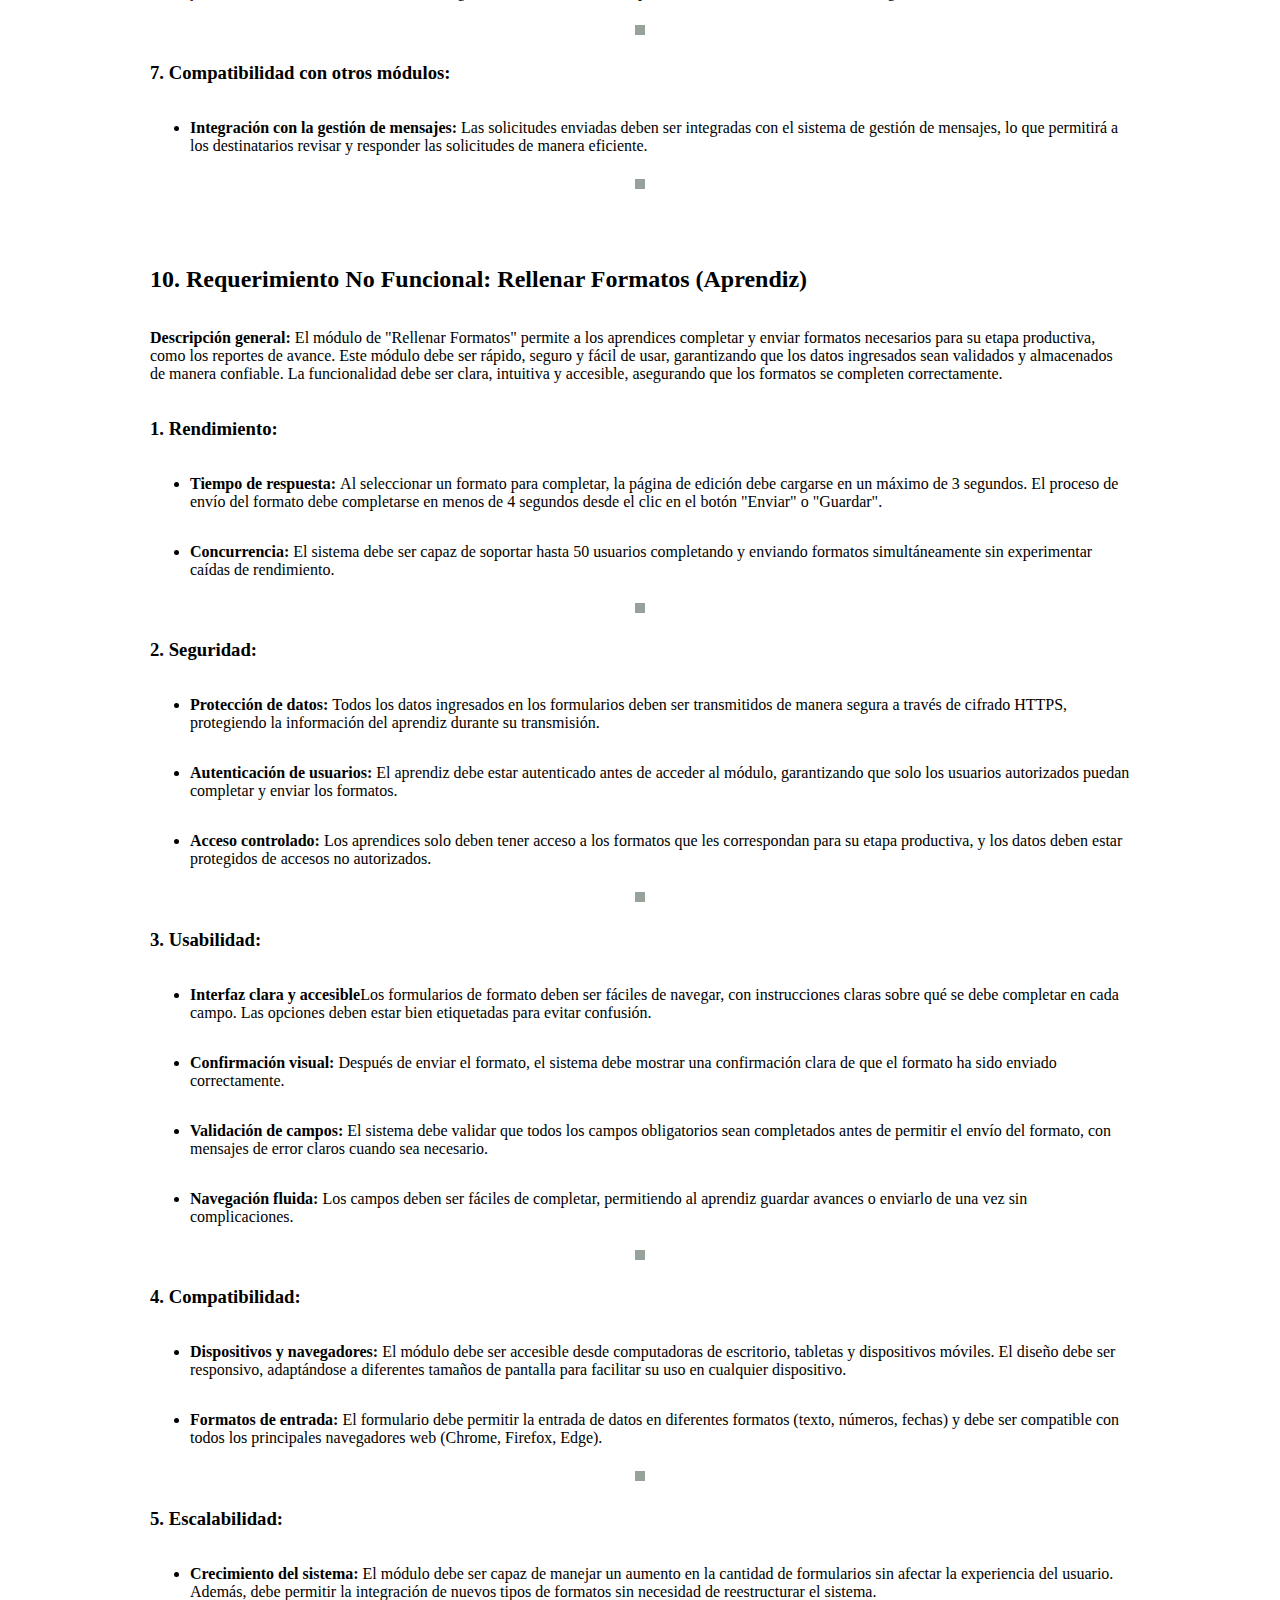
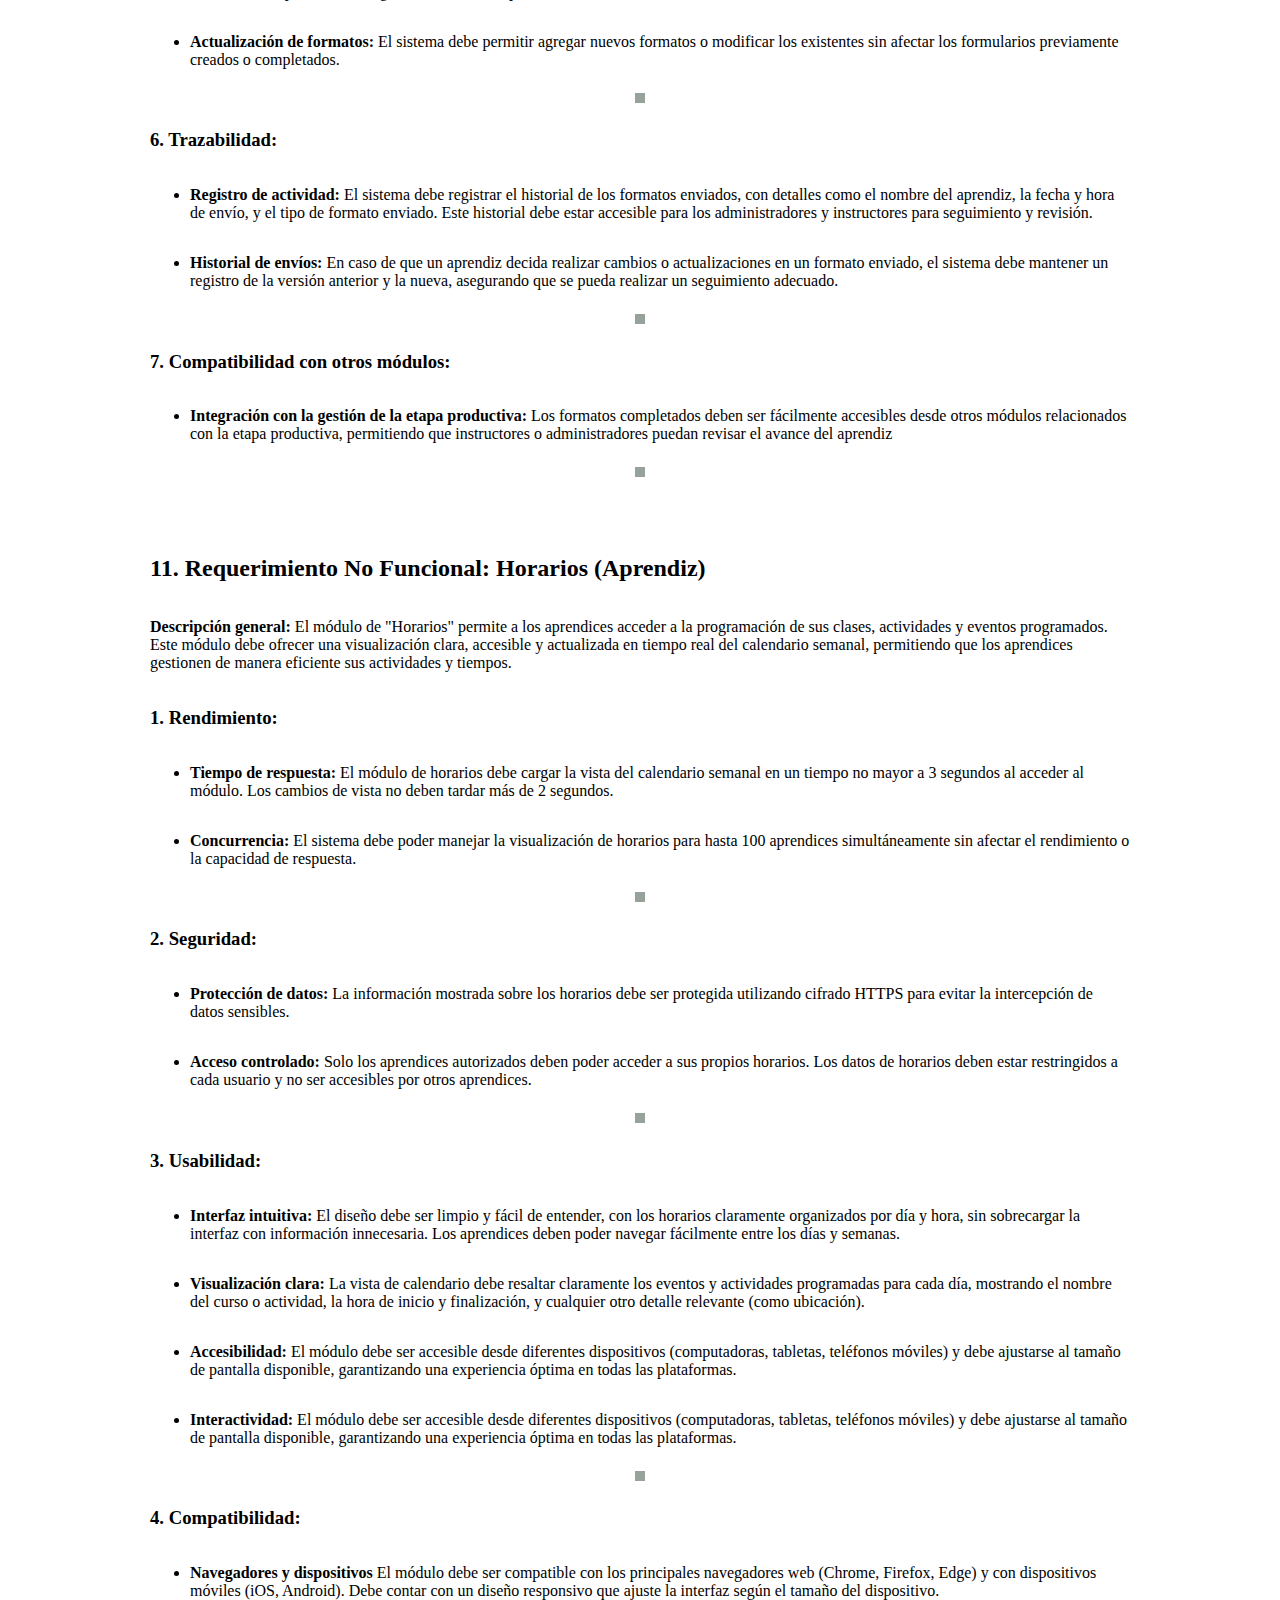
<file: sena trabajo requerimientos/requerimientos_no_funcionales.html>
<!DOCTYPE html>
<html lang="es">
<head>
    <meta charset="UTF-8">
    <meta name="viewport" content="width=device-width, initial-scale=1.0">
    <title>Requerimientos No Funcionales</title>
    <link rel="stylesheet" href="./assets/css.css" type="text/css">
    
</head>
<body>
<header>
<table class="table">
    <tr>
        <td rowspan="2" style="width: 20%;">
            <img src="assets/static/img/logoSena.png" alt="logo Sena">
        </td>
        <td class="header" style="width: 60%;">
            SERVICIO NACIONAL DE APRENDIZAJE SENA<br>
            SISTEMA INTEGRADO DE GESTIÓN<br>
            PROCEDIMIENTO GESTIÓN DE SISTEMAS DE INFORMACIÓN<br>
            REQUERIMIENTOS FUNCIONALES
        </td>
        <td style="width: 20%;">
            <div>Versión</div>
            <hr class="aaa">
            <div>Número de código</div>
        </td>
    </tr>
    <tr>
        <td colspan="2">Nombre proyecto</td>
    </tr>
    <tr>
        <td>Edición</td>
        <td>Versión 1.1</td>
        <td>Fecha: 2023</td>
    </tr>
</table>
</header>
<div>
    <h1><b>3.3 Requerimientos no funcionales</b></h2>
        <h2><b>Requerimiento No Funcional: Creación de Usuarios según Rol</b></h3>
            <p>El sistema debe permitir la creación de usuarios de manera rápida,
            segura y eficiente, cumpliendo con estándares de calidad.</p>
            <ol><li><b>Rendimiento:</b></li>
                    <ul><li>La creación de un usuario debe completarse en menos de 3 segundos.</li></ul>
                    <ul><li>El sistema debe permitir la creación simultánea de hasta 10
                        usuarios sin disminuir su rendimiento.</li></ul>
                <li><b>Seguridad:</b>
                    <ul><li>Los datos ingresados deben validarse automáticamente para
                    evitar duplicados o errores.</li></ul>
                    <ul><li>Las contraseñas deben almacenarse de forma segura mediante cifrado avanzado.</li></ul>
                    <ul><li>Si el número de identificación ya existe, el sistema debe notificar al administrador.</li></ul>
                <li><b>Usabilidad:</b></li>
                    <ul><li>La interfaz debe ser fácil de entender y usar, mostrando campos específicos según el rol del usuario.</li></ul>
                    <ul><li>Deben incluirse mensajes de ayuda o corrección en caso de error.</li></ul>
                <li><b>Compatibilidad:</b></li>
                    <ul><li>El sistema debe funcionar en dispositivos como computadoras y móviles.</li></ul>
                    <ul><li>Debe ser compatible con los navegadores más usados.</li></ul>
                <li><b>Trazabilidad:</b></li>
                    <ul><li>Cada creación de usuario debe registrarse con fecha, hora y el administrador que realizó la acción.</li></ul>
                <li><b>Escalabilidad:</b></li>
                    <ul><li>El diseño debe permitir agregar nuevos roles sin afectar el funcionamiento del sistema.</li></ul>
                </li></ol>
        <hr>
        </div>
        
        <div>
        <h2><b>2. Requerimiento No Funcional: Buscar Usuarios (Administrador)</b></h3>
            <p>El submódulo "Usuario" debe ofrecer un rendimiento y una experiencia óptima para la búsqueda, gestión y actualización de
            usuarios dentro del sistema, garantizando seguridad y facilidad de uso. <br>
            Este requerimiento no funcional asegura que las funcionalidades sean rápidas, confiables y compatibles con diferentes dispositivos.</p>
            <h3><b>1.Rendimiento:</b></h3>
                <ul><li><b>Tiempo de respuesta: </b>Las búsquedas deben arrojar resultados en menos de 2 segundos, incluso con una base de 
                    datos de gran tamaño.</li></ul>
                <ul><li><b>Eficiencia en filtros: </b>La aplicación de filtros como rol, número de identificación o nombre debe ejecutarse 
                    sin afectaciones al tiempo de carga.</li></ul>
        <hr>
            <h3><b>2.Seguridad:</b></h3>
                <ul><li><b>Control de acceso: </b>Solo los administradores deben tener permisos para realizar cambios en el estado de los 
                    usuarios y modificar información.</li></ul>
                <ul><li><b>Validación: </b>Todas las acciones deben ser validadas para evitar cambios no autorizados, especialmente en la 
                    transición de etapas de los aprendices.</li></ul>
                <ul><li><b>Protección de datos: </b>La información personal de los usuarios debe estar protegida mediante encriptación y
                    cumplir con normativas de privacidad.</li></ul>
        <hr>
            <h3><b>3.Usabilidad:</b></h3>
                <ul><li><b>Interfaz clara: </b>La interfaz del submódulo debe ser intuitiva, con una estructura que permita localizar y
                    gestionar usuarios de manera rápida.</li></ul>
                <ul><li><b>Filtros dinámicos: </b>Los filtros deben ser interactivos y permitir búsquedas parciales o completas, 
                    adaptándose a las necesidades del administrador.</li></ul>
                <ul><li><b>Mensajes de confirmación: </b>Antes de realizar cambios críticos, como el estado de un aprendiz, el sistema 
                    debe mostrar mensajes de confirmación claros.</li></ul>
        <hr>
            <h3><b>4.Compatibilidad:</b></h3>
                <ul><li><b>Dispositivos: </b>El submódulo debe ser accesible desde computadoras, tabletas y dispositivos móviles.</li></ul>
                <ul><li><b>Navegadores: </b>Compatible con los navegadores más comunes (Chrome, Firefox, Edge).</li></ul>
        <hr>
            <h3><b>5.Trazabilidad:</b></h3>
                <ul><li><b>Registro de actividades: </b>Todas las acciones realizadas en el submódulo (búsquedas, modificaciones, transiciones de
                etapa) deben ser registradas con detalles como:
                    <ul><li>Fecha y hora.</li></ul>
                    <ul><li>Usuario administrador que realizó la acción.</li></ul>
                    <ul><li>Cambios efectuados.</li></ul>
                </li></ul>
            <h3><b>6.Escalabilidad:</b></h3>
                <ul><li>El submódulo debe estar diseñado para manejar un crecimiento en la cantidad de usuarios y roles, manteniendo el
                    rendimiento y las funcionalidades actuales.</li></ul>
        <hr>
    </div>

    <div>
        <h2><b>3. Requerimiento No Funcional: Asignar Instructor (Administrador)</b></h3>
                <p>El módulo de asignación de instructores debe cumplir con estándares de rendimiento, seguridad y usabilidad, asegurando 
                    que las asignaciones se realicen de manera eficiente y sin errores.</p>
        
            <h3><b>1. Rendimiento:</b></h3>
                <ul><li><b>Tiempo de respuesta: </b>La asignación de un instructor a un aprendiz no debe exceder los 2 segundos desde la
                    selección hasta la confirmación.</li></ul>
                <ul><li><b>Procesamiento: </b>El sistema debe permitir la asignación simultánea de hasta 5 aprendices a instructores
                    diferentes sin degradar el rendimiento.</li></ul>
        <hr>
            <h3><b>2. Seguridad:</b></h3>
                <ul><li><b>Validación previa: </b>Antes de realizar la asignación, el sistema debe:
                    <ul><li>Verificar si el aprendiz ya tiene un instructor asignado.</li></ul>
                    <ul><li>Comprobar la disponibilidad del instructor seleccionado.</li></ul></li></ul>
                <ul><li><b>Prevención de duplicados: </b>El sistema no debe permitir que un aprendiz sea asignado a más de un 
                    instructor.</li></ul>
                <ul><li><b>Control de acceso: </b>Solo los administradores con permisos autorizados pueden realizar 
                    asignaciones.</li></ul>
        <hr>
            <h3><b>3. Usabilidad:</b></h3>
                <ul><li><b>Interfaz intuitiva: </b>La lista de aprendices e instructores debe ser clara y fácil de navegar,
                    con información bien organizada.</li></ul>
                <ul><li><b>Filtros dinámicos: </b>Los filtros para buscar aprendices o instructores deben responder en tiempo 
                    real y permitir búsquedas específicas.</li></ul>
                <ul><li><b>Notificaciones: </b>El sistema debe mostrar mensajes claros de confirmación o error después de 
                    cada asignación.</li></ul>
        <hr>
            <h3><b>4. Compatibilidad:</b></h3>
                <ul><li><b>Dispositivos</b>El módulo debe funcionar en computadoras, tabletas y dispositivos móviles.</li></ul>
                <ul><li><b>Navegadores: </b>: Garantizar compatibilidad con navegadores como Chrome, Firefox y Edge.</li></ul>
        <hr>
            <h3><b>5. Trazabilidad:</b></h3>
                <ul><li><b>Registro de actividades: </b>Cada asignación debe ser registrada automáticamente con:</li>
                    <ul><li>Nombre del aprendiz.</li></ul>
                    <ul><li>Nombre del instructor.</li></ul>
                    <ul><li>Fecha y hora de la asignación.</li></ul>
                    <ul><li>Usuario administrador que realizó la operación.</li></ul></ul>
        <hr>
            <h3><b>6. Escalabilidad:</b></h3>
                <ul><li>El diseño del módulo debe permitir agregar nuevos aprendices e instructores sin comprometer el 
                    rendimiento o las funcionalidades actuales.</li></ul>
        <hr>
</div>

<div>
        
        <h2><b>4. Requerimiento No Funcional: Módulo de Horarios (Instructor)</b></h3>
                <p>El módulo de horarios debe garantizar un rendimiento óptimo y una experiencia de usuario intuitiva, 
                    asegurando que los instructores puedan gestionar su programación semanal de manera eficiente.</p>
            <h3>1. Rendimiento:</h3>
                <ul><li><b>Tiempo de carga: </b>La tabla de horarios semanales debe cargarse en un máximo de 2
                    segundos al ingresar al módulo.</li></ul>
                <ul><li><b>Actualización en tiempo real: </b>Los cambios realizados en la programación deben
                    reflejarse inmediatamente en el módulo sin necesidad de recargar la página.</li></ul>
        <hr>
            <h3><b>2. Seguridad:</b></h3>
                <ul><li><b>Control de acceso:</b>Solo los instructores autorizados deben tener acceso a este módulo, 
                    verificando su identidad mediante credenciales.</li></ul>
                <ul><li><b>Protección de datos: </b> La información del horario (cursos, aulas, bloques horarios) 
                    debe almacenarse de manera segura para evitar accesos no autorizados o modificaciones indebidas.</li></ul>
        <hr>
            <h3><b>3. Usabilidad:</b></h3>
                <ul><li><b>Interfaz organizada: </b>La tabla debe ser clara y accesible, con columnas bien definidas que incluyan:</li>
                    <ul><li>Día de la semana.</li></ul>
                    <ul><li>Curso asignado.</li></ul>
                    <ul><li>Horario.</li></ul>
                    <ul><li>Ubicación o aula (si aplica).</li></ul></ul>
                <ul><li><b>Interacción directa: </b>Permitir seleccionar un día específico para realizar acciones como tomar asistencia.</li></ul>
                <ul><li><b>Compatibilidad visual: </b>Asegurar que la tabla sea legible en dispositivos de diferentes tamaños.</li></ul>
        <hr>
            <h3><b>4. Compatibilidad:</b></h3>
                <ul><li><b>Multiplataforma: </b>El módulo debe ser accesible desde computadoras, tabletas y dispositivos móviles.</li></ul>
                <ul><li><b>Navegadores soportados: </b>Chrome, Firefox, Edge y Safari.</li></ul>
        <hr>
            <h3><b>5. Trazabilidad:</b></h3>
                <ul><li><b>Registro de consultas: </b> Registrar cada vez que un instructor accede al módulo, incluyendo:</li>
                    <ul><li>Fecha y hora.</li></ul>
                    <ul><li>Identificación del instructor.</li></ul>
                    <ul><li>Curso o día consultado (si aplica).</li></ul></ul>
        <hr>
            <h3><b>6. Escalabilidad:</b></h3>
                <ul><li><b>Gestión dinámica: </b>El módulo debe adaptarse fácilmente a cambios en los horarios o asignación de 
                    nuevos cursos, manteniendo el mismo nivel de rendimiento</li></ul>
        <hr>
        </div>

        <div>
        <h2><b>5. Requerimiento No Funcional: Módulo de Asistencia (Instructor)</b></h3>
                <p>El módulo de asistencia debe ser ágil y sencillo para permitir a los instructores gestionar la presencia de los aprendices en tiempo 
                    real. Además, debe estar correctamente integrado con el sistema para garantizar una experiencia fluida y confiable.</p>
            <h3><b>1. Rendimiento:</b></h3>
                <ul><li><b>Tiempo de carga: </b>La lista de aprendices debe aparecer en menos de 3 segundos después de seleccionar el día de la 
                    semana en la tabla de horarios.</li></ul>
                <ul><li><b>Actualización en tiempo real: </b>Cualquier cambio realizado en el estado de asistencia (Presente, Ausente, Pendiente) debe
                    reflejarse al instante para garantizar la precisión de la información.</li></ul>
        <hr>
            <h3><b>2. Seguridad:</b></h3>
                <ul><li><b>Acceso autorizado: </b>Solo los instructores que estén autorizados y logueados correctamente deben tener
                    acceso a tomar la asistencia.</li></ul>
                <ul><li><b>Protección de datos sensibles: </b>Los números de identificación y nombres de los aprendices deben ser tratados de acuerdo
                    con las políticas de privacidad del sistema, con acceso restringido a personas no autorizadas.</li></ul>
        <hr>
            <h3><b>3. Usabilidad:</b></h3>
                <ul><li><b>Interacción sencilla: </b>Al presionar un día, debe desplegarse una lista fácil de leer con los aprendices 
                    inscritos, mostrando:</li>
                    <ul><li>Nombre completo.</li></ul>
                    <ul><li>Número de identificación.</li></ul>
                    <ul><li>Estado actual de asistencia.</li></ul></ul>
                <ul><li><b>Estado de asistencia: </b>El instructor debe poder actualizar el estado de los aprendices de manera rápida, marcando su e
                    stado como "Presente", "Ausente" o "Pendiente".</li></ul>
                <ul><li><b>Indicadores claros: </b>Usar colores o iconos para resaltar el estado de la asistencia de cada aprendiz 
                    (verde para "Presente", rojo para "Ausente").</li></ul>
        <hr>
            <h3><b>4. Compatibilidad:</b></h3>
                <ul><li><b>Multiplataforma: </b>El módulo debe ser accesible desde cualquier dispositivo (computadoras, tabletas y teléfonos móviles).</li></ul>
                <ul><li><b>Navegadores soportados: </b> Chrome, Firefox, Safari y Edge.</li></ul>
        <hr>
            <h3><b>5. Trazabilidad:</b></h3>
                <ul><li><b>Registro de acciones: </b>El sistema debe registrar las acciones de los instructores, incluyendo:</li>
                    <ul><li>Fecha y hora de cada modificación de la asistencia.</li></ul>
                    <ul><li>Identificación del instructor que tomó la asistencia.</li></ul>
                    <ul><li>Estado de la asistencia actualizado.</li></ul></ul>
        <hr>
            <h3><b>6. Escalabilidad:</b></h3>
                <ul><li><b>Soporte para más cursos</b>El sistema debe poder gestionar la asistencia de más cursos o aprendices sin comprometer el 
                    rendimiento del módulo.</li></ul>
                <ul><li><b>Integración dinámica: </b>El sistema debe estar preparado para cambios en la programación de horarios y asistencia 
                    sin interrupciones.</li></ul>
        <hr>
            <h3><b>7. Validaciones necesarias:</b></h3>
                <ul><li><b>Mostrar solo los cursos asignados:</b> El sistema debe asegurar que el instructor vea únicamente los cursos que tiene asignados 
                    para el día seleccionado.</li></ul>
                <ul><li><b>Restricción de fechas: </b>No se debe permitir tomar asistencia si el día seleccionado no corresponde al actual.</li></ul>
                <ul><li><b>Sincronización con la programación: </b>Los horarios deben estar correctamente sincronizados con la programación general del sistema, 
                    y cualquier cambio en la programación debe reflejarse automáticamente en el módulo de asistencia.</li></ul>
        <hr>
                </div>

        <div>
        
        <h2><b>6. Requerimiento No Funcional: Módulo de Reportes (Aprendiz, Instructor, Administrador)</b></h3>
                <p><b>Descripción general: </b>El módulo de reportes debe asegurar que la generación, visualización y descarga de reportes sobre asistencias se 
                    realice de manera eficiente, segura y accesible, cumpliendo con las necesidades del usuario según su rol y garantizando un rendimiento 
                    adecuado en el sistema.</p>
                <h3><b>1. Rendimiento:</b></h3>
                    <ul><li><b>Tiempo de respuesta: </b>La generación de un reporte no debe exceder los 5 segundos desde la solicitud hasta la presentación 
                        del archivo descargable, independientemente del volumen de datos.</li></ul>
                    <ul><li><b>Concurrencia: </b>El sistema debe permitir la generación de reportes de hasta 50 usuarios simultáneamente sin afectar la 
                        respuesta del sistema ni su estabilidad.</li></ul>
        <hr>
            <h3><b>2. Seguridad:</b></h3>
                <ul><li><b>Autenticación y autorización: </b>El acceso a los reportes debe estar restringido según el rol del usuario (aprendiz, instructor, 
                    administrador). Un aprendiz solo podrá descargar su propio reporte, un instructor los de sus aprendices y un administrador todos 
                    los reportes.</li></ul>
                <ul><li><b>Protección de datos: </b>Los datos de asistencia deben ser cifrados tanto en tránsito como en almacenamiento, protegiendo la 
                    privacidad de la información de los usuarios.</li></ul>
        <hr>
            <h3><b>3. Usabilidad:</b></h3>
                <ul><li><b>Interfaz amigable: </b>La interfaz para la búsqueda y descarga de reportes debe ser sencilla y clara. Los filtros deben ser 
                    fácilmente accesibles y comprensibles para los usuarios sin necesidad de asistencia técnica.</li></ul>
                <ul><li><b>Compatibilidad: </b>El módulo debe ser accesible desde los principales navegadores web (Chrome, Firefox, Edge) y en 
                    dispositivos móviles y de escritorio.</li></ul>
        <hr>
            <h3><b>4. Escalabilidad:</b></h3>
                <ul><li>El sistema debe poder manejar un crecimiento en la cantidad de usuarios y registros de asistencia sin que esto afecte el 
                    rendimiento de la generación y descarga de reportes. Esto implica que el sistema sea capaz de manejar grandes volúmenes de datos 
                    sin que el tiempo de respuesta se vea significativamente afectado.</li></ul>
        <hr>
            <h3><b>5. Trazabilidad:</b></h3>
                <ul><li><b>Registro de actividades: </b> Cada vez que se genera un reporte, el sistema debe registrar la fecha y hora de la solicitud, 
                    el usuario que realizó la operación, los filtros aplicados y el tipo de reporte descargado (formato PDF o Excel).</li></ul>
                <ul><li><b>Monitoreo de accesos: </b>Debe existir un registro de los accesos y descargas de reportes para auditar el uso y garantizar 
                    que no haya acceso no autorizado a los datos.</li></ul>
        <hr>
            <h3><b>6. Compatibilidad:</b></h3>
                <ul><li>•	El módulo debe ser compatible con dispositivos móviles y ordenadores, permitiendo que los usuarios puedan acceder a 
                    los reportes desde cualquier plataforma con acceso a Internet.</li></ul>
        <hr>
        </div>

        <div>
        <h2><b>7. Requerimiento No Funcional: Módulo de Etapa Práctica (Instructor)</b></h3>
            <p><b>Descripción general: </b>El módulo de Etapa Práctica debe garantizar que los instructores puedan gestionar las bitácoras de los 
                aprendices de manera eficiente, segura y confiable. Esto incluye la organización, revisión y envío de las bitácoras al administrador. 
                El sistema debe ofrecer un rendimiento óptimo, garantizar la integridad de los datos y facilitar una interfaz amigable 
                para el usuario.</p>
            <h3><b>1. Rendimiento:</b></h3>
                <ul><li><b>Tiempo de respuesta: </b>La carga de la lista de bitácoras y la visualización de los detalles no deben exceder los 
                    3 segundos, incluso si el número de bitácoras es elevado.</li></ul>
                <ul><li><b>Concurrencia: </b>El sistema debe ser capaz de manejar la visualización y envío de bitácoras de hasta 100 
                    aprendices simultáneamente sin deteriorar el rendimiento general del sistema.</li></ul>
        <hr>
            <h3><b>2. Seguridad:</b></h3>
                <ul><li><b>cceso restringido: </b>Solo los instructores responsables de los aprendices podrán acceder a las bitácoras correspondientes 
                    a su grupo, asegurando la privacidad de la información.</li></ul>
                <ul><li><b>Protección de datos: </b>Solo los instructores responsables de los aprendices podrán acceder a las bitácoras correspondientes 
                    a su grupo, asegurando la privacidad de la información.</li></ul>
                <ul><li><b>Autenticación: </b>El sistema debe requerir que el instructor se autentique antes de acceder al módulo de bitácoras, 
                    asegurando que solo los usuarios autorizados puedan realizar modificaciones.</li></ul>
        <hr>
            <h3><b>3. Usabilidad:</b></h3>
                <ul><li><b>Interfaz amigable: </b>a interfaz debe ser clara y fácil de usar, con opciones intuitivas para visualizar, revisar y 
                    enviar las bitácoras. Las acciones deben ser rápidas y accesibles.</li></ul>
                <ul><li><b>Accesibilidad: </b>La vista de las bitácoras debe ser adaptativa, permitiendo a los instructores revisar las bitácoras 
                    desde dispositivos móviles y de escritorio. La navegación debe ser sencilla, con una estructura clara de fichas de cursos 
                    y aprendices.</li></ul>
        <hr>
            <h3><b>4. Escalabilidad:</b></h3>
                <ul><li>El sistema debe estar diseñado para permitir la inclusión de un número creciente de aprendices y bitácoras sin 
                    que el rendimiento se vea afectado. Esto incluye la capacidad de agregar nuevos cursos y gestionar las bitácoras de 
                    manera eficiente sin aumentar significativamente el tiempo de carga o procesamiento.</li></ul>
        <hr>
            <h3><b>5. Trazabilidad:</b></h3>
                <ul><li><b>Registro de actividades: </b>Cada acción realizada en el módulo (revisión, envío de bitácoras) debe ser 
                    registrada con detalles como:</li>
                        <ul><li>Fecha y hora de la acción.</li></ul>
                        <ul><li>Usuario que realizó la acción.</li></ul>
                        <ul><li>aprendices y bitácora involucrada.</li></ul>
                        <ul><li>Estado final de la bitácora (verificada o pendiente).</li></ul></ul>
        <hr>
            <h3><b>6. Compatibilidad:</b></h3>
                <ul><li>•	El módulo debe ser compatible con los principales navegadores web (Chrome, Firefox, Edge) y debe permitir 
                    el acceso tanto desde dispositivos móviles como desde computadoras de escritorio. El diseño debe ser responsivo, 
                    adaptándose bien a diferentes tamaños de pantalla.</li></ul>
        <hr>
                </div>
    
<div>
        
        <h2><b>8. Requerimiento No Funcional: Subir Bitácora (Aprendiz)</b></h3>
            <p><b>Descripción general: </b>El módulo de subir bitácoras debe ofrecer una experiencia eficiente y segura para los 
                aprendices al cargar documentos relacionados con sus actividades. Este proceso debe ser fluido, sin demoras, y 
                proteger la integridad de los archivos subidos. Además, el sistema debe garantizar que los aprendices puedan 
                editar sus entradas antes del envío y recibir una confirmación clara tras completar la acción.</p>
            <h3><b>1. Rendimiento:</b></h3>
                <ul><li><b>Tiempo de respuesta: </b>La carga del formulario y la visualización del archivo seleccionado no deben 
                    tardar más de 2 segundos. El proceso de carga del archivo no debe exceder los 5 segundos, incluso con 
                    archivos grandes (hasta 10MB).</li></ul>
                <ul><li><b>Concurrencia: </b>El sistema debe ser capaz de permitir la carga simultánea de hasta 50 bitácoras 
                    sin afectar el rendimiento general.</li></ul>
        <hr>
            <h3><b>2. Seguridad:</b></h3>
                <ul><li><b>Protección de archivos: </b>Los archivos subidos deben ser escaneados por el sistema para detectar 
                    posibles virus o malware antes de ser almacenados en el servidor.</li></ul>
                <ul><li><b>Cifrado de datos: </b>Toda la información transmitida entre el usuario y el servidor (incluidos los archivos) 
                    debe ser cifrada utilizando HTTPS para proteger la privacidad de los datos.</li></ul>
                <ul><li><b>Autenticación: </b>El aprendiz debe estar autenticado antes de poder cargar una bitácora, garantizando 
                    que solo los usuarios autorizados puedan realizar la acción.</li></ul>
        <hr>
            <h3><b>3. Usabilidad:</b></h3>
                <ul><li><b>Interfaz intuitiva: </b> El proceso de carga debe ser sencillo y directo. El formulario debe estar claro y 
                    ofrecer instrucciones precisas, como el tamaño máximo permitido para el archivo.</li></ul>
                <ul><li><b>Confirmación clara: </b>Al completar la carga, debe mostrarse un mensaje de confirmación visual 
                    indicando que el archivo ha sido subido exitosamente.</li></ul>
                <ul><li><b>Edición previa al envío: </b>El aprendiz debe poder revisar y editar las entradas del archivo antes de 
                    enviarlo. Esto puede incluir la visualización del contenido o un campo para agregar 
                    comentarios adicionales.</li></ul>
        <hr>
            <h3><b>4. Compatibilidad:</b></h3>
                <ul><li><b>Dispositivos y navegadores: </b>El módulo debe ser accesible desde los principales navegadores web 
                    (Chrome, Firefox, Edge) y funcionar adecuadamente en dispositivos móviles y de escritorio. La interfaz 
                    debe ser responsiva para adaptarse a diferentes tamaños de pantalla.</li></ul>
                <ul><li><b>Formatos soportados:</b>El sistema debe aceptar archivos en formatos PDF y Word, y debe ser capaz 
                    de previsualizar el archivo seleccionado antes de ser enviado.</li></ul>
        <hr>
            <h3><b>5. Escalabilidad:</b></h3>
                <ul><li>El sistema debe ser capaz de manejar un crecimiento en la cantidad de bitácoras sin afectar su 
                    rendimiento. Debe ser fácil integrar nuevas funcionalidades (como más formatos de archivo o nuevos filtros) 
                    sin modificar significativamente el proceso de carga de bitácoras.</li></ul>
        <hr>
            <h3><b>6. Trazabilidad:</b></h3>
                <ul><li><b>Registro de actividad: </b>El sistema debe registrar el nombre del aprendiz, la fecha y hora de la 
                    carga de la bitácora, así como el estado del archivo (subido, pendiente de revisión, enviado). Esta 
                    información debe ser accesible solo para usuarios autorizados, como los administradores o 
                    instructores.</li></ul>
        <hr>
            <h3><b>7. Compatibilidad con otros módulos:</b></h3>
                <ul><li><b>Integración con el sistema de revisión: </b> Una vez que la bitácora ha sido enviada, debe 
                    integrarse con el módulo correspondiente de revisión de bitácoras por parte del instructor. Esto 
                    garantiza que las bitácoras sean procesadas de forma eficiente una vez subidas.</li></ul>
        <hr>
</div>

<div>
        <h2><b>9. Requerimiento No Funcional: Enviar Solicitudes en General (Aprendiz)</b></h3>
            <p><b>Descripción general:</b>El módulo para enviar solicitudes permite a los aprendices redactar mensajes dirigidos 
                a sus instructores u otros destinatarios. El proceso debe ser eficiente, seguro y fácil de usar, garantizando 
                que las solicitudes se envíen correctamente y sean recibidas por los destinatarios correspondientes. Además, se 
                debe proporcionar una confirmación clara y rápida de la acción realizada.</p>
            <h3><b>1. Rendimiento:</b></h3>
                <ul><li><b>Tiempo de respuesta: </b>La ventana de redacción debe abrirse en un tiempo máximo de 2 segundos después 
                    de hacer clic en "Nueva solicitud". El envío de la solicitud debe completarse en menos de 3 segundos desde 
                    el clic en el botón "Enviar".</li></ul>
                <ul><li><b>Concurrencia: </b>El sistema debe permitir el envío simultáneo de hasta 100 solicitudes sin experimentar 
                    disminuciones notables en la velocidad o el rendimiento general.</li></ul>
        <hr>
            <h3><b>2. Seguridad:</b></h3>
                <ul><li><b>Protección de datos: </b>Las solicitudes deben ser enviadas de forma segura mediante cifrado HTTPS, 
                    asegurando que los mensajes no puedan ser interceptados durante la transmisión.</li></ul>
                <ul><li><b>Autenticación de usuarios: </b>El aprendiz debe estar autenticado para acceder al módulo de solicitudes, 
                    lo que garantiza que solo los usuarios autorizados puedan enviar mensajes.</li></ul>
                <ul><li><b>Control de acceso: </b>Solo los destinatarios seleccionados deben poder ver las solicitudes enviadas. 
                    El sistema debe asegurar que los datos de contacto de otros usuarios no sean accesibles de 
                    manera inapropiada.</li></ul>
        <hr>
            <h3><b>3. Usabilidad:</b></h3>
                <ul><li><b>Interfaz clara y accesible: </b>La interfaz debe ser sencilla e intuitiva. Los botones, campos de texto 
                    y opciones deben estar bien etiquetados, con instrucciones claras para redactar y enviar solicitudes.</li></ul>
                <ul><li><b>Confirmación visual: </b>La interfaz debe ser sencilla e intuitiva. Los botones, campos de texto y opciones 
                    deben estar bien etiquetados, con instrucciones claras para redactar y enviar solicitudes.</li></ul>
                <ul><li><b>Campos obligatorios: </b>La interfaz debe ser sencilla e intuitiva. Los botones, campos de texto y opciones 
                    deben estar bien etiquetados, con instrucciones claras para redactar y enviar solicitudes.</li></ul>
        <hr>
            <h3><b>4. Compatibilidad:</b></h3>
                <ul><li><b>Dispositivos y navegadores: </b>El módulo debe ser accesible y funcional en los principales navegadores web 
                    (Chrome, Firefox, Edge) y dispositivos móviles. La interfaz debe adaptarse correctamente a pantallas de diferentes
                    tamaños (responsividad).</li></ul>
                <ul><li><b>Formato de mensaje: </b>El campo de texto debe ser capaz de soportar caracteres especiales, saltos de línea 
                    y otros elementos básicos de formato, asegurando que el mensaje se envíe correctamente.</li></ul>
        <hr>
            <h3><b>5. Escalabilidad:</b></h3>
                <ul><li><b>Crecimiento del sistema: </b> El módulo debe ser capaz de manejar un incremento en la cantidad de solicitudes 
                    enviadas sin afectar su desempeño. Además, debe ser fácil integrar nuevos destinatarios o categorías de solicitudes 
                    sin que esto afecte la funcionalidad existente.</li></ul>
        <hr>
            <h3><b>6. Trazabilidad:</b></h3>
                <ul><li><b>Registro de actividad: </b>El sistema debe registrar el historial de solicitudes enviadas, incluyendo la fecha 
                    y hora de envío, el nombre del aprendiz, y los destinatarios seleccionados. Estos registros deben ser accesibles para 
                    el administrador o el instructor, según sea necesario.</li></ul>
        <hr>
            <h3><b>7. Compatibilidad con otros módulos:</b></h3>
                <ul><li><b>Integración con la gestión de mensajes: </b>Las solicitudes enviadas deben ser integradas con el sistema de gestión
                    de mensajes, lo que permitirá a los destinatarios revisar y responder las solicitudes de manera eficiente.</li></ul>
        <hr>
    </div>

    <div>
        <h2><b>10. Requerimiento No Funcional: Rellenar Formatos (Aprendiz)</b></h3>
            <p><b>Descripción general: </b>El módulo de "Rellenar Formatos" permite a los aprendices completar y enviar formatos necesarios para 
                su etapa productiva, como los reportes de avance. Este módulo debe ser rápido, seguro y fácil de usar, garantizando que los datos 
                ingresados sean validados y almacenados de manera confiable. La funcionalidad debe ser clara, intuitiva y accesible, asegurando 
                que los formatos se completen correctamente.</p>
            <h3><b>1. Rendimiento:</b></h3>
                <ul><li><b>Tiempo de respuesta: </b>Al seleccionar un formato para completar, la página de edición debe cargarse en un máximo de 3
                    segundos. El proceso de envío del formato debe completarse en menos de 4 segundos desde el clic en el botón "Enviar" o 
                    "Guardar".</li></ul>
                <ul><li><b>Concurrencia: </b>El sistema debe ser capaz de soportar hasta 50 usuarios completando y enviando formatos simultáneamente 
                    sin experimentar caídas de rendimiento.</li></ul>
        <hr>
            <h3><b>2. Seguridad:</b></h3>
                <ul><li><b>Protección de datos: </b>Todos los datos ingresados en los formularios deben ser transmitidos de manera segura a través de 
                    cifrado HTTPS, protegiendo la información del aprendiz durante su transmisión.</li></ul>
                <ul><li><b>Autenticación de usuarios: </b>El aprendiz debe estar autenticado antes de acceder al módulo, garantizando que solo los 
                    usuarios autorizados puedan completar y enviar los formatos.</li></ul>
                <ul><li><b>Acceso controlado: </b>Los aprendices solo deben tener acceso a los formatos que les correspondan para su etapa productiva, y 
                    los datos deben estar protegidos de accesos no autorizados.</li></ul>
        <hr>
            <h3><b>3. Usabilidad:</b></h3>
                <ul><li><b>Interfaz clara y accesible</b>Los formularios de formato deben ser fáciles de navegar, con instrucciones claras sobre qué 
                    se debe completar en cada campo. Las opciones deben estar bien etiquetadas para evitar confusión.</li></ul>
                <ul><li><b>Confirmación visual: </b>Después de enviar el formato, el sistema debe mostrar una confirmación clara de que el formato 
                    ha sido enviado correctamente.</li></ul>
                <ul><li><b>Validación de campos: </b>El sistema debe validar que todos los campos obligatorios sean completados antes de permitir el 
                    envío del formato, con mensajes de error claros cuando sea necesario.</li></ul>
                <ul><li><b>Navegación fluida: </b>Los campos deben ser fáciles de completar, permitiendo al aprendiz guardar avances o enviarlo 
                    de una vez sin complicaciones.</li></ul>
        <hr>
            <h3><b>4. Compatibilidad:</b></h3>
                <ul><li><b>Dispositivos y navegadores: </b>El módulo debe ser accesible desde computadoras de escritorio, tabletas y dispositivos 
                    móviles. El diseño debe ser responsivo, adaptándose a diferentes tamaños de pantalla para facilitar su uso en 
                    cualquier dispositivo.</li></ul>
                <ul><li><b>Formatos de entrada: </b>El formulario debe permitir la entrada de datos en diferentes formatos (texto, números, fechas) 
                    y debe ser compatible con todos los principales navegadores web (Chrome, Firefox, Edge).</li></ul>
        <hr>
            <h3><b>5. Escalabilidad:</b></h3>
                <ul><li><b>Crecimiento del sistema: </b>El módulo debe ser capaz de manejar un aumento en la cantidad de formularios sin afectar la 
                    experiencia del usuario. Además, debe permitir la integración de nuevos tipos de formatos sin necesidad de 
                    reestructurar el sistema.</li></ul>
                <ul><li><b>Actualización de formatos: </b>El sistema debe permitir agregar nuevos formatos o modificar los existentes sin afectar los 
                    formularios previamente creados o completados.</li></ul>
        <hr>
            <h3><b>6. Trazabilidad:</b></h3>
                <ul><li><b>Registro de actividad: </b>El sistema debe registrar el historial de los formatos enviados, con detalles como el nombre 
                    del aprendiz, la fecha y hora de envío, y el tipo de formato enviado. Este historial debe estar accesible para los 
                    administradores y instructores para seguimiento y revisión.</li></ul>
                <ul><li><b>Historial de envíos: </b>En caso de que un aprendiz decida realizar cambios o actualizaciones en un formato enviado, 
                    el sistema debe mantener un registro de la versión anterior y la nueva, asegurando que se pueda realizar un 
                    seguimiento adecuado.</li></ul>
        <hr>
            <h3><b>7. Compatibilidad con otros módulos:</b></h3>
                <ul><li><b>Integración con la gestión de la etapa productiva: </b>Los formatos completados deben ser fácilmente accesibles desde 
                    otros módulos relacionados con la etapa productiva, permitiendo que instructores o administradores puedan revisar el 
                    avance del aprendiz</li></ul>
        <hr>
    </div>

    <div>
        
        <h2><b>11. Requerimiento No Funcional: Horarios (Aprendiz)</b></h3>
            <p><b>Descripción general: </b>El módulo de "Horarios" permite a los aprendices acceder a la programación de sus clases, actividades y eventos 
                programados. Este módulo debe ofrecer una visualización clara, accesible y actualizada en tiempo real del calendario semanal, permitiendo 
                que los aprendices gestionen de manera eficiente sus actividades y tiempos.</p>
            <h3><b>1. Rendimiento:</b></h3>
                <ul><li><b>Tiempo de respuesta: </b>El módulo de horarios debe cargar la vista del calendario semanal en un tiempo no mayor a 3 segundos al 
                    acceder al módulo. Los cambios de vista no deben tardar más de 2 segundos.</li></ul>
                <ul><li><b>Concurrencia: </b>El sistema debe poder manejar la visualización de horarios para hasta 100 aprendices simultáneamente sin afectar 
                    el rendimiento o la capacidad de respuesta.</li></ul>
        <hr>
            <h3><b>2. Seguridad:</b></h3>
                <ul><li><b>Protección de datos: </b>La información mostrada sobre los horarios debe ser protegida utilizando cifrado HTTPS para evitar la 
                    intercepción de datos sensibles.</li></ul>
                <ul><li><b>Acceso controlado: </b>Solo los aprendices autorizados deben poder acceder a sus propios horarios. Los datos de horarios deben estar 
                    restringidos a cada usuario y no ser accesibles por otros aprendices.</li></ul>
        <hr>
            <h3><b>3. Usabilidad:</b></h3>
                <ul><li><b>Interfaz intuitiva: </b>El diseño debe ser limpio y fácil de entender, con los horarios claramente organizados por día y hora, sin 
                    sobrecargar la interfaz con información innecesaria. Los aprendices deben poder navegar fácilmente entre los días y semanas.</li></ul>
                <ul><li><b>Visualización clara: </b>La vista de calendario debe resaltar claramente los eventos y actividades programadas para cada día, mostrando 
                    el nombre del curso o actividad, la hora de inicio y finalización, y cualquier otro detalle relevante (como ubicación).</li></ul>
                <ul><li><b>Accesibilidad: </b>El módulo debe ser accesible desde diferentes dispositivos (computadoras, tabletas, teléfonos móviles) y debe ajustarse 
                    al tamaño de pantalla disponible, garantizando una experiencia óptima en todas las plataformas.</li></ul>
                <ul><li><b>Interactividad: </b>El módulo debe ser accesible desde diferentes dispositivos (computadoras, tabletas, teléfonos móviles) y debe ajustarse 
                    al tamaño de pantalla disponible, garantizando una experiencia óptima en todas las plataformas.</li></ul>
        <hr>
            <h3><b>4. Compatibilidad:</b></h3>
                <ul><li><b>Navegadores y dispositivos</b> El módulo debe ser compatible con los principales navegadores web (Chrome, Firefox, Edge) y con dispositivos 
                    móviles (iOS, Android). Debe contar con un diseño responsivo que ajuste la interfaz según el tamaño del dispositivo.</li></ul>
                <ul><li><b>Sincronización: </b>Los horarios deben estar sincronizados con el sistema general para asegurar que los cambios realizados en los horarios 
                    de clases o actividades sean reflejados en tiempo real en el módulo del aprendiz.</li></ul>
        <hr>
            <h3><b>5. Escalabilidad:</b></h3>
                <ul><li><b>Crecimiento del sistema: </b>El sistema debe estar preparado para gestionar un aumento en la cantidad de usuarios (aprendices) y actividades 
                    programadas, manteniendo la velocidad de carga y la precisión en la visualización de los horarios sin afectar el rendimiento.</li></ul>
                <ul><li><b>Adición de nuevas actividades o cambios en horarios: </b>El sistema debe permitir agregar nuevas actividades o modificar horarios de manera 
                    sencilla y sin interrupciones, con actualizaciones automáticas para todos los usuarios.</li></ul>
        <hr>
            <h3><b>6. Trazabilidad:</b></h3>
                <ul><li><b>Registro de cambios: </b>El sistema debe mantener un registro de cualquier cambio realizado en los horarios, incluyendo las fechas y horas de 
                    los eventos, actividades o clases, para asegurar que los aprendices tengan acceso a información actualizada en todo momento.</li></ul>
                <ul><li><b>Historial de eventos: </b>Los aprendices deben poder acceder a un historial de sus actividades pasadas y futuras, para verificar el 
                    cumplimiento de sus horarios programados.</li></ul>
        <hr>
            <h3><b>7. Compatibilidad con otros módulos:</b></h3>
                <ul><li><b>Integración con otros módulos: </b>El módulo de horarios debe estar completamente integrado con otros módulos del sistema, como los módulos de 
                    "Asistencia" y "Reportes", para garantizar que las actividades y eventos programados se reflejen adecuadamente en los registros de asistencia y 
                    reportes generados por los aprendices o instructores.</li></ul>
        
    </div>


</body>
<footer>
    <hr>
    Regional Huila / Centro de Gestión y Desarrollo Sostenible Surcolombiano Carrera 8 N 7-53, Pitalito-Huila
</footer>
</html>
</file>
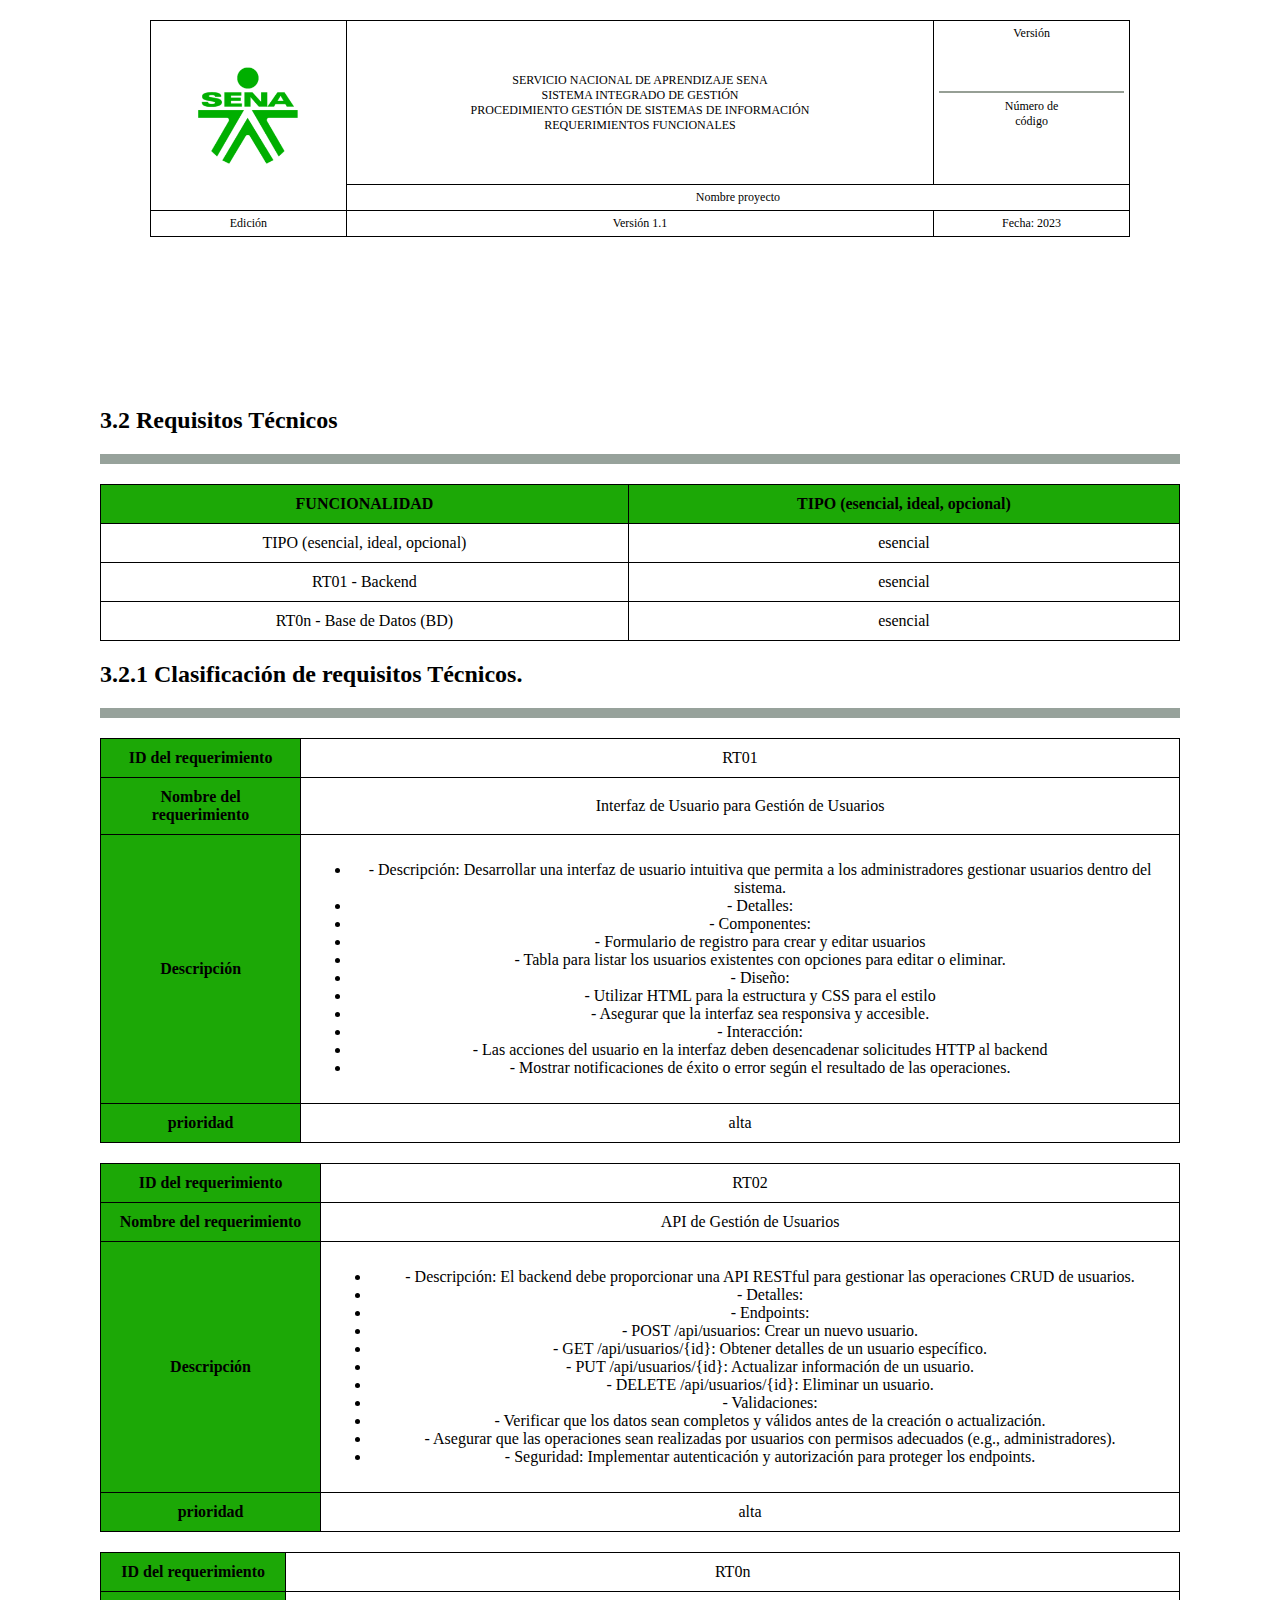
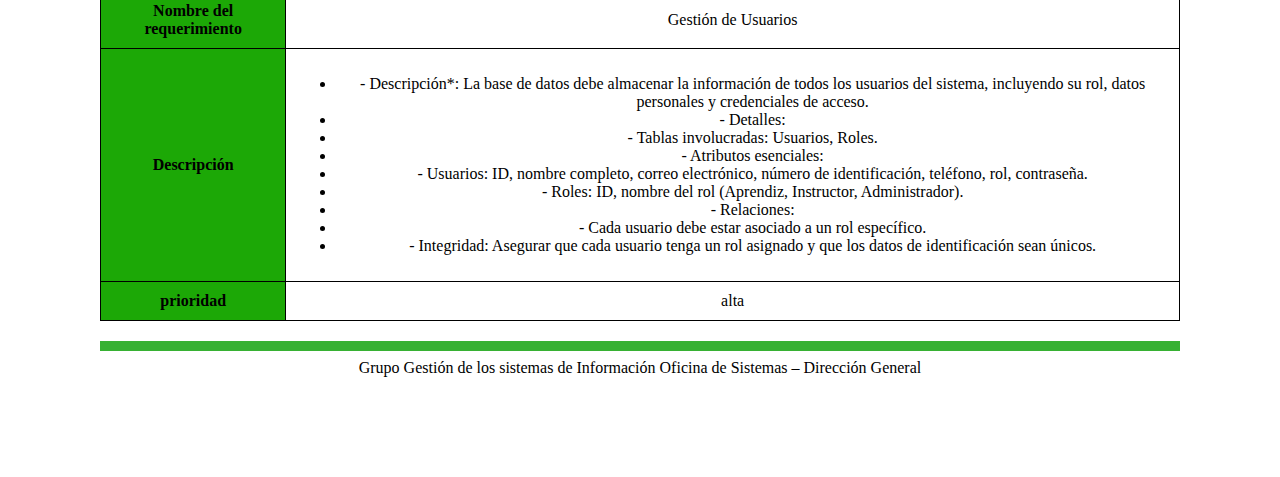
<file: sena trabajo requerimientos/requerimientos_tecnicos.html>
<!DOCTYPE html>
<html lang="es">
<head>
    <meta charset="UTF-8">
    <meta name="viewport" content="width=device-width, initial-scale=1.0">
    <title>Cuadro</title>
    <link rel="stylesheet" href="./assets/css.css" type="text/css">
    <title>REQUERIMIENTOS TECNICOS</title>
</head>
<body class="body-margin">
<header>
<div>    
<table class="table">
    <tr>
        <td rowspan="2" style="width: 20%;">
            <img src="assets/static/img/logoSena.png" alt="Logo SENA" class="logo-img">
        </td>
        <td class="header" style="width: 60%;">
            SERVICIO NACIONAL DE APRENDIZAJE SENA<br>
            SISTEMA INTEGRADO DE GESTIÓN<br>
            PROCEDIMIENTO GESTIÓN DE SISTEMAS DE INFORMACIÓN<br>
            REQUERIMIENTOS FUNCIONALES
        </td>
        <td style="width: 20%;">
            <div class="version-div">Versión</div>
            <hr class="aaa">
            <div class="version-div">Número de código</div>
        </td>
    </tr>
    <tr>
        <td colspan="2">Nombre proyecto</td>
    </tr>
    <tr>
        <td>Edición</td>
        <td>Versión 1.1</td>
        <td>Fecha: 2023</td>
    </tr>
</table>
</div>
</header>
<div class="a1"></div>

<div style="display: flex; align-items: center;">

</div>
<h2 style="margin-top: 10px;">3.2 Requisitos Técnicos</h2>
<hr>
<table>
    <tr>
        <th><b>FUNCIONALIDAD</b></th>
   
        <th><b>TIPO (esencial, ideal, opcional) </b></th>
    </tr>
    <tr>
        <td>TIPO (esencial, ideal, opcional) </td>
        <td>esencial </td>
    </tr>
    <tr>
        <td>RT01 - Backend</td>
        <td> esencial</td>
    </tr>
    <tr>
        <td>RT0n - Base de Datos (BD)</td>
        <td>esencial  </td>
    </tr>
</table>
<h2>3.2.1 Clasificación de requisitos Técnicos.</h2>
<hr>

<table>

    <tr>
        <th>ID del requerimiento</th>
        <td>RT01</td>
    </tr>
    <tr></tr>
        <th>Nombre del requerimiento</th>
        <td>Interfaz de Usuario para Gestión de Usuarios</td>
    </tr>
    <tr>
        <th>Descripción</th>
        <td>
     <ul>
    
        <li>- Descripción: Desarrollar una interfaz de usuario intuitiva que permita a los administradores gestionar usuarios dentro del sistema.</li>
        <li>- Detalles:</li>
        <li>- Componentes:</li>
        <li>- Formulario de registro para crear y editar usuarios</li>
        <li>- Tabla para listar los usuarios existentes con opciones para editar o eliminar.</li>
        <li>- Diseño:</li>
        <li>- Utilizar HTML para la estructura y CSS para el estilo</li>
        <li>- Asegurar que la interfaz sea responsiva y accesible.</li>
        <li>- Interacción:</li>
        <li>- Las acciones del usuario en la interfaz deben desencadenar solicitudes HTTP al backend</li>
        <li>- Mostrar notificaciones de éxito o error según el resultado de las operaciones.</li>
     </ul>
        </td>
    </tr>
    <tr>
        <th>prioridad</th>
        <td>alta</td>
    </tr>
</table>

<table>
<tr>
    <th>ID del requerimiento</th>
    <td>RT02</td>
</tr>
<tr>
    <th>Nombre del requerimiento</th>
    <td>API de Gestión de Usuarios</td>
</tr>
<tr>
    <th>Descripción</th>
    <td>
 <ul>

    <li>- Descripción: El backend debe proporcionar una API RESTful para gestionar las operaciones CRUD de usuarios.</li>
    <li>- Detalles:</li>
    <li>- Endpoints:</li>
    <li>- POST /api/usuarios: Crear un nuevo usuario.</li>
    <li>- GET /api/usuarios/{id}: Obtener detalles de un usuario específico.</li>
    <li>- PUT /api/usuarios/{id}: Actualizar información de un usuario.</li>
    <li>- DELETE /api/usuarios/{id}: Eliminar un usuario.</li>
    <li>- Validaciones:</li>
    <li>- Verificar que los datos sean completos y válidos antes de la creación o actualización.</li>
    <li>- Asegurar que las operaciones sean realizadas por usuarios con permisos adecuados (e.g., administradores).</li>
    <li>- Seguridad: Implementar autenticación y autorización para proteger los endpoints.</li>
 </ul>
    </td>
</tr>
<tr>
    <th>prioridad</th>
    <td>alta</td>
</tr>
</table>

<table>
<tr>
    <th>ID del requerimiento</th>
    <td>RT0n</td>
</tr>
<tr>
    <th>Nombre del requerimiento</th>
    <td>Gestión de Usuarios</td>
</tr>
<tr>
    <th>Descripción</th>
    <td>
 <ul>

    <li>- Descripción*: La base de datos debe almacenar la información de todos los usuarios del sistema, incluyendo su rol, datos personales y credenciales de acceso.</li>
    <li>- Detalles:</li>
    <li>- Tablas involucradas: Usuarios, Roles.</li>
    <li>- Atributos esenciales:</li>
    <li>- Usuarios: ID, nombre completo, correo electrónico, número de identificación, teléfono, rol, contraseña.</li>
    <li>- Roles: ID, nombre del rol (Aprendiz, Instructor, Administrador).</li>
    <li>- Relaciones: </li>
    <li>- Cada usuario debe estar asociado a un rol específico.</li>
    <li>- Integridad: Asegurar que cada usuario tenga un rol asignado y que los datos de identificación sean únicos.</li>
 </ul>
    </td>
</tr>
<tr>
    <th>prioridad</th>
    <td>alta</td>
</tr>
</table>

<footer>
    <hr id="hr">
    Grupo Gestión de los sistemas de Información
    Oficina de Sistemas – Dirección General 
</footer>

</body>
</html>
</file>
<file: sena trabajo requerimientos/assets/css.css>
div{
    margin: 0px 50px 50px 50px;
    
    display: flex;
    flex-direction: column;
    justify-content: center;
    justify-content: space-between;
    align-content: space-between;
}
body {
    margin: 0px 100px 100px 100px;
}
.table{
    
    width: 100%;
    border-collapse: collapse;
    margin: 20px 0;
    font-size: 12px;
    background-color: rgb(255, 255, 255);
}

.table, .table th, .table td {
    border:2px solid rgb(0, 0, 0);
}
.table th, .table td {
    padding: 5px;
    text-align: center;
}
.header {
    text-align: center;
}
img {
    width: 50px;
    display: block;
    margin: 0 auto;
}
table {
    width: 100%;
    border-collapse: collapse;
    margin: 20px 0;
}
th, td {
    border: 1px solid black;
    padding: 10px;
    text-align: center;
}
th {
    background-color: #1ca806;
}
.ty {
    text-align: center;
}
.qwe {
    text-align: center;
}
hr {
    color: #828f87d4;
    border: 5px solid;
}
.aa ul {
    list-style-type: none;
    padding: 0; 
    text-align: center;
    margin: 50px;
}
.aaa {
    border-collapse: collapse;
    border: 1px solid rgb(150, 159, 149);
    
}
#hr {
    color: #0fa10ad4;
    border: 5px solid;
}
.pr {
    text-align: center;
    font-family: 'Times New Roman', Times, serif;
    font-size: 24pt;
}
.pro {
    text-align: center;
    margin: 100px;
}
.au{
    display: inline;
}
.qw {
    display: inline;
}


.logo-img {
    width: 100px;
}
.version-div {
    text-align: center;
}
body{
    margin: 0px 100px 100px 100px;
}
.table {
    width: 100%;
    border-collapse: collapse;
    margin: 20px 0;
    font-size: 12px;
    }
.table, .table th, .table td {
    border: 1px solid black;
    }
.table th, .table td {
    padding: 5px;
    text-align: center;
}
.header {
text-align: center;
}
.inicio {
    margin-top: 80px;
    margin-bottom: 40px;
}
h1 {
    display: block;
    text-align: center;
}
img {
    width: 50px;
    display: block;
    margin: 0 auto;
    }

.contenedor{
    display: flex;
    justify-content: center;
    margin-bottom: 20px;
}
.funcionales{
    width: 60%;
    border-collapse: collapse;
}
.funcionales th, .funcionales td{
    border: 1px solid black;
    padding: 2px;
}
.interfaz{
    width: 700px;
}
footer{
    text-align: center;
}
</file>
